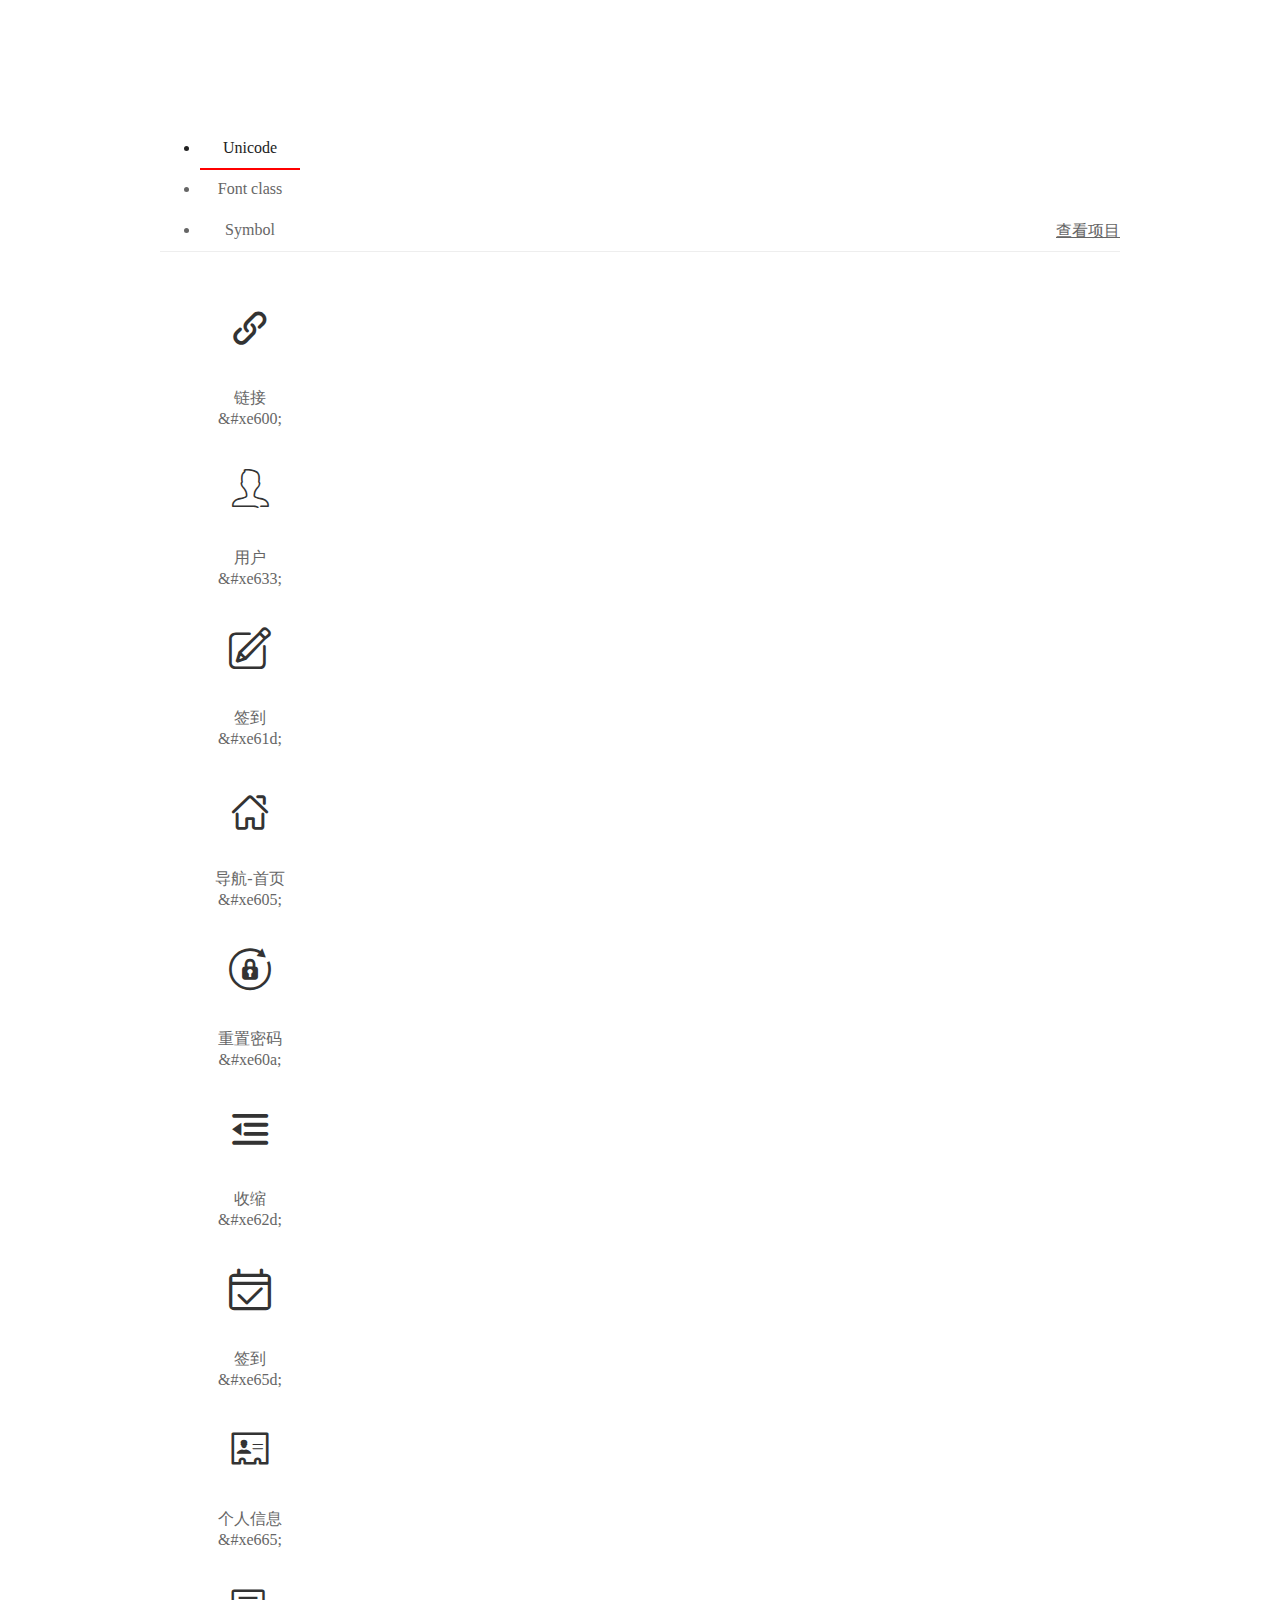
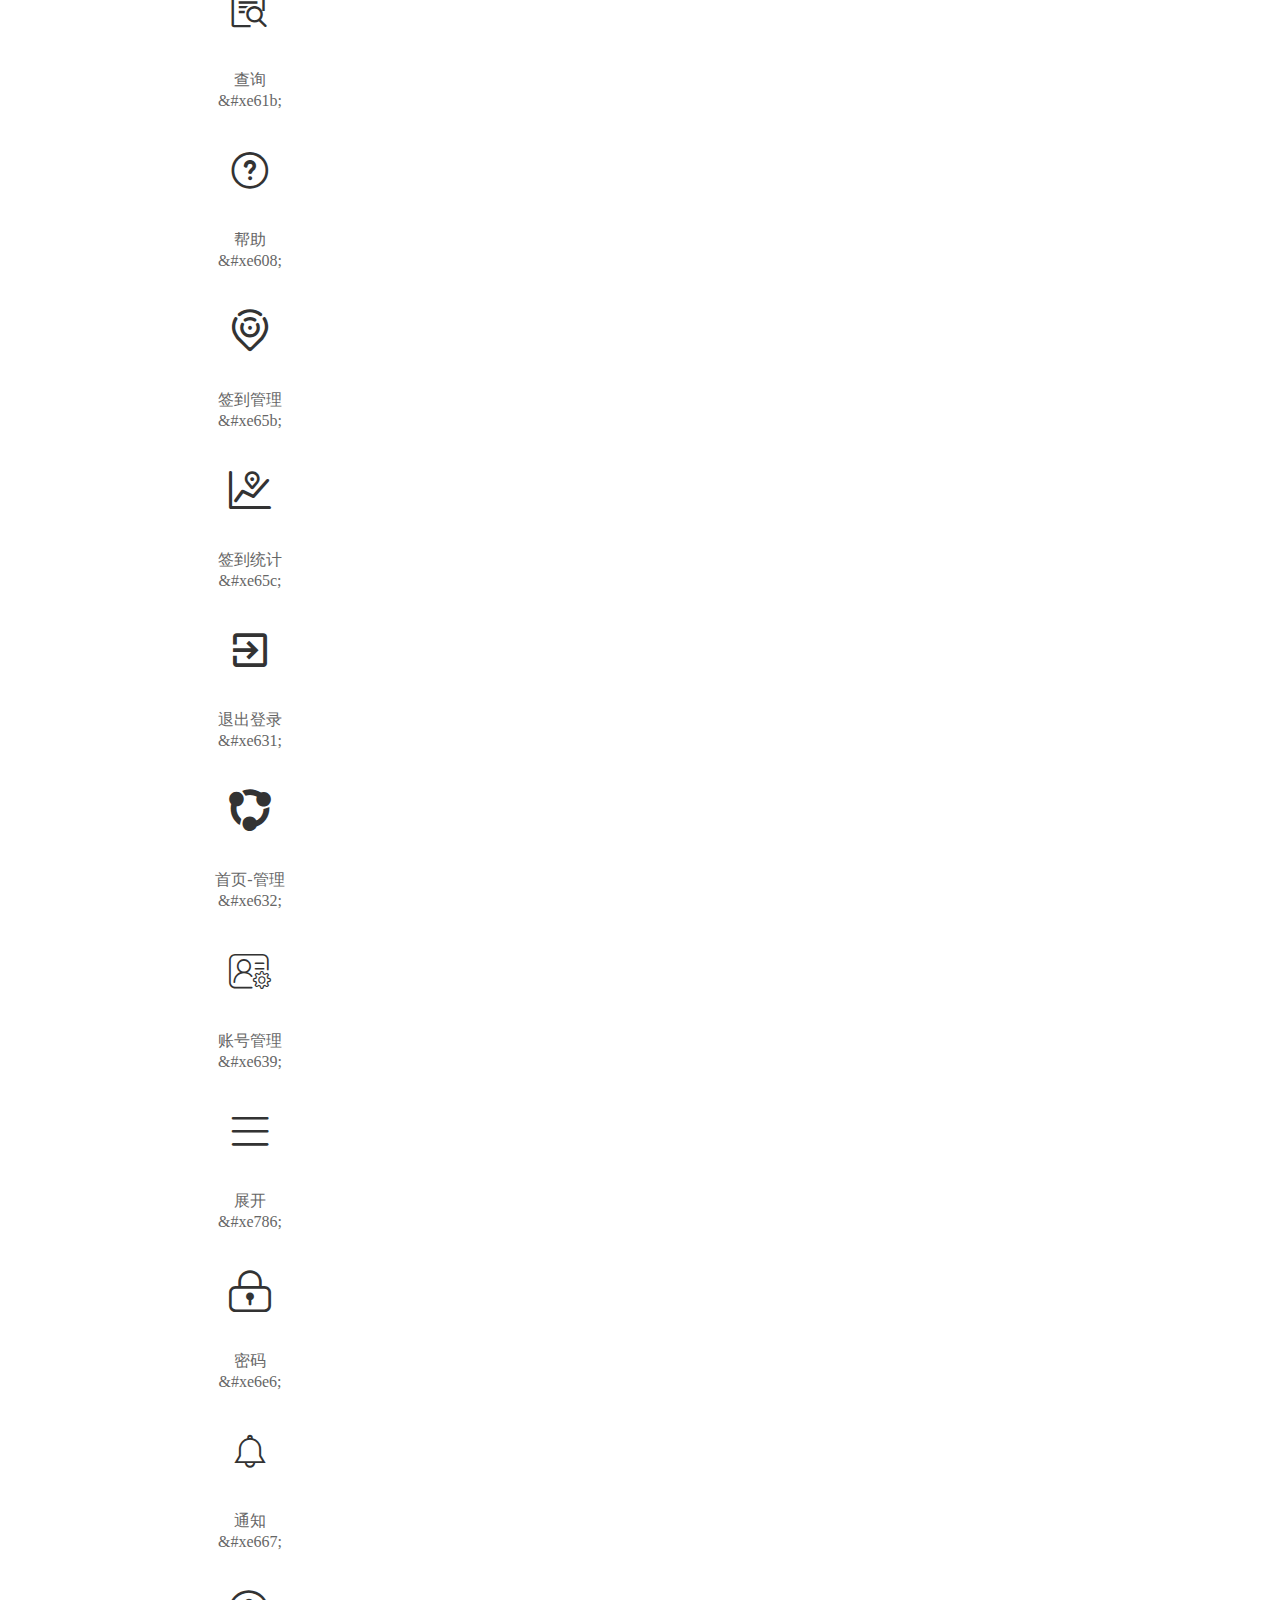
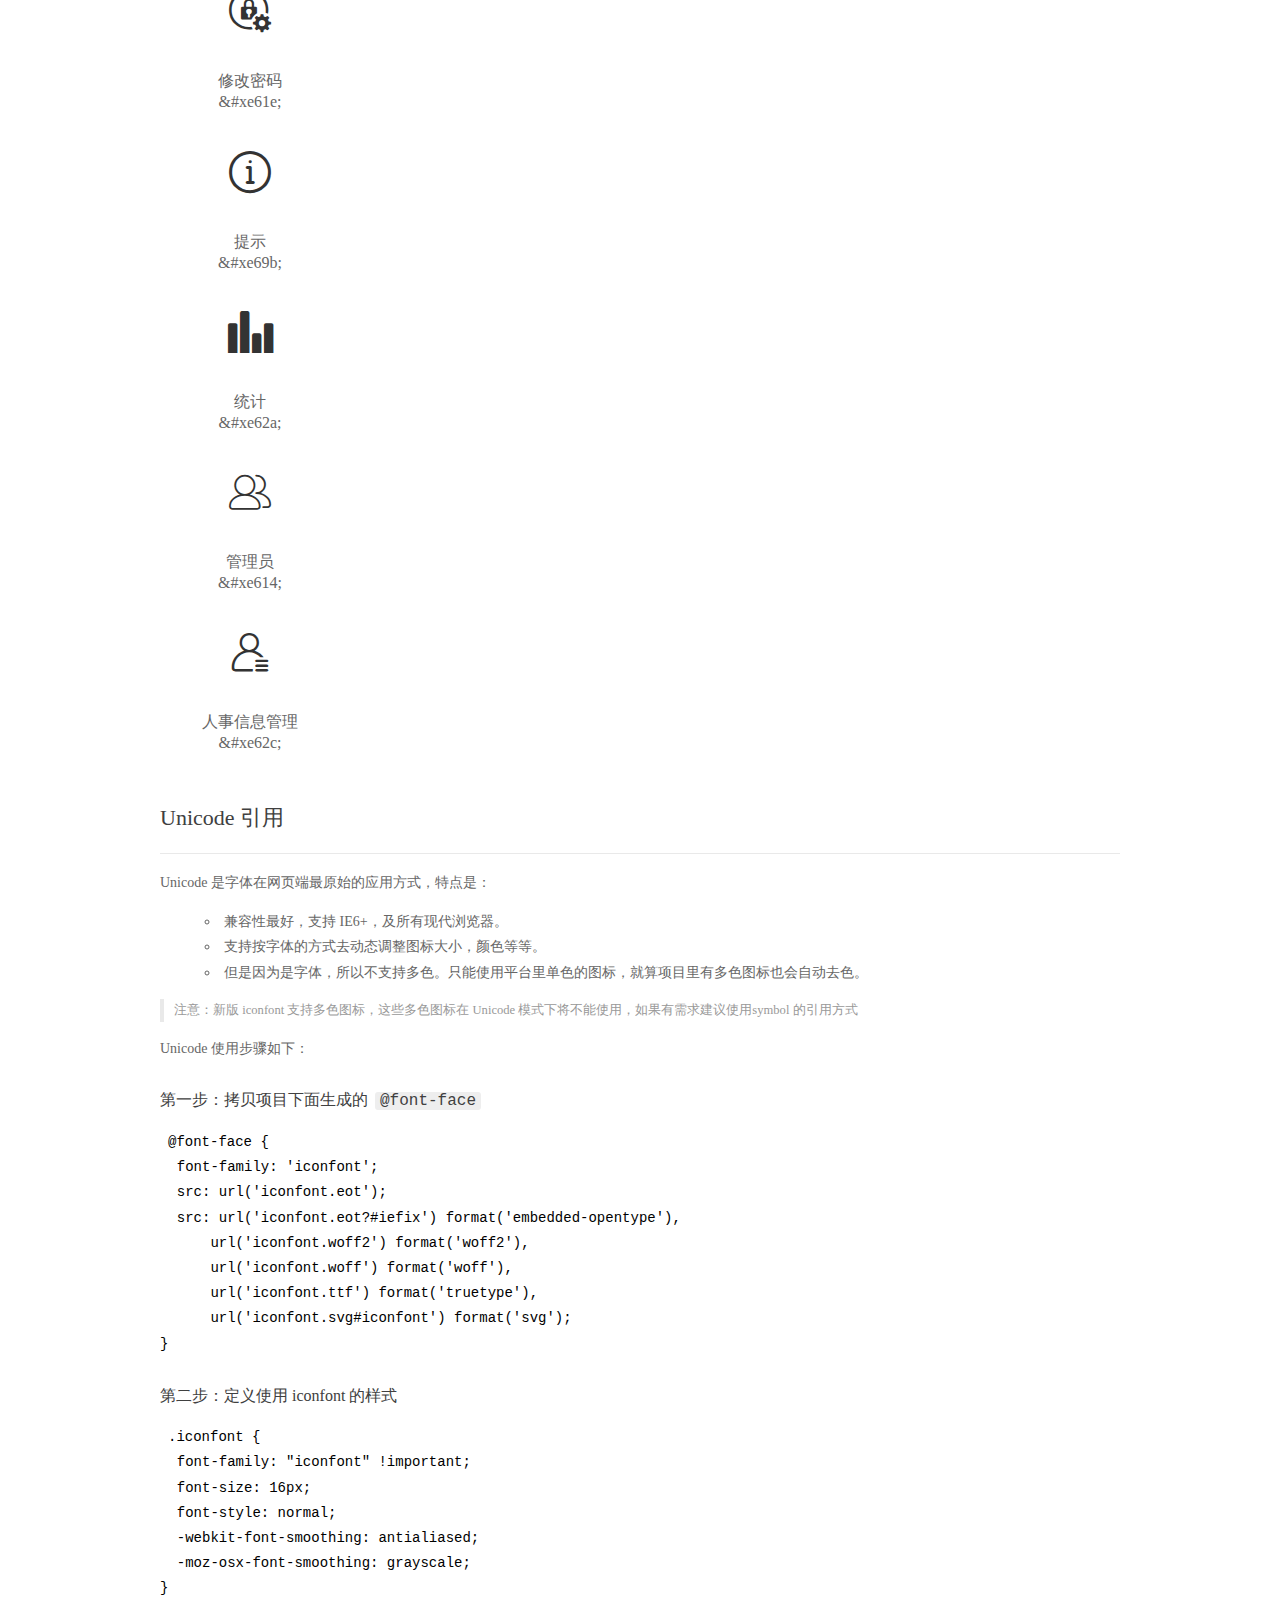
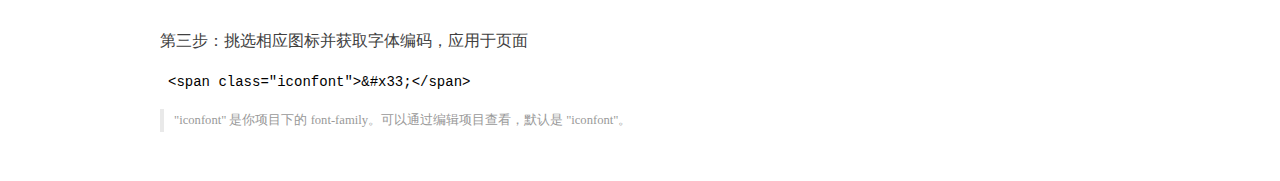
<file: src/main/webapp/lib/iconfont/demo_index.html>
<!DOCTYPE html>
<html>
<head>
  <meta charset="utf-8"/>
  <title>IconFont Demo</title>
  <link rel="shortcut icon" href="https://gtms04.alicdn.com/tps/i4/TB1_oz6GVXXXXaFXpXXJDFnIXXX-64-64.ico" type="image/x-icon"/>
  <link rel="stylesheet" href="https://g.alicdn.com/thx/cube/1.3.2/cube.min.css">
  <link rel="stylesheet" href="demo.css">
  <link rel="stylesheet" href="iconfont.css">
  <script src="iconfont.js"></script>
  <!-- jQuery -->
  <script src="https://a1.alicdn.com/oss/uploads/2018/12/26/7bfddb60-08e8-11e9-9b04-53e73bb6408b.js"></script>
  <!-- 代码高亮 -->
  <script src="https://a1.alicdn.com/oss/uploads/2018/12/26/a3f714d0-08e6-11e9-8a15-ebf944d7534c.js"></script>
</head>
<body>
  <div class="main">
    <h1 class="logo"><a href="https://www.iconfont.cn/" title="iconfont 首页" target="_blank">&#xe86b;</a></h1>
    <div class="nav-tabs">
      <ul id="tabs" class="dib-box">
        <li class="dib active"><span>Unicode</span></li>
        <li class="dib"><span>Font class</span></li>
        <li class="dib"><span>Symbol</span></li>
      </ul>
      
      <a href="https://www.iconfont.cn/manage/index?manage_type=myprojects&projectId=993135" target="_blank" class="nav-more">查看项目</a>
      
    </div>
    <div class="tab-container">
      <div class="content unicode" style="display: block;">
          <ul class="icon_lists dib-box">
          
            <li class="dib">
              <span class="icon iconfont">&#xe600;</span>
                <div class="name">链接</div>
                <div class="code-name">&amp;#xe600;</div>
              </li>
          
            <li class="dib">
              <span class="icon iconfont">&#xe633;</span>
                <div class="name">用户</div>
                <div class="code-name">&amp;#xe633;</div>
              </li>
          
            <li class="dib">
              <span class="icon iconfont">&#xe61d;</span>
                <div class="name">签到</div>
                <div class="code-name">&amp;#xe61d;</div>
              </li>
          
            <li class="dib">
              <span class="icon iconfont">&#xe605;</span>
                <div class="name">导航-首页</div>
                <div class="code-name">&amp;#xe605;</div>
              </li>
          
            <li class="dib">
              <span class="icon iconfont">&#xe60a;</span>
                <div class="name">重置密码</div>
                <div class="code-name">&amp;#xe60a;</div>
              </li>
          
            <li class="dib">
              <span class="icon iconfont">&#xe62d;</span>
                <div class="name">收缩</div>
                <div class="code-name">&amp;#xe62d;</div>
              </li>
          
            <li class="dib">
              <span class="icon iconfont">&#xe65d;</span>
                <div class="name">签到</div>
                <div class="code-name">&amp;#xe65d;</div>
              </li>
          
            <li class="dib">
              <span class="icon iconfont">&#xe665;</span>
                <div class="name">个人信息</div>
                <div class="code-name">&amp;#xe665;</div>
              </li>
          
            <li class="dib">
              <span class="icon iconfont">&#xe61b;</span>
                <div class="name">查询</div>
                <div class="code-name">&amp;#xe61b;</div>
              </li>
          
            <li class="dib">
              <span class="icon iconfont">&#xe608;</span>
                <div class="name">帮助</div>
                <div class="code-name">&amp;#xe608;</div>
              </li>
          
            <li class="dib">
              <span class="icon iconfont">&#xe65b;</span>
                <div class="name">签到管理</div>
                <div class="code-name">&amp;#xe65b;</div>
              </li>
          
            <li class="dib">
              <span class="icon iconfont">&#xe65c;</span>
                <div class="name">签到统计</div>
                <div class="code-name">&amp;#xe65c;</div>
              </li>
          
            <li class="dib">
              <span class="icon iconfont">&#xe631;</span>
                <div class="name">退出登录</div>
                <div class="code-name">&amp;#xe631;</div>
              </li>
          
            <li class="dib">
              <span class="icon iconfont">&#xe632;</span>
                <div class="name">首页-管理</div>
                <div class="code-name">&amp;#xe632;</div>
              </li>
          
            <li class="dib">
              <span class="icon iconfont">&#xe639;</span>
                <div class="name">账号管理</div>
                <div class="code-name">&amp;#xe639;</div>
              </li>
          
            <li class="dib">
              <span class="icon iconfont">&#xe786;</span>
                <div class="name">展开</div>
                <div class="code-name">&amp;#xe786;</div>
              </li>
          
            <li class="dib">
              <span class="icon iconfont">&#xe6e6;</span>
                <div class="name">密码</div>
                <div class="code-name">&amp;#xe6e6;</div>
              </li>
          
            <li class="dib">
              <span class="icon iconfont">&#xe667;</span>
                <div class="name">通知</div>
                <div class="code-name">&amp;#xe667;</div>
              </li>
          
            <li class="dib">
              <span class="icon iconfont">&#xe61e;</span>
                <div class="name">修改密码</div>
                <div class="code-name">&amp;#xe61e;</div>
              </li>
          
            <li class="dib">
              <span class="icon iconfont">&#xe69b;</span>
                <div class="name">提示</div>
                <div class="code-name">&amp;#xe69b;</div>
              </li>
          
            <li class="dib">
              <span class="icon iconfont">&#xe62a;</span>
                <div class="name">统计</div>
                <div class="code-name">&amp;#xe62a;</div>
              </li>
          
            <li class="dib">
              <span class="icon iconfont">&#xe614;</span>
                <div class="name">管理员</div>
                <div class="code-name">&amp;#xe614;</div>
              </li>
          
            <li class="dib">
              <span class="icon iconfont">&#xe62c;</span>
                <div class="name">人事信息管理</div>
                <div class="code-name">&amp;#xe62c;</div>
              </li>
          
          </ul>
          <div class="article markdown">
          <h2 id="unicode-">Unicode 引用</h2>
          <hr>

          <p>Unicode 是字体在网页端最原始的应用方式，特点是：</p>
          <ul>
            <li>兼容性最好，支持 IE6+，及所有现代浏览器。</li>
            <li>支持按字体的方式去动态调整图标大小，颜色等等。</li>
            <li>但是因为是字体，所以不支持多色。只能使用平台里单色的图标，就算项目里有多色图标也会自动去色。</li>
          </ul>
          <blockquote>
            <p>注意：新版 iconfont 支持多色图标，这些多色图标在 Unicode 模式下将不能使用，如果有需求建议使用symbol 的引用方式</p>
          </blockquote>
          <p>Unicode 使用步骤如下：</p>
          <h3 id="-font-face">第一步：拷贝项目下面生成的 <code>@font-face</code></h3>
<pre><code class="language-css"
>@font-face {
  font-family: 'iconfont';
  src: url('iconfont.eot');
  src: url('iconfont.eot?#iefix') format('embedded-opentype'),
      url('iconfont.woff2') format('woff2'),
      url('iconfont.woff') format('woff'),
      url('iconfont.ttf') format('truetype'),
      url('iconfont.svg#iconfont') format('svg');
}
</code></pre>
          <h3 id="-iconfont-">第二步：定义使用 iconfont 的样式</h3>
<pre><code class="language-css"
>.iconfont {
  font-family: "iconfont" !important;
  font-size: 16px;
  font-style: normal;
  -webkit-font-smoothing: antialiased;
  -moz-osx-font-smoothing: grayscale;
}
</code></pre>
          <h3 id="-">第三步：挑选相应图标并获取字体编码，应用于页面</h3>
<pre>
<code class="language-html"
>&lt;span class="iconfont"&gt;&amp;#x33;&lt;/span&gt;
</code></pre>
          <blockquote>
            <p>"iconfont" 是你项目下的 font-family。可以通过编辑项目查看，默认是 "iconfont"。</p>
          </blockquote>
          </div>
      </div>
      <div class="content font-class">
        <ul class="icon_lists dib-box">
          
          <li class="dib">
            <span class="icon iconfont icon-lianjie"></span>
            <div class="name">
              链接
            </div>
            <div class="code-name">.icon-lianjie
            </div>
          </li>
          
          <li class="dib">
            <span class="icon iconfont icon-yonghu"></span>
            <div class="name">
              用户
            </div>
            <div class="code-name">.icon-yonghu
            </div>
          </li>
          
          <li class="dib">
            <span class="icon iconfont icon-qdao"></span>
            <div class="name">
              签到
            </div>
            <div class="code-name">.icon-qdao
            </div>
          </li>
          
          <li class="dib">
            <span class="icon iconfont icon-daohangshouye"></span>
            <div class="name">
              导航-首页
            </div>
            <div class="code-name">.icon-daohangshouye
            </div>
          </li>
          
          <li class="dib">
            <span class="icon iconfont icon-zhongzhimima"></span>
            <div class="name">
              重置密码
            </div>
            <div class="code-name">.icon-zhongzhimima
            </div>
          </li>
          
          <li class="dib">
            <span class="icon iconfont icon-weibiaoti26"></span>
            <div class="name">
              收缩
            </div>
            <div class="code-name">.icon-weibiaoti26
            </div>
          </li>
          
          <li class="dib">
            <span class="icon iconfont icon-qiandao1"></span>
            <div class="name">
              签到
            </div>
            <div class="code-name">.icon-qiandao1
            </div>
          </li>
          
          <li class="dib">
            <span class="icon iconfont icon-gerenxinxi"></span>
            <div class="name">
              个人信息
            </div>
            <div class="code-name">.icon-gerenxinxi
            </div>
          </li>
          
          <li class="dib">
            <span class="icon iconfont icon-chaxun"></span>
            <div class="name">
              查询
            </div>
            <div class="code-name">.icon-chaxun
            </div>
          </li>
          
          <li class="dib">
            <span class="icon iconfont icon-bangzhu"></span>
            <div class="name">
              帮助
            </div>
            <div class="code-name">.icon-bangzhu
            </div>
          </li>
          
          <li class="dib">
            <span class="icon iconfont icon-qiandaoguanli"></span>
            <div class="name">
              签到管理
            </div>
            <div class="code-name">.icon-qiandaoguanli
            </div>
          </li>
          
          <li class="dib">
            <span class="icon iconfont icon-qiandaotongji"></span>
            <div class="name">
              签到统计
            </div>
            <div class="code-name">.icon-qiandaotongji
            </div>
          </li>
          
          <li class="dib">
            <span class="icon iconfont icon-tuichudenglu"></span>
            <div class="name">
              退出登录
            </div>
            <div class="code-name">.icon-tuichudenglu
            </div>
          </li>
          
          <li class="dib">
            <span class="icon iconfont icon-guanli"></span>
            <div class="name">
              首页-管理
            </div>
            <div class="code-name">.icon-guanli
            </div>
          </li>
          
          <li class="dib">
            <span class="icon iconfont icon-zhanghaoguanli"></span>
            <div class="name">
              账号管理
            </div>
            <div class="code-name">.icon-zhanghaoguanli
            </div>
          </li>
          
          <li class="dib">
            <span class="icon iconfont icon-zhankai"></span>
            <div class="name">
              展开
            </div>
            <div class="code-name">.icon-zhankai
            </div>
          </li>
          
          <li class="dib">
            <span class="icon iconfont icon-icon-"></span>
            <div class="name">
              密码
            </div>
            <div class="code-name">.icon-icon-
            </div>
          </li>
          
          <li class="dib">
            <span class="icon iconfont icon-tongzhi"></span>
            <div class="name">
              通知
            </div>
            <div class="code-name">.icon-tongzhi
            </div>
          </li>
          
          <li class="dib">
            <span class="icon iconfont icon-xiugaimima"></span>
            <div class="name">
              修改密码
            </div>
            <div class="code-name">.icon-xiugaimima
            </div>
          </li>
          
          <li class="dib">
            <span class="icon iconfont icon-tishi"></span>
            <div class="name">
              提示
            </div>
            <div class="code-name">.icon-tishi
            </div>
          </li>
          
          <li class="dib">
            <span class="icon iconfont icon-tongji"></span>
            <div class="name">
              统计
            </div>
            <div class="code-name">.icon-tongji
            </div>
          </li>
          
          <li class="dib">
            <span class="icon iconfont icon-guanliyuan"></span>
            <div class="name">
              管理员
            </div>
            <div class="code-name">.icon-guanliyuan
            </div>
          </li>
          
          <li class="dib">
            <span class="icon iconfont icon-HRrenshirenshiguanli"></span>
            <div class="name">
              人事信息管理
            </div>
            <div class="code-name">.icon-HRrenshirenshiguanli
            </div>
          </li>
          
        </ul>
        <div class="article markdown">
        <h2 id="font-class-">font-class 引用</h2>
        <hr>

        <p>font-class 是 Unicode 使用方式的一种变种，主要是解决 Unicode 书写不直观，语意不明确的问题。</p>
        <p>与 Unicode 使用方式相比，具有如下特点：</p>
        <ul>
          <li>兼容性良好，支持 IE8+，及所有现代浏览器。</li>
          <li>相比于 Unicode 语意明确，书写更直观。可以很容易分辨这个 icon 是什么。</li>
          <li>因为使用 class 来定义图标，所以当要替换图标时，只需要修改 class 里面的 Unicode 引用。</li>
          <li>不过因为本质上还是使用的字体，所以多色图标还是不支持的。</li>
        </ul>
        <p>使用步骤如下：</p>
        <h3 id="-fontclass-">第一步：引入项目下面生成的 fontclass 代码：</h3>
<pre><code class="language-html">&lt;link rel="stylesheet" href="./iconfont.css"&gt;
</code></pre>
        <h3 id="-">第二步：挑选相应图标并获取类名，应用于页面：</h3>
<pre><code class="language-html">&lt;span class="iconfont icon-xxx"&gt;&lt;/span&gt;
</code></pre>
        <blockquote>
          <p>"
            iconfont" 是你项目下的 font-family。可以通过编辑项目查看，默认是 "iconfont"。</p>
        </blockquote>
      </div>
      </div>
      <div class="content symbol">
          <ul class="icon_lists dib-box">
          
            <li class="dib">
                <svg class="icon svg-icon" aria-hidden="true">
                  <use xlink:href="#icon-lianjie"></use>
                </svg>
                <div class="name">链接</div>
                <div class="code-name">#icon-lianjie</div>
            </li>
          
            <li class="dib">
                <svg class="icon svg-icon" aria-hidden="true">
                  <use xlink:href="#icon-yonghu"></use>
                </svg>
                <div class="name">用户</div>
                <div class="code-name">#icon-yonghu</div>
            </li>
          
            <li class="dib">
                <svg class="icon svg-icon" aria-hidden="true">
                  <use xlink:href="#icon-qdao"></use>
                </svg>
                <div class="name">签到</div>
                <div class="code-name">#icon-qdao</div>
            </li>
          
            <li class="dib">
                <svg class="icon svg-icon" aria-hidden="true">
                  <use xlink:href="#icon-daohangshouye"></use>
                </svg>
                <div class="name">导航-首页</div>
                <div class="code-name">#icon-daohangshouye</div>
            </li>
          
            <li class="dib">
                <svg class="icon svg-icon" aria-hidden="true">
                  <use xlink:href="#icon-zhongzhimima"></use>
                </svg>
                <div class="name">重置密码</div>
                <div class="code-name">#icon-zhongzhimima</div>
            </li>
          
            <li class="dib">
                <svg class="icon svg-icon" aria-hidden="true">
                  <use xlink:href="#icon-weibiaoti26"></use>
                </svg>
                <div class="name">收缩</div>
                <div class="code-name">#icon-weibiaoti26</div>
            </li>
          
            <li class="dib">
                <svg class="icon svg-icon" aria-hidden="true">
                  <use xlink:href="#icon-qiandao1"></use>
                </svg>
                <div class="name">签到</div>
                <div class="code-name">#icon-qiandao1</div>
            </li>
          
            <li class="dib">
                <svg class="icon svg-icon" aria-hidden="true">
                  <use xlink:href="#icon-gerenxinxi"></use>
                </svg>
                <div class="name">个人信息</div>
                <div class="code-name">#icon-gerenxinxi</div>
            </li>
          
            <li class="dib">
                <svg class="icon svg-icon" aria-hidden="true">
                  <use xlink:href="#icon-chaxun"></use>
                </svg>
                <div class="name">查询</div>
                <div class="code-name">#icon-chaxun</div>
            </li>
          
            <li class="dib">
                <svg class="icon svg-icon" aria-hidden="true">
                  <use xlink:href="#icon-bangzhu"></use>
                </svg>
                <div class="name">帮助</div>
                <div class="code-name">#icon-bangzhu</div>
            </li>
          
            <li class="dib">
                <svg class="icon svg-icon" aria-hidden="true">
                  <use xlink:href="#icon-qiandaoguanli"></use>
                </svg>
                <div class="name">签到管理</div>
                <div class="code-name">#icon-qiandaoguanli</div>
            </li>
          
            <li class="dib">
                <svg class="icon svg-icon" aria-hidden="true">
                  <use xlink:href="#icon-qiandaotongji"></use>
                </svg>
                <div class="name">签到统计</div>
                <div class="code-name">#icon-qiandaotongji</div>
            </li>
          
            <li class="dib">
                <svg class="icon svg-icon" aria-hidden="true">
                  <use xlink:href="#icon-tuichudenglu"></use>
                </svg>
                <div class="name">退出登录</div>
                <div class="code-name">#icon-tuichudenglu</div>
            </li>
          
            <li class="dib">
                <svg class="icon svg-icon" aria-hidden="true">
                  <use xlink:href="#icon-guanli"></use>
                </svg>
                <div class="name">首页-管理</div>
                <div class="code-name">#icon-guanli</div>
            </li>
          
            <li class="dib">
                <svg class="icon svg-icon" aria-hidden="true">
                  <use xlink:href="#icon-zhanghaoguanli"></use>
                </svg>
                <div class="name">账号管理</div>
                <div class="code-name">#icon-zhanghaoguanli</div>
            </li>
          
            <li class="dib">
                <svg class="icon svg-icon" aria-hidden="true">
                  <use xlink:href="#icon-zhankai"></use>
                </svg>
                <div class="name">展开</div>
                <div class="code-name">#icon-zhankai</div>
            </li>
          
            <li class="dib">
                <svg class="icon svg-icon" aria-hidden="true">
                  <use xlink:href="#icon-icon-"></use>
                </svg>
                <div class="name">密码</div>
                <div class="code-name">#icon-icon-</div>
            </li>
          
            <li class="dib">
                <svg class="icon svg-icon" aria-hidden="true">
                  <use xlink:href="#icon-tongzhi"></use>
                </svg>
                <div class="name">通知</div>
                <div class="code-name">#icon-tongzhi</div>
            </li>
          
            <li class="dib">
                <svg class="icon svg-icon" aria-hidden="true">
                  <use xlink:href="#icon-xiugaimima"></use>
                </svg>
                <div class="name">修改密码</div>
                <div class="code-name">#icon-xiugaimima</div>
            </li>
          
            <li class="dib">
                <svg class="icon svg-icon" aria-hidden="true">
                  <use xlink:href="#icon-tishi"></use>
                </svg>
                <div class="name">提示</div>
                <div class="code-name">#icon-tishi</div>
            </li>
          
            <li class="dib">
                <svg class="icon svg-icon" aria-hidden="true">
                  <use xlink:href="#icon-tongji"></use>
                </svg>
                <div class="name">统计</div>
                <div class="code-name">#icon-tongji</div>
            </li>
          
            <li class="dib">
                <svg class="icon svg-icon" aria-hidden="true">
                  <use xlink:href="#icon-guanliyuan"></use>
                </svg>
                <div class="name">管理员</div>
                <div class="code-name">#icon-guanliyuan</div>
            </li>
          
            <li class="dib">
                <svg class="icon svg-icon" aria-hidden="true">
                  <use xlink:href="#icon-HRrenshirenshiguanli"></use>
                </svg>
                <div class="name">人事信息管理</div>
                <div class="code-name">#icon-HRrenshirenshiguanli</div>
            </li>
          
          </ul>
          <div class="article markdown">
          <h2 id="symbol-">Symbol 引用</h2>
          <hr>

          <p>这是一种全新的使用方式，应该说这才是未来的主流，也是平台目前推荐的用法。相关介绍可以参考这篇<a href="">文章</a>
            这种用法其实是做了一个 SVG 的集合，与另外两种相比具有如下特点：</p>
          <ul>
            <li>支持多色图标了，不再受单色限制。</li>
            <li>通过一些技巧，支持像字体那样，通过 <code>font-size</code>, <code>color</code> 来调整样式。</li>
            <li>兼容性较差，支持 IE9+，及现代浏览器。</li>
            <li>浏览器渲染 SVG 的性能一般，还不如 png。</li>
          </ul>
          <p>使用步骤如下：</p>
          <h3 id="-symbol-">第一步：引入项目下面生成的 symbol 代码：</h3>
<pre><code class="language-html">&lt;script src="./iconfont.js"&gt;&lt;/script&gt;
</code></pre>
          <h3 id="-css-">第二步：加入通用 CSS 代码（引入一次就行）：</h3>
<pre><code class="language-html">&lt;style&gt;
.icon {
  width: 1em;
  height: 1em;
  vertical-align: -0.15em;
  fill: currentColor;
  overflow: hidden;
}
&lt;/style&gt;
</code></pre>
          <h3 id="-">第三步：挑选相应图标并获取类名，应用于页面：</h3>
<pre><code class="language-html">&lt;svg class="icon" aria-hidden="true"&gt;
  &lt;use xlink:href="#icon-xxx"&gt;&lt;/use&gt;
&lt;/svg&gt;
</code></pre>
          </div>
      </div>

    </div>
  </div>
  <script>
  $(document).ready(function () {
      $('.tab-container .content:first').show()

      $('#tabs li').click(function (e) {
        var tabContent = $('.tab-container .content')
        var index = $(this).index()

        if ($(this).hasClass('active')) {
          return
        } else {
          $('#tabs li').removeClass('active')
          $(this).addClass('active')

          tabContent.hide().eq(index).fadeIn()
        }
      })
    })
  </script>
</body>
</html>
</file>
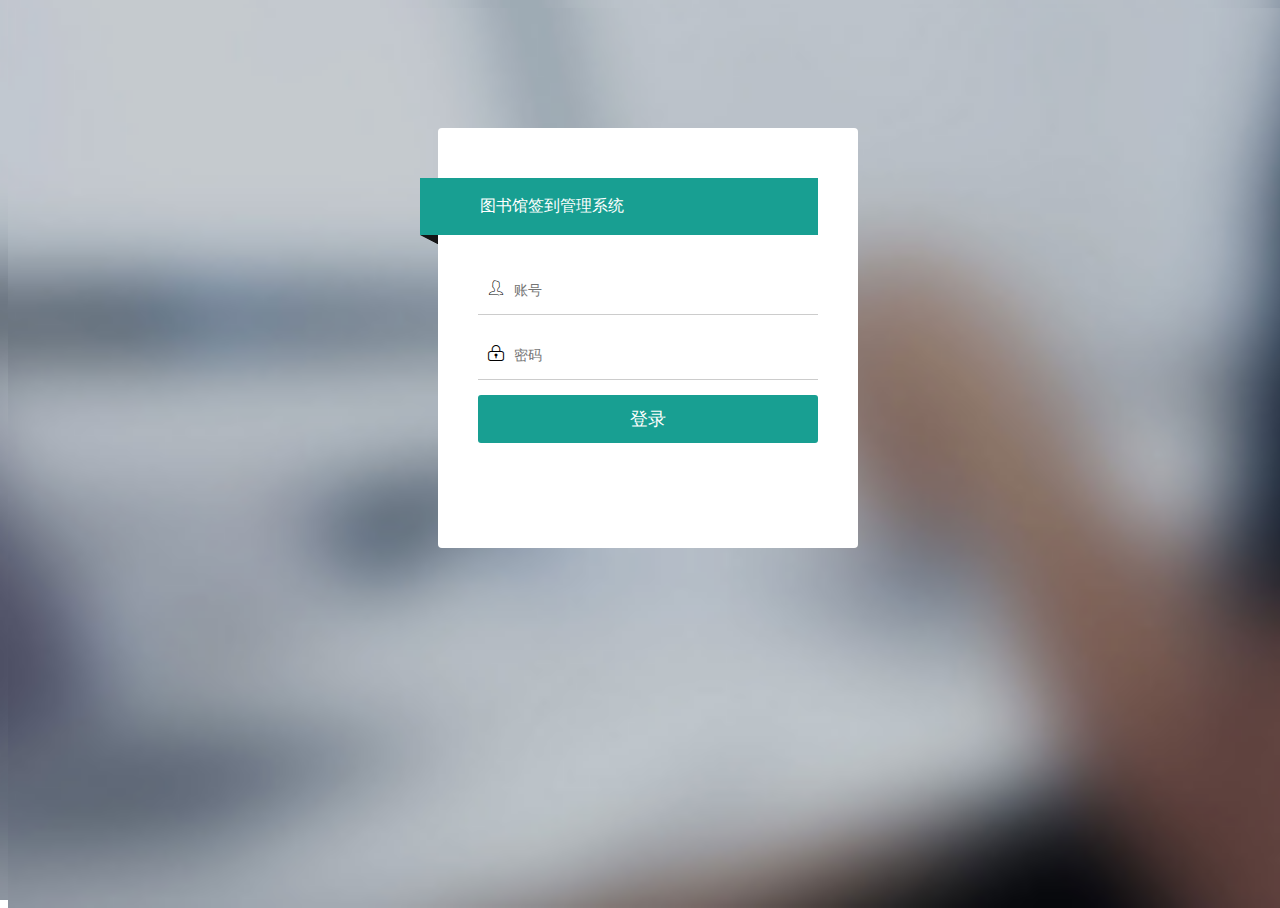
<file: src/main/webapp/pages/Login/login.html>
<!doctype html>
<html lang="en">
<head>
    <meta charset="UTF-8">
    <title>请登录</title>
    <meta name="renderer" content="webkit|ie-comp|ie-stand">
    <meta http-equiv="X-UA-Compatible" content="IE=edge,chrome=1">
    <meta name="viewport" content="width=device-width,user-scalable=yes, minimum-scale=0.4, initial-scale=0.8,target-densitydpi=low-dpi" />
    <meta http-equiv="Cache-Control" content="no-siteapp" />
    <link rel="stylesheet" href="index.css">
    <script src="../../lib/vue.js"></script>
    <script src="../../lib//jquery3.3.1.min.js"></script>
    <link rel="stylesheet" href="../../lib/element-ui/index.css">
    <script src="../../lib/element-ui/index.js"></script>
     <!-- 字体图标 -->
     <link rel="stylesheet" href="../../lib/iconfont/iconfont.css">
</head>
<body class="login-bg">
    <div class="login" id="login">
        <div class="message">图书馆签到管理系统</div>
        <div id="darkbannerwrap"></div>
        <form @submit.prevent="login">
            <div class="ipt_icon">
                <i class="iconfont icon-yonghu"></i>
                <input name="username icon-zhanghao" placeholder="账号" type="text" autocomplete="off" class="layui-input" v-model="job_number" @blur="job_number_req">
            </div>
            <hr class="hr15">
            <div class="ipt_icon">
                <i class="iconfont icon-icon-"></i>
                <input name="password" placeholder="密码" type="password" autocomplete="off" class="layui-input" v-model="password" @blur="password_req">
            </div>
            <hr class="hr15">
            <input v-model="login_text" lay-submit lay-filter="login" style="width:100%;" type="submit">
            <hr class="hr20">
        </form>
    </div>
<script src="../../js/common.js"></script>
<script src="./login.js"></script>
<script src="../../js/mousemove.js"></script>
<link rel="stylesheet" href="../../css/mousemove.css">
</body>

</html>
</file>
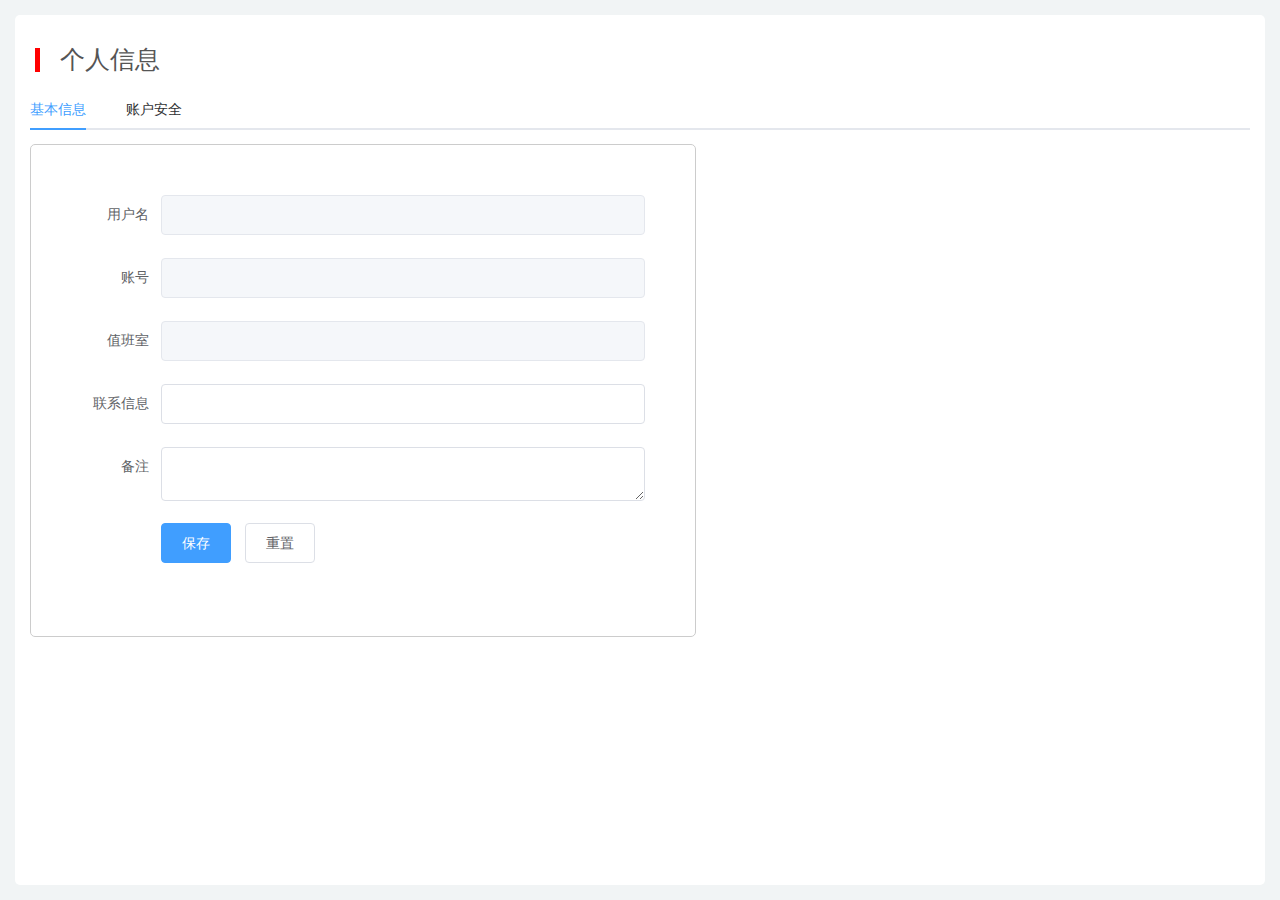
<file: src/main/webapp/pages/Personal_info/personal_info.html>
<!DOCTYPE html>
<html lang="en">

<head>
    <meta charset="UTF-8">
    <meta name="viewport" content="width=device-width, initial-scale=1.0">
    <meta http-equiv="X-UA-Compatible" content="ie=edge">
    <link rel="stylesheet" href="../../css/reset.css">
    <link rel="stylesheet" href="../../css/common.css">
    <link rel="stylesheet" href="../../lib/element-ui/index.css">
    <link rel="stylesheet" href="./personal_info.css">
    <script src="../../lib/vue.js"></script>
    <script src="../../lib/element-ui/index.js"></script>
    <title>个人信息</title>
</head>

<body>
    <div class="vice-body">
        <div class="main personal_info_main">
            <p class="title page_title">
                <i></i>
                个人信息
            </p>
            <div class="content" id="personal_info">
                <el-tabs v-model="activeName">
                    <el-tab-pane label="基本信息" name="first">
                        <div class="base_info">
                            <el-form ref="form" :model="form" label-width="80px">
                                <el-form-item label="用户名">
                                    <el-input v-model="form.name" disabled></el-input>
                                </el-form-item>
                                <el-form-item label="账号">
                                    <el-input v-model="form.job_number" disabled></el-input>
                                </el-form-item>

                                <el-form-item label="值班室">
                                    <el-input v-model="form.place" disabled></el-input>
                                </el-form-item>
                                <el-form-item label="联系信息">
                                    <el-input v-model="form.phone"></el-input>
                                </el-form-item>
                                <el-form-item label="备注">
                                    <el-input type="textarea" v-model="form.remark"></el-input>
                                </el-form-item>
                                <el-form-item>
                                    <el-button type="primary" @click="submit_baseinfo">保存</el-button>
                                    <el-button @click="reset_baseinfo">重置</el-button>
                                </el-form-item>
                            </el-form>
                        </div>

                    </el-tab-pane>
                    <el-tab-pane label="账户安全" name="second">
                        <div class="salf_info">
                            <el-form ref="form" :model="form1" status-icon label-width="80px">
                                <el-form-item label="账号">
                                    <el-input v-model="form1.job_number" disabled></el-input>
                                </el-form-item>
                                <el-form-item label="原密码">
                                    <el-input type="password" v-model="form1.password_old"></el-input>
                                </el-form-item>
                                <el-form-item label="新密码">
                                    <el-input type="password" v-model="form1.password_new"></el-input>
                                </el-form-item>
                                <el-form-item label="确认密码">
                                    <el-input type="password" v-model="form1.password_new_sure"></el-input>
                                </el-form-item>
                                <el-form-item>
                                    <el-button type="primary" @click="submit_salfinfo">保存</el-button>
                                    <el-button @click="reset_salfinfo">重置</el-button>
                                </el-form-item>
                            </el-form>
                        </div>
                    </el-tab-pane>
                </el-tabs>
            </div>
        </div>
    </div>
</body>
<script src="../../lib/jquery3.3.1.min.js"></script>
<script src="../../js/common.js"></script>
<script src="./personal_info.js"></script>

</html>
</file>
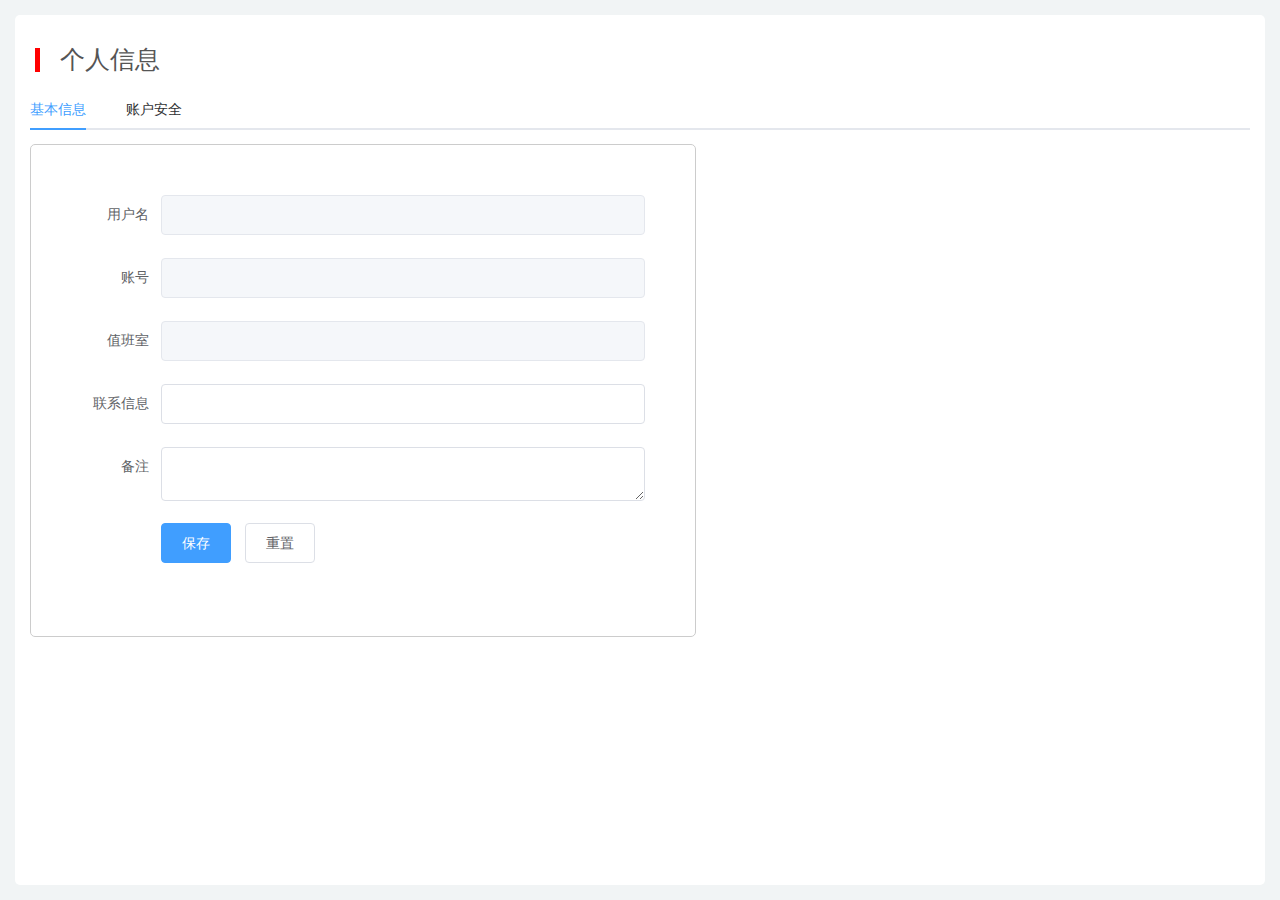
<file: src/main/webapp/pages/Personal_info/personal_info2.html>
<!DOCTYPE html>
<html lang="en">

<head>
    <meta charset="UTF-8">
    <meta name="viewport" content="width=device-width, initial-scale=1.0">
    <meta http-equiv="X-UA-Compatible" content="ie=edge">
    <link rel="stylesheet" href="../../css/reset.css">
    <link rel="stylesheet" href="../../css/common.css">
    <link rel="stylesheet" href="../../lib/element-ui/index.css">
    <link rel="stylesheet" href="./personal_info_main.css">
    <script src="../../lib/vue.js"></script>
    <script src="../../lib/element-ui/index.js"></script>
    <title>个人信息</title>
</head>

<body>
    <div class="vice-body">
        <div class="main personal_info_main">
            <p class="title page_title">
                <i></i>
                个人信息
            </p>
            <div class="content" id="personal_info">
                <el-tabs v-model="activeName">
                    <el-tab-pane label="基本信息" name="first">
                        <div class="base_info">
                            <el-form ref="form" :model="form" label-width="80px">
                                <el-form-item label="用户名">
                                    <el-input v-model="form.name" disabled></el-input>
                                </el-form-item>
                                <el-form-item label="账号">
                                    <el-input v-model="form.job_number" disabled></el-input>
                                </el-form-item>

                                <el-form-item label="值班室">
                                    <el-input v-model="form.place" disabled></el-input>
                                </el-form-item>
                                <el-form-item label="联系信息">
                                    <el-input v-model="form.phone"></el-input>
                                </el-form-item>
                                <el-form-item label="备注">
                                    <el-input type="textarea" v-model="form.remark"></el-input>
                                </el-form-item>
                                <el-form-item>
                                    <el-button type="primary" @click="submit_baseinfo">保存</el-button>
                                    <el-button @click="reset_baseinfo">重置</el-button>
                                </el-form-item>
                            </el-form>
                        </div>

                    </el-tab-pane>
                    <el-tab-pane label="账户安全" name="second">
                        <div class="salf_info">
                            <el-form ref="form" :model="form1" status-icon label-width="80px">
                                <el-form-item label="账号">
                                    <el-input v-model="form1.job_number" disabled></el-input>
                                </el-form-item>
                                <el-form-item label="原密码">
                                    <el-input type="password" v-model="form1.password_old"></el-input>
                                </el-form-item>
                                <el-form-item label="新密码">
                                    <el-input type="password" v-model="form1.password_new"></el-input>
                                </el-form-item>
                                <el-form-item label="确认密码">
                                    <el-input type="password" v-model="form1.password_new_sure"></el-input>
                                </el-form-item>
                                <el-form-item>
                                    <el-button type="primary" @click="submit_salfinfo">保存</el-button>
                                    <el-button @click="reset_salfinfo">重置</el-button>
                                </el-form-item>
                            </el-form>
                        </div>
                    </el-tab-pane>
                </el-tabs>
            </div>
        </div>
    </div>
</body>
<script src="../../lib/jquery3.3.1.min.js"></script>
<script>
    new Vue({
        el: '#personal_info',
        data: {
            activeName: 'first',
            form: {
                name: '', //用户名
                job_number: '', //账号
                identity: '', //身份
                place: '', //值班室
                phone: '', //联系方式
                remark: '', //备注
            },
            form1: {
                job_number: '', //用户名
                password_old: '', //旧密码
                password_new: '', //新密码
                password_new_sure: '' //确认新密码
            }
        },
        mounted() {
            //读取用户信息
            //获取用户信息
            let user_info = JSON.parse(sessionStorage.getItem('user_info'));
            this.form.name = user_info.name;
            this.form.job_number = user_info.job_number;
            this.form1.job_number = user_info.job_number;
            this.form.identity = user_info.identity;
            this.form.place = user_info.place;
            this.form.phone = user_info.phone;
            this.form.remark = user_info.remark;
        },
        methods: {
            // 修改账户信息
            submit_baseinfo() {
                let request_data = {
                    job_number: this.form.job_number,
                    phone: this.form.phone,
                    remark: this.form.remark
                }
                request_data = JSON.stringify(request_data);
                console.log(request_data);
                $.ajax({
                    type: "POST",
                    url: "/ssm-demo/updateUser",
                    data: request_data,
                    contentType: "application/json",
                    dataType: "json",
                    success: res => {
                      
                        console.log(res);
                        if (res.state == 1) {
                            this.$message.error('修改信息成功');
                        } else {
                            this.$message.error(res.errMsg);
                        }
                    },
                    error: err => {
                        this.$message.error(err);
                    },
                });
            },
            //清空基本信息
            reset_baseinfo() {
                this.form.phone = '',
                    this.form.remark = ''
            },
            // 修改密码
            submit_salfinfo() {
                const password_old = this.form1.password_old.trim();
                const password_new = this.form1.password_new.trim();
                const password_new_sure = this.form1.password_new_sure.trim();
                if (password_old === '') {
                    this.$message.error('请输入原密码');
                } else if (password_new === '') {
                    this.$message.error('请输入新密码');
                } else if (password_new_sure === '') {
                    this.$message.error('请再次输入密码');
                } else if (password_new !== password_new_sure) {
                    this.$message.error('密码不一致 , 请检查');
                } else {
                    // 验证并修改密码
                    let request_data = {
                        job_number: this.form1.job_number,
                        password: this.form1.password_new,
                    }
                    request_data = JSON.stringify(request_data);
                    console.log(request_data);
                    $.ajax({
                        type: "POST",
                        url: "/ssm-demo/updatePassword",
                        data: request_data,
                        contentType: "application/json",
                        dataType: "json",
                        success: res => {
                            console.log(res);
                            if (res.state == 1) {
                                this.$message.error('密码修改成功,身份已过期,请重新登录');
                                // 清除登录者信息
                                sessionStorage.removeItem('user_info');
                                // 退出登录
                                window.parent.location.href = '/ssm-demo/pages/Login/login.html'
                            } else {
                                this.$message.error(res.errMsg);                               
                            }
                        },
                        error: err => {
                            this.$message.error(err);
                        },
                    });
                }
            },
            // 清空密码
            reset_salfinfo() {
                this.form1.password_old = '';
                this.form1.password_new = '';
                this.form1.password_new_sure = '';
            }
        }
    })
</script>

</html>
</file>
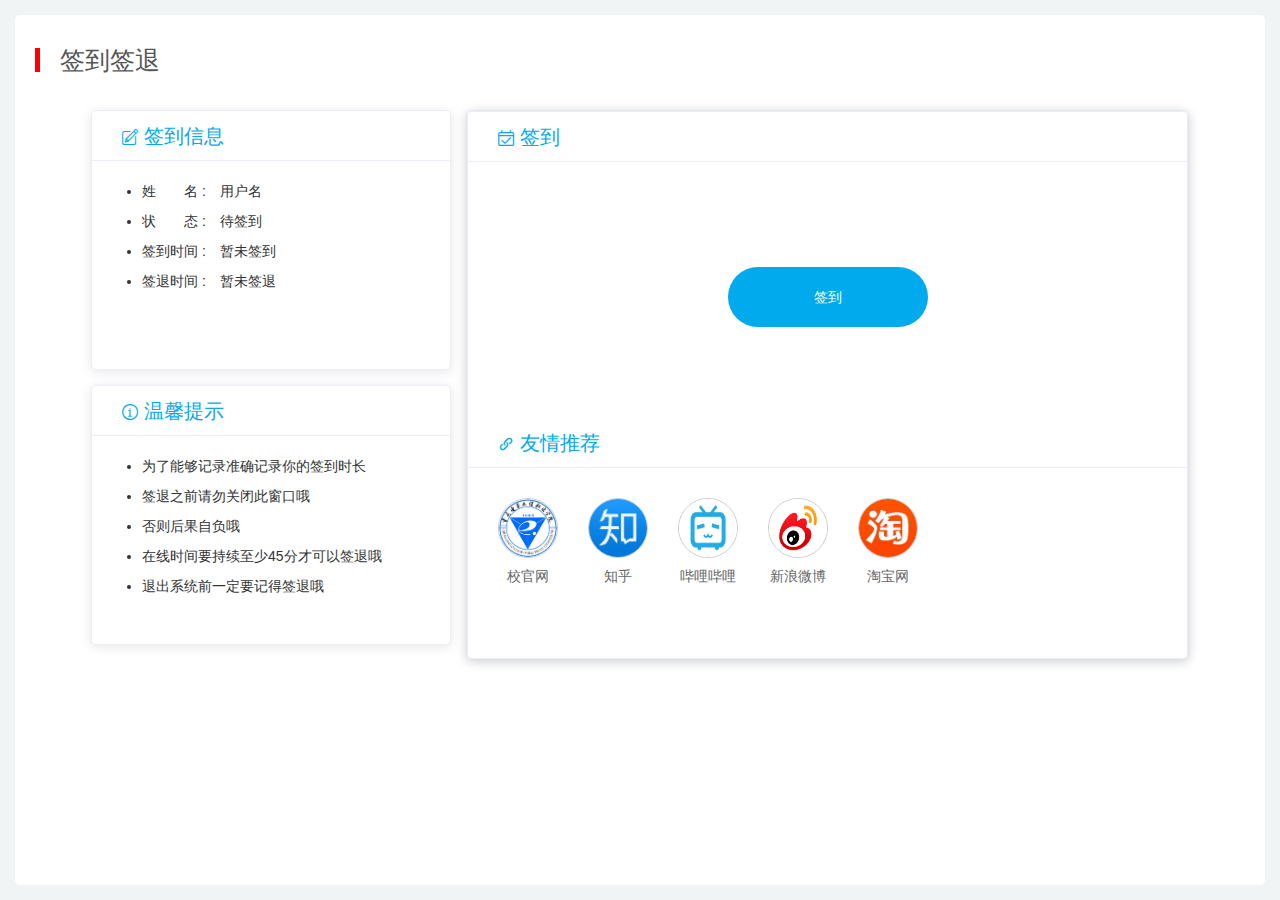
<file: src/main/webapp/pages/Register/register.html>
<!DOCTYPE html>
<html lang="en">

<head>
    <meta charset="UTF-8">
    <meta name="viewport" content="width=device-width, initial-scale=1.0">
    <meta http-equiv="X-UA-Compatible" content="ie=edge">
    <link rel="stylesheet" href="../../css/reset.css">
    <link rel="stylesheet" href="../../css/common.css">
    <link rel="stylesheet" href="../../lib/layui/css/layui.css">
    <link rel="stylesheet" href="./register.css">
    <link rel="stylesheet" href="../../lib/iconfont/iconfont.css">
    <script src="../../lib/layui/layui.js"></script>
    <title>签到/签退</title>
</head>

<body>
    <div class="vice-body">
        <div class="main register-main">
            <p class="title page_title">
                <i></i>
                签到签退
            </p>
            <div class="content">
                <div class="left">
                    <!-- 签到信息 -->
                    <div class="register_info info_box">
                        <div class="info_title">
                            <i class="iconfont icon-qdao"></i>
                            <span>签到信息</span>
                        </div>
                        <ul class="info">
                            <li>姓　　名 :　<span id="name">用户名</span></li>
                            <li>状　　态 :　<span id="register_state">待签到</span></li>
                            <li>签到时间 :　<span id="register_time">暂未签到</span></li>
                            <li>签退时间 :　<span id="signback_time">暂未签退</span></li>
                        </ul>
                    </div>
                    <!-- 提示信息 -->
                    <div class="tip_info  info_box">
                        <div class="info_title">
                            <i class="iconfont icon-tishi"></i>
                            <span>温馨提示</span>
                        </div>
                        <ul class="info">
                            <li>为了能够记录准确记录你的签到时长</li>
                            <li>签退之前请勿关闭此窗口哦</li>
                            <li>否则后果自负哦</li>
                            <li>在线时间要持续至少45分才可以签退哦</li>
                            <li>退出系统前一定要记得签退哦</li>
                        </ul>
                    </div>
                </div>

                <div class="right">
                    <!-- 签到容器 -->
                    <div class="register_box  info_box">
                        <div class="info_title">
                            <i class="iconfont icon-qiandao1"></i>
                            <span>签到</span>
                        </div>
                        <div class="info">
                            <div class="register_top">
                                <div class="qiandao register_btn button" id="register_btn" onclick=" register()">
                                    签到
                                </div>
                                <div class="qiantui register_btn disable" id="signback_btn" onclick="signback()">
                                    签退
                                </div>
                                <div class="tip" id="signback_tip">
                                    签退成功!请收好自己的财物,避免遗失,值班室无人请关好门窗,谢谢配合!
                                </div>
                            </div>
                            <div class="register_bottom">
                                <div class="info_title">
                                    <i class="iconfont icon-lianjie"></i>
                                    <span>友情推荐</span>
                                </div>
                                <div class="tuijian">
                                    <div class="link">
                                        <div class="go" data-link="http://www.cqcet.edu.cn/">
                                            <img src="./images/dianzixiao.jpg" alt="">
                                        </div>
                                        <div class="label">校官网</div>
                                    </div>
                                    <div class="link">
                                        <div class="go" data-link="https://www.zhihu.com">
                                            <img src="./images/zhihu.jpg" alt="">
                                        </div>
                                        <div class="label">知乎</div>
                                    </div>
                                    <div class="link">
                                        <div class="go" data-link="https://www.bilibili.com/">
                                            <img src="./images/bilibili.jpg" alt="">
                                        </div>
                                        <div class="label">哔哩哔哩</div>
                                    </div>
                                    <div class="link">
                                        <div class="go" data-link="https://weibo.com/login.php">
                                            <img src="./images/xinlang.jpg" alt="">
                                        </div>
                                        <div class="label">新浪微博</div>
                                    </div>
                                    <div class="link">
                                        <div class="go" data-link="https://www.taobao.com/">
                                            <img src="./images/taobao.jpg" alt="">
                                        </div>
                                        <div class="label">淘宝网</div>
                                    </div>

                                </div>
                            </div>
                            </ul>
                        </div>
                    </div>
                </div>
            </div>
        </div>
</body>
<script src="../../lib/jquery3.3.1.min.js"></script>
<script src="../../lib/moment.min.js"></script>
<script src="../../js/common.js"></script>
<script src="./js/anime.min.js"></script>
<script src="./js/particles.js"></script>
<script src="./js/register.js"></script>

</html>
</file>
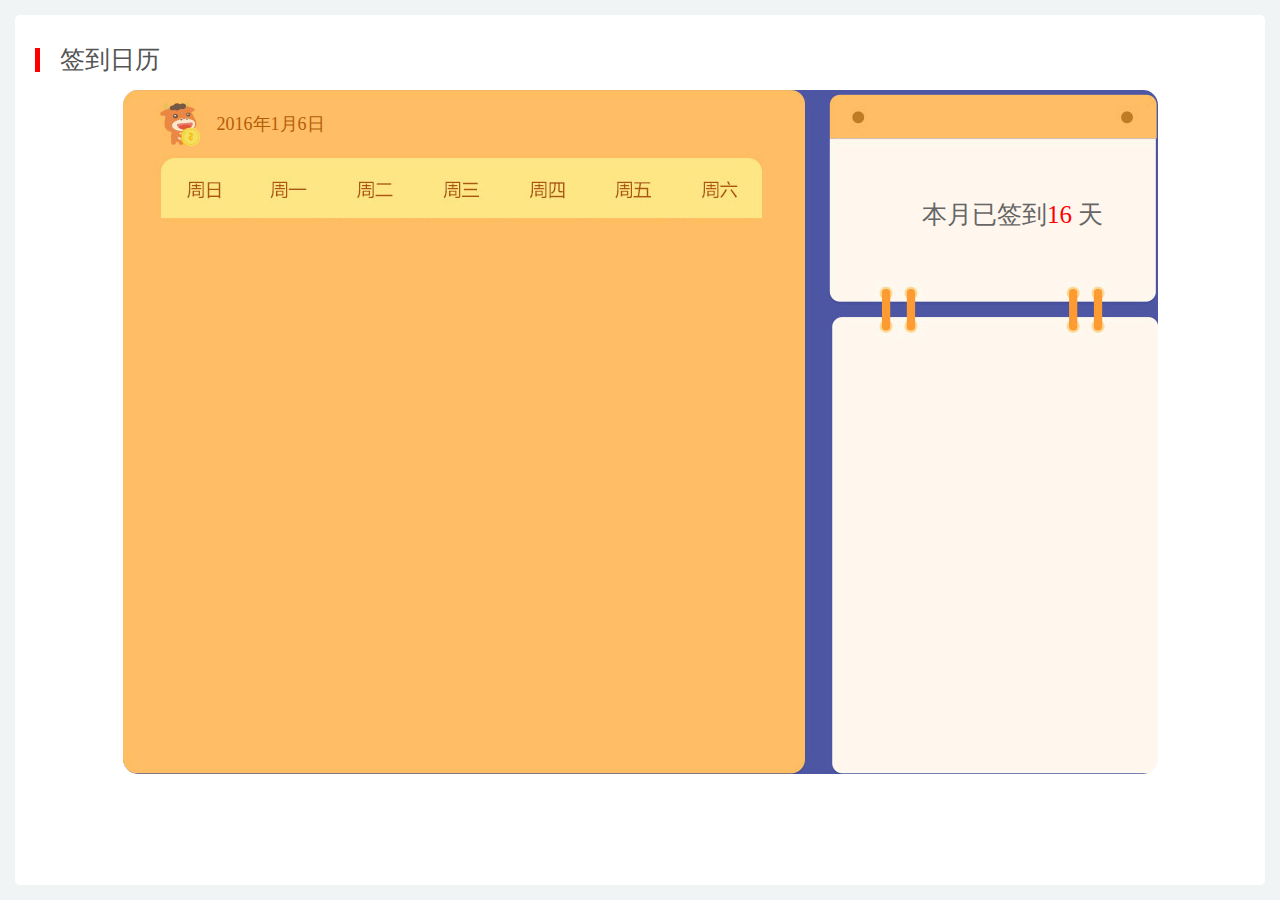
<file: src/main/webapp/pages/Register_calendar/register_calendar.html>
<!DOCTYPE html>
<html lang="en">

<head>
    <meta charset="UTF-8">
    <meta name="viewport" content="width=device-width, initial-scale=1.0">
    <meta http-equiv="X-UA-Compatible" content="ie=edge">
    <link rel="stylesheet" href="../../css/reset.css">
    <link rel="stylesheet" href="../../css/common.css">
    <link rel="stylesheet" href="../../lib/element-ui/index.css">
    <link rel="stylesheet" href="./register_calendar.css">
    <script src="../../lib/vue.js"></script>
    <script src="../../lib/element-ui/index.js"></script>
    <title>签到日历</title>
</head>

<body>
    <div class="vice-body">
        <div class="main personal_info_main">
            <p class="title page_title">
                <i></i>
                签到日历
            </p>
            <!-- 签到面板 -->
            <div class="personal_panel">
                <div class="qiandao-con clearfix">
                    <div class="qiandao-left">
                        <div class="qiandao-left-top clear">
                            <div class="current-date">2016年1月6日</div>
                            <!-- <div class="qiandao-history qiandao-tran qiandao-radius" id="js-qiandao-history">我的签到</div> -->
                        </div>
                        <div class="qiandao-main" id="js-qiandao-main">
                            <ul class="qiandao-list" id="js-qiandao-list">
                            </ul>
                        </div>
                    </div>
                    <div class="qiandao-right">
                       <div class="r_top">
                           本月已签到<span>16 </span>天
                       </div>
                       <div class="r_bottom">

                       </div>
                    </div>
                </div>
            </div>
        </div>
    </div>
</body>
<script src="../../lib/jquery3.3.1.min.js"></script>
<script src="../../lib/moment.min.js"></script>
<script src="../../js/common.js"></script>
<script src="./register_calendar.js"></script>

</html>
</file>
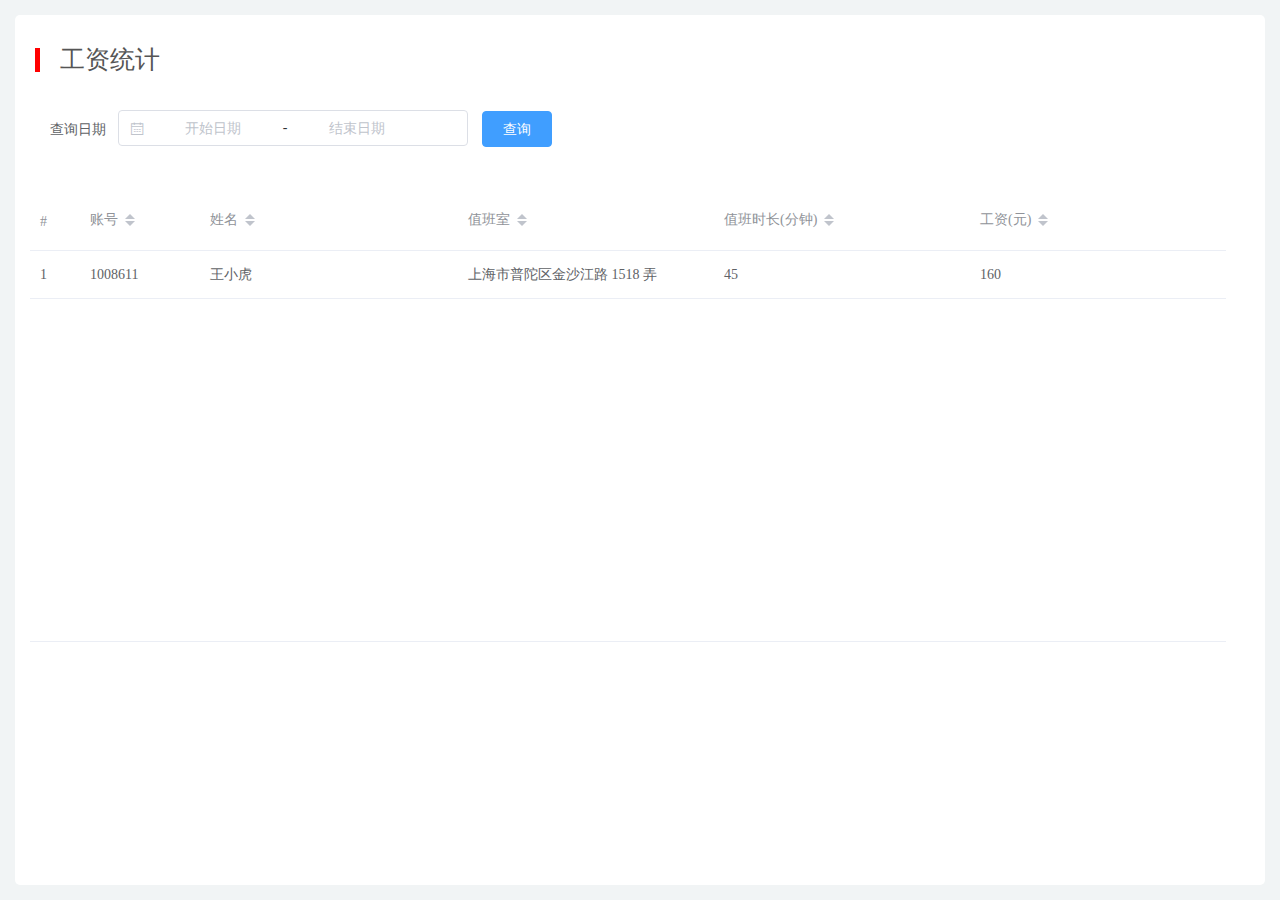
<file: src/main/webapp/pages/Wage_statistics/wage_statistics.html>
<!DOCTYPE html>
<html lang="en">

<head>
    <meta charset="UTF-8">
    <meta name="viewport" content="width=device-width, initial-scale=1.0">
    <meta http-equiv="X-UA-Compatible" content="ie=edge">
    <link rel="stylesheet" href="../../css/reset.css">
    <link rel="stylesheet" href="../../css/common.css">
    <link rel="stylesheet" href="../../lib/element-ui/index.css">
    <link rel="stylesheet" href="./wage_statistics.css">
    <script src="../../lib/vue.js"></script>
    <script src="../../lib/element-ui/index.js"></script>
    <title>工资统计</title>
</head>

<body>
    <div class="vice-body">
        <div class="main wage_statistics" id="wage_statistics">
            <p class="title page_title">
                <i></i>
                工资统计
            </p>
            <div class="tongji_box">
                <div class="search">
                    <el-form :inline="true" :model="formInline" class="demo-form-inline">
                        <el-form-item label="查询日期">
                            <!-- <el-input v-model="formInline.user" placeholder="审批人"></el-input> -->
                            <el-date-picker v-model="formInline.date_select" type="daterange" format="yyyy 年 MM 月 dd 日"
                                range-separator=" - " start-placeholder="开始日期" end-placeholder="结束日期"  size="medium">
                            </el-date-picker>

                        </el-form-item>
                        <el-form-item>
                            <el-button type="primary" @click="searchBtn"  size="medium">查询</el-button>
                        </el-form-item>
                    </el-form>
                </div>
                <div class="tongji_table">
                    <el-table :data="wages_list" stripe style="width: 98%" height='450'>
                        <el-table-column type="index" width="50" fixed>
                        </el-table-column>
                        <el-table-column prop="job_number" label="账号" width="120" sortable>
                        </el-table-column>
                        <el-table-column prop="name" label="姓名"  sortable>
                        </el-table-column>
                        <el-table-column prop="place" label="值班室" sortable>
                        </el-table-column>
                        <el-table-column prop="register_time_all" label="值班时长(分钟)" sortable>
                        </el-table-column>
                        <el-table-column prop="wages" label="工资(元)" sortable>
                        </el-table-column>
                    </el-table>
                </div>
            </div>
        </div>
    </div>
</body>
<script src="../../lib/jquery3.3.1.min.js"></script>
<script src="../../js/common.js"></script>
<script src="../../lib/moment.min.js"></script>
<script src="./wage_statistics.js"></script>

</html>
</file>
<file: src/main/webapp/lib/iconfont/demo.css>
/* Logo 字体 */
@font-face {
  font-family: "iconfont logo";
  src: url('https://at.alicdn.com/t/font_985780_km7mi63cihi.eot?t=1545807318834');
  src: url('https://at.alicdn.com/t/font_985780_km7mi63cihi.eot?t=1545807318834#iefix') format('embedded-opentype'),
    url('https://at.alicdn.com/t/font_985780_km7mi63cihi.woff?t=1545807318834') format('woff'),
    url('https://at.alicdn.com/t/font_985780_km7mi63cihi.ttf?t=1545807318834') format('truetype'),
    url('https://at.alicdn.com/t/font_985780_km7mi63cihi.svg?t=1545807318834#iconfont') format('svg');
}

.logo {
  font-family: "iconfont logo";
  font-size: 160px;
  font-style: normal;
  -webkit-font-smoothing: antialiased;
  -moz-osx-font-smoothing: grayscale;
}

/* tabs */
.nav-tabs {
  position: relative;
}

.nav-tabs .nav-more {
  position: absolute;
  right: 0;
  bottom: 0;
  height: 42px;
  line-height: 42px;
  color: #666;
}

#tabs {
  border-bottom: 1px solid #eee;
}

#tabs li {
  cursor: pointer;
  width: 100px;
  height: 40px;
  line-height: 40px;
  text-align: center;
  font-size: 16px;
  border-bottom: 2px solid transparent;
  position: relative;
  z-index: 1;
  margin-bottom: -1px;
  color: #666;
}


#tabs .active {
  border-bottom-color: #f00;
  color: #222;
}

.tab-container .content {
  display: none;
}

/* 页面布局 */
.main {
  padding: 30px 100px;
  width: 960px;
  margin: 0 auto;
}

.main .logo {
  color: #333;
  text-align: left;
  margin-bottom: 30px;
  line-height: 1;
  height: 110px;
  margin-top: -50px;
  overflow: hidden;
  *zoom: 1;
}

.main .logo a {
  font-size: 160px;
  color: #333;
}

.helps {
  margin-top: 40px;
}

.helps pre {
  padding: 20px;
  margin: 10px 0;
  border: solid 1px #e7e1cd;
  background-color: #fffdef;
  overflow: auto;
}

.icon_lists {
  width: 100% !important;
  overflow: hidden;
  *zoom: 1;
}

.icon_lists li {
  width: 100px;
  margin-bottom: 10px;
  margin-right: 20px;
  text-align: center;
  list-style: none !important;
  cursor: default;
}

.icon_lists li .code-name {
  line-height: 1.2;
}

.icon_lists .icon {
  display: block;
  height: 100px;
  line-height: 100px;
  font-size: 42px;
  margin: 10px auto;
  color: #333;
  -webkit-transition: font-size 0.25s linear, width 0.25s linear;
  -moz-transition: font-size 0.25s linear, width 0.25s linear;
  transition: font-size 0.25s linear, width 0.25s linear;
}

.icon_lists .icon:hover {
  font-size: 100px;
}

.icon_lists .svg-icon {
  /* 通过设置 font-size 来改变图标大小 */
  width: 1em;
  /* 图标和文字相邻时，垂直对齐 */
  vertical-align: -0.15em;
  /* 通过设置 color 来改变 SVG 的颜色/fill */
  fill: currentColor;
  /* path 和 stroke 溢出 viewBox 部分在 IE 下会显示
      normalize.css 中也包含这行 */
  overflow: hidden;
}

.icon_lists li .name,
.icon_lists li .code-name {
  color: #666;
}

/* markdown 样式 */
.markdown {
  color: #666;
  font-size: 14px;
  line-height: 1.8;
}

.highlight {
  line-height: 1.5;
}

.markdown img {
  vertical-align: middle;
  max-width: 100%;
}

.markdown h1 {
  color: #404040;
  font-weight: 500;
  line-height: 40px;
  margin-bottom: 24px;
}

.markdown h2,
.markdown h3,
.markdown h4,
.markdown h5,
.markdown h6 {
  color: #404040;
  margin: 1.6em 0 0.6em 0;
  font-weight: 500;
  clear: both;
}

.markdown h1 {
  font-size: 28px;
}

.markdown h2 {
  font-size: 22px;
}

.markdown h3 {
  font-size: 16px;
}

.markdown h4 {
  font-size: 14px;
}

.markdown h5 {
  font-size: 12px;
}

.markdown h6 {
  font-size: 12px;
}

.markdown hr {
  height: 1px;
  border: 0;
  background: #e9e9e9;
  margin: 16px 0;
  clear: both;
}

.markdown p {
  margin: 1em 0;
}

.markdown>p,
.markdown>blockquote,
.markdown>.highlight,
.markdown>ol,
.markdown>ul {
  width: 80%;
}

.markdown ul>li {
  list-style: circle;
}

.markdown>ul li,
.markdown blockquote ul>li {
  margin-left: 20px;
  padding-left: 4px;
}

.markdown>ul li p,
.markdown>ol li p {
  margin: 0.6em 0;
}

.markdown ol>li {
  list-style: decimal;
}

.markdown>ol li,
.markdown blockquote ol>li {
  margin-left: 20px;
  padding-left: 4px;
}

.markdown code {
  margin: 0 3px;
  padding: 0 5px;
  background: #eee;
  border-radius: 3px;
}

.markdown strong,
.markdown b {
  font-weight: 600;
}

.markdown>table {
  border-collapse: collapse;
  border-spacing: 0px;
  empty-cells: show;
  border: 1px solid #e9e9e9;
  width: 95%;
  margin-bottom: 24px;
}

.markdown>table th {
  white-space: nowrap;
  color: #333;
  font-weight: 600;
}

.markdown>table th,
.markdown>table td {
  border: 1px solid #e9e9e9;
  padding: 8px 16px;
  text-align: left;
}

.markdown>table th {
  background: #F7F7F7;
}

.markdown blockquote {
  font-size: 90%;
  color: #999;
  border-left: 4px solid #e9e9e9;
  padding-left: 0.8em;
  margin: 1em 0;
}

.markdown blockquote p {
  margin: 0;
}

.markdown .anchor {
  opacity: 0;
  transition: opacity 0.3s ease;
  margin-left: 8px;
}

.markdown .waiting {
  color: #ccc;
}

.markdown h1:hover .anchor,
.markdown h2:hover .anchor,
.markdown h3:hover .anchor,
.markdown h4:hover .anchor,
.markdown h5:hover .anchor,
.markdown h6:hover .anchor {
  opacity: 1;
  display: inline-block;
}

.markdown>br,
.markdown>p>br {
  clear: both;
}


.hljs {
  display: block;
  background: white;
  padding: 0.5em;
  color: #333333;
  overflow-x: auto;
}

.hljs-comment,
.hljs-meta {
  color: #969896;
}

.hljs-string,
.hljs-variable,
.hljs-template-variable,
.hljs-strong,
.hljs-emphasis,
.hljs-quote {
  color: #df5000;
}

.hljs-keyword,
.hljs-selector-tag,
.hljs-type {
  color: #a71d5d;
}

.hljs-literal,
.hljs-symbol,
.hljs-bullet,
.hljs-attribute {
  color: #0086b3;
}

.hljs-section,
.hljs-name {
  color: #63a35c;
}

.hljs-tag {
  color: #333333;
}

.hljs-title,
.hljs-attr,
.hljs-selector-id,
.hljs-selector-class,
.hljs-selector-attr,
.hljs-selector-pseudo {
  color: #795da3;
}

.hljs-addition {
  color: #55a532;
  background-color: #eaffea;
}

.hljs-deletion {
  color: #bd2c00;
  background-color: #ffecec;
}

.hljs-link {
  text-decoration: underline;
}

/* 代码高亮 */
/* PrismJS 1.15.0
https://prismjs.com/download.html#themes=prism&languages=markup+css+clike+javascript */
/**
 * prism.js default theme for JavaScript, CSS and HTML
 * Based on dabblet (http://dabblet.com)
 * @author Lea Verou
 */
code[class*="language-"],
pre[class*="language-"] {
  color: black;
  background: none;
  text-shadow: 0 1px white;
  font-family: Consolas, Monaco, 'Andale Mono', 'Ubuntu Mono', monospace;
  text-align: left;
  white-space: pre;
  word-spacing: normal;
  word-break: normal;
  word-wrap: normal;
  line-height: 1.5;

  -moz-tab-size: 4;
  -o-tab-size: 4;
  tab-size: 4;

  -webkit-hyphens: none;
  -moz-hyphens: none;
  -ms-hyphens: none;
  hyphens: none;
}

pre[class*="language-"]::-moz-selection,
pre[class*="language-"] ::-moz-selection,
code[class*="language-"]::-moz-selection,
code[class*="language-"] ::-moz-selection {
  text-shadow: none;
  background: #b3d4fc;
}

pre[class*="language-"]::selection,
pre[class*="language-"] ::selection,
code[class*="language-"]::selection,
code[class*="language-"] ::selection {
  text-shadow: none;
  background: #b3d4fc;
}

@media print {

  code[class*="language-"],
  pre[class*="language-"] {
    text-shadow: none;
  }
}

/* Code blocks */
pre[class*="language-"] {
  padding: 1em;
  margin: .5em 0;
  overflow: auto;
}

:not(pre)>code[class*="language-"],
pre[class*="language-"] {
  background: #f5f2f0;
}

/* Inline code */
:not(pre)>code[class*="language-"] {
  padding: .1em;
  border-radius: .3em;
  white-space: normal;
}

.token.comment,
.token.prolog,
.token.doctype,
.token.cdata {
  color: slategray;
}

.token.punctuation {
  color: #999;
}

.namespace {
  opacity: .7;
}

.token.property,
.token.tag,
.token.boolean,
.token.number,
.token.constant,
.token.symbol,
.token.deleted {
  color: #905;
}

.token.selector,
.token.attr-name,
.token.string,
.token.char,
.token.builtin,
.token.inserted {
  color: #690;
}

.token.operator,
.token.entity,
.token.url,
.language-css .token.string,
.style .token.string {
  color: #9a6e3a;
  background: hsla(0, 0%, 100%, .5);
}

.token.atrule,
.token.attr-value,
.token.keyword {
  color: #07a;
}

.token.function,
.token.class-name {
  color: #DD4A68;
}

.token.regex,
.token.important,
.token.variable {
  color: #e90;
}

.token.important,
.token.bold {
  font-weight: bold;
}

.token.italic {
  font-style: italic;
}

.token.entity {
  cursor: help;
}
</file>
<file: src/main/webapp/lib/iconfont/iconfont.css>
@font-face {font-family: "iconfont";
  src: url('iconfont.eot?t=1552492920213'); /* IE9 */
  src: url('iconfont.eot?t=1552492920213#iefix') format('embedded-opentype'), /* IE6-IE8 */
  url('[data-uri]') format('woff2'),
  url('iconfont.woff?t=1552492920213') format('woff'),
  url('iconfont.ttf?t=1552492920213') format('truetype'), /* chrome, firefox, opera, Safari, Android, iOS 4.2+ */
  url('iconfont.svg?t=1552492920213#iconfont') format('svg'); /* iOS 4.1- */
}

.iconfont {
  font-family: "iconfont" !important;
  font-size: 16px;
  font-style: normal;
  -webkit-font-smoothing: antialiased;
  -moz-osx-font-smoothing: grayscale;
}

.icon-lianjie:before {
  content: "\e600";
}

.icon-yonghu:before {
  content: "\e633";
}

.icon-qdao:before {
  content: "\e61d";
}

.icon-daohangshouye:before {
  content: "\e605";
}

.icon-zhongzhimima:before {
  content: "\e60a";
}

.icon-weibiaoti26:before {
  content: "\e62d";
}

.icon-qiandao1:before {
  content: "\e65d";
}

.icon-gerenxinxi:before {
  content: "\e665";
}

.icon-chaxun:before {
  content: "\e61b";
}

.icon-bangzhu:before {
  content: "\e608";
}

.icon-qiandaoguanli:before {
  content: "\e65b";
}

.icon-qiandaotongji:before {
  content: "\e65c";
}

.icon-tuichudenglu:before {
  content: "\e631";
}

.icon-guanli:before {
  content: "\e632";
}

.icon-zhanghaoguanli:before {
  content: "\e639";
}

.icon-zhankai:before {
  content: "\e786";
}

.icon-icon-:before {
  content: "\e6e6";
}

.icon-tongzhi:before {
  content: "\e667";
}

.icon-xiugaimima:before {
  content: "\e61e";
}

.icon-tishi:before {
  content: "\e69b";
}

.icon-tongji:before {
  content: "\e62a";
}

.icon-guanliyuan:before {
  content: "\e614";
}

.icon-HRrenshirenshiguanli:before {
  content: "\e62c";
}
</file>
<file: src/main/webapp/pages/Login/index.css>
html,body,.login-bg{
    width: 100%;
    height: 100%;

	/*background: #eeeeee url() 0 0 no-repeat;*/
	 background:url(./images/bg.png) no-repeat center;
    background-size: cover;
    overflow: hidden;
}
.login{
    /* margin: 120px auto 0 auto; */
    transform: translateY(120px);
    min-height: 420px;
    max-width: 420px;
    padding: 40px;
    background-color: #ffffff;
    margin-left: auto;
    margin-right: auto;
    border-radius: 4px;
    /* overflow-x: hidden; */
    box-sizing: border-box;
}
.login .ipt_icon{
    position: relative;
}
.login .ipt_icon i{
    position: absolute;
    font-size: 16px;
    left: 10px;
    top: 15px;
}
.login .message {
    margin: 10px 0 0 -58px;
    padding: 18px 10px 18px 60px;
    background: #189F92;
    position: relative;
    color: #fff;
    font-size: 16px;
}
.login #darkbannerwrap {
    background: url(./images/aiwrap.png);
    width: 18px;
    height: 10px;
    margin: 0 0 20px -58px;
    position: relative;
}

.login input[type=text],
.login input[type=password] {
    border: none;
    border-bottom: 1px solid #ccc;
    vertical-align: middle;
    /* border-radius: 3px; */
    height: 50px;
    padding: 0px 16px 0 36px;
    font-size: 14px;
    color: #555555;
    outline:none;
    width:100%;
    box-sizing: border-box;
}
.login input[type=text]:focus,
.login input[type=password]:focus {
    border-color: #27A9E3;
}
.login input[type=submit]{
    display: inline-block;
    vertical-align: middle;
    padding: 12px 24px;
    margin: 0px;
    font-size: 18px;
    line-height: 24px;
    text-align: center;
    white-space: nowrap;
    vertical-align: middle;
    cursor: url('../../menghuan.ico'), auto;
    color: #ffffff;
    background-color: #189F92;
    border-radius: 3px;
    border: none;
    -webkit-appearance: none;
    outline:none;
    width:100%;
}
.login hr {
	background: #fff url() 0 0 no-repeat;
}
.login hr.hr15 {
    height: 15px;
    border: none;
    margin: 0px;
    padding: 0px;
    width: 100%;
}
.login hr.hr20 {
    height: 20px;
    border: none;
    margin: 0px;
    padding: 0px;
    width: 100%;
}
</file>
<file: src/main/webapp/lib/element-ui/index.css>
@charset "UTF-8";.el-pagination--small .arrow.disabled,.el-table .hidden-columns,.el-table td.is-hidden>*,.el-table th.is-hidden>*,.el-table--hidden{visibility:hidden}.el-input__suffix,.el-tree.is-dragging .el-tree-node__content *{pointer-events:none}.el-dropdown .el-dropdown-selfdefine:focus:active,.el-dropdown .el-dropdown-selfdefine:focus:not(.focusing),.el-message__closeBtn:focus,.el-message__content:focus,.el-popover:focus,.el-popover:focus:active,.el-popover__reference:focus:hover,.el-popover__reference:focus:not(.focusing),.el-rate:active,.el-rate:focus,.el-tooltip:focus:hover,.el-tooltip:focus:not(.focusing),.el-upload-list__item.is-success:active,.el-upload-list__item.is-success:not(.focusing):focus{outline-width:0}@font-face{font-family:element-icons;src:url(fonts/element-icons.woff) format("woff"),url(fonts/element-icons.ttf) format("truetype");font-weight:400;font-style:normal}[class*=" el-icon-"],[class^=el-icon-]{font-family:element-icons!important;speak:none;font-style:normal;font-weight:400;font-variant:normal;text-transform:none;line-height:1;vertical-align:baseline;display:inline-block;-webkit-font-smoothing:antialiased;-moz-osx-font-smoothing:grayscale}.el-icon-info:before{content:"\e61a"}.el-icon-error:before{content:"\e62c"}.el-icon-success:before{content:"\e62d"}.el-icon-warning:before{content:"\e62e"}.el-icon-question:before{content:"\e634"}.el-icon-back:before{content:"\e606"}.el-icon-arrow-left:before{content:"\e600"}.el-icon-arrow-down:before{content:"\e603"}.el-icon-arrow-right:before{content:"\e604"}.el-icon-arrow-up:before{content:"\e605"}.el-icon-caret-left:before{content:"\e60a"}.el-icon-caret-bottom:before{content:"\e60b"}.el-icon-caret-top:before{content:"\e60c"}.el-icon-caret-right:before{content:"\e60e"}.el-icon-d-arrow-left:before{content:"\e610"}.el-icon-d-arrow-right:before{content:"\e613"}.el-icon-minus:before{content:"\e621"}.el-icon-plus:before{content:"\e62b"}.el-icon-remove:before{content:"\e635"}.el-icon-circle-plus:before{content:"\e601"}.el-icon-remove-outline:before{content:"\e63c"}.el-icon-circle-plus-outline:before{content:"\e602"}.el-icon-close:before{content:"\e60f"}.el-icon-check:before{content:"\e611"}.el-icon-circle-close:before{content:"\e607"}.el-icon-circle-check:before{content:"\e639"}.el-icon-circle-close-outline:before{content:"\e609"}.el-icon-circle-check-outline:before{content:"\e63e"}.el-icon-zoom-out:before{content:"\e645"}.el-icon-zoom-in:before{content:"\e641"}.el-icon-d-caret:before{content:"\e615"}.el-icon-sort:before{content:"\e640"}.el-icon-sort-down:before{content:"\e630"}.el-icon-sort-up:before{content:"\e631"}.el-icon-tickets:before{content:"\e63f"}.el-icon-document:before{content:"\e614"}.el-icon-goods:before{content:"\e618"}.el-icon-sold-out:before{content:"\e63b"}.el-icon-news:before{content:"\e625"}.el-icon-message:before{content:"\e61b"}.el-icon-date:before{content:"\e608"}.el-icon-printer:before{content:"\e62f"}.el-icon-time:before{content:"\e642"}.el-icon-bell:before{content:"\e622"}.el-icon-mobile-phone:before{content:"\e624"}.el-icon-service:before{content:"\e63a"}.el-icon-view:before{content:"\e643"}.el-icon-menu:before{content:"\e620"}.el-icon-more:before{content:"\e646"}.el-icon-more-outline:before{content:"\e626"}.el-icon-star-on:before{content:"\e637"}.el-icon-star-off:before{content:"\e63d"}.el-icon-location:before{content:"\e61d"}.el-icon-location-outline:before{content:"\e61f"}.el-icon-phone:before{content:"\e627"}.el-icon-phone-outline:before{content:"\e628"}.el-icon-picture:before{content:"\e629"}.el-icon-picture-outline:before{content:"\e62a"}.el-icon-delete:before{content:"\e612"}.el-icon-search:before{content:"\e619"}.el-icon-edit:before{content:"\e61c"}.el-icon-edit-outline:before{content:"\e616"}.el-icon-rank:before{content:"\e632"}.el-icon-refresh:before{content:"\e633"}.el-icon-share:before{content:"\e636"}.el-icon-setting:before{content:"\e638"}.el-icon-upload:before{content:"\e60d"}.el-icon-upload2:before{content:"\e644"}.el-icon-download:before{content:"\e617"}.el-icon-loading:before{content:"\e61e"}.el-icon-loading{-webkit-animation:rotating 2s linear infinite;animation:rotating 2s linear infinite}.el-icon--right{margin-left:5px}.el-icon--left{margin-right:5px}@-webkit-keyframes rotating{0%{-webkit-transform:rotateZ(0);transform:rotateZ(0)}100%{-webkit-transform:rotateZ(360deg);transform:rotateZ(360deg)}}@keyframes rotating{0%{-webkit-transform:rotateZ(0);transform:rotateZ(0)}100%{-webkit-transform:rotateZ(360deg);transform:rotateZ(360deg)}}.el-pagination{white-space:nowrap;padding:2px 5px;color:#303133;font-weight:700}.el-pagination::after,.el-pagination::before{display:table;content:""}.el-pagination::after{clear:both}.el-pagination button,.el-pagination span:not([class*=suffix]){display:inline-block;font-size:13px;min-width:35.5px;height:28px;line-height:28px;vertical-align:top;-webkit-box-sizing:border-box;box-sizing:border-box}.el-pagination .el-input__inner{text-align:center;-moz-appearance:textfield;line-height:normal}.el-pagination .el-input__suffix{right:0;-webkit-transform:scale(.8);transform:scale(.8)}.el-pagination .el-select .el-input{width:100px;margin:0 5px}.el-pagination .el-select .el-input .el-input__inner{padding-right:25px;border-radius:3px}.el-pagination button{border:none;padding:0 6px;background:0 0}.el-pagination button:focus{outline:0}.el-pagination button:hover{color:#409EFF}.el-pagination button:disabled{color:#C0C4CC;background-color:#FFF;cursor:not-allowed}.el-pagination .btn-next,.el-pagination .btn-prev{background:center center no-repeat #FFF;background-size:16px;cursor:pointer;margin:0;color:#303133}.el-pagination .btn-next .el-icon,.el-pagination .btn-prev .el-icon{display:block;font-size:12px;font-weight:700}.el-pagination .btn-prev{padding-right:12px}.el-pagination .btn-next{padding-left:12px}.el-pagination .el-pager li.disabled{color:#C0C4CC;cursor:not-allowed}.el-pager li,.el-pager li.btn-quicknext:hover,.el-pager li.btn-quickprev:hover{cursor:pointer}.el-pagination--small .btn-next,.el-pagination--small .btn-prev,.el-pagination--small .el-pager li,.el-pagination--small .el-pager li.btn-quicknext,.el-pagination--small .el-pager li.btn-quickprev,.el-pagination--small .el-pager li:last-child{border-color:transparent;font-size:12px;line-height:22px;height:22px;min-width:22px}.el-pagination--small .more::before,.el-pagination--small li.more::before{line-height:24px}.el-pagination--small button,.el-pagination--small span:not([class*=suffix]){height:22px;line-height:22px}.el-pagination--small .el-pagination__editor,.el-pagination--small .el-pagination__editor.el-input .el-input__inner{height:22px}.el-pagination__sizes{margin:0 10px 0 0;font-weight:400;color:#606266}.el-pagination__sizes .el-input .el-input__inner{font-size:13px;padding-left:8px}.el-pagination__sizes .el-input .el-input__inner:hover{border-color:#409EFF}.el-pagination__total{margin-right:10px;font-weight:400;color:#606266}.el-pagination__jump{margin-left:24px;font-weight:400;color:#606266}.el-pagination__jump .el-input__inner{padding:0 3px}.el-pagination__rightwrapper{float:right}.el-pagination__editor{line-height:18px;padding:0 2px;height:28px;text-align:center;margin:0 2px;-webkit-box-sizing:border-box;box-sizing:border-box;border-radius:3px}.el-pager,.el-pagination.is-background .btn-next,.el-pagination.is-background .btn-prev{padding:0}.el-pagination__editor.el-input{width:50px}.el-pagination__editor.el-input .el-input__inner{height:28px}.el-pagination__editor .el-input__inner::-webkit-inner-spin-button,.el-pagination__editor .el-input__inner::-webkit-outer-spin-button{-webkit-appearance:none;margin:0}.el-pagination.is-background .btn-next,.el-pagination.is-background .btn-prev,.el-pagination.is-background .el-pager li{margin:0 5px;background-color:#f4f4f5;color:#606266;min-width:30px;border-radius:2px}.el-pagination.is-background .btn-next.disabled,.el-pagination.is-background .btn-next:disabled,.el-pagination.is-background .btn-prev.disabled,.el-pagination.is-background .btn-prev:disabled,.el-pagination.is-background .el-pager li.disabled{color:#C0C4CC}.el-pagination.is-background .el-pager li:not(.disabled):hover{color:#409EFF}.el-pagination.is-background .el-pager li:not(.disabled).active{background-color:#409EFF;color:#FFF}.el-dialog,.el-pager li{background:#FFF;-webkit-box-sizing:border-box}.el-pagination.is-background.el-pagination--small .btn-next,.el-pagination.is-background.el-pagination--small .btn-prev,.el-pagination.is-background.el-pagination--small .el-pager li{margin:0 3px;min-width:22px}.el-pager,.el-pager li{vertical-align:top;margin:0;display:inline-block}.el-pager{-webkit-user-select:none;-moz-user-select:none;-ms-user-select:none;user-select:none;list-style:none;font-size:0}.el-radio,.el-table th{-webkit-user-select:none}.el-date-table,.el-radio,.el-table th{-moz-user-select:none;-ms-user-select:none}.el-pager .more::before{line-height:30px}.el-pager li{padding:0 4px;font-size:13px;min-width:35.5px;height:28px;line-height:28px;box-sizing:border-box;text-align:center}.el-menu--collapse .el-menu .el-submenu,.el-menu--popup{min-width:200px}.el-pager li.btn-quicknext,.el-pager li.btn-quickprev{line-height:28px;color:#303133}.el-pager li.btn-quicknext.disabled,.el-pager li.btn-quickprev.disabled{color:#C0C4CC}.el-pager li.active+li{border-left:0}.el-pager li:hover{color:#409EFF}.el-pager li.active{color:#409EFF;cursor:default}@-webkit-keyframes v-modal-in{0%{opacity:0}}@-webkit-keyframes v-modal-out{100%{opacity:0}}.el-dialog{position:relative;margin:0 auto 50px;border-radius:2px;-webkit-box-shadow:0 1px 3px rgba(0,0,0,.3);box-shadow:0 1px 3px rgba(0,0,0,.3);box-sizing:border-box;width:50%}.el-dialog.is-fullscreen{width:100%;margin-top:0;margin-bottom:0;height:100%;overflow:auto}.el-dialog__wrapper{position:fixed;top:0;right:0;bottom:0;left:0;overflow:auto;margin:0}.el-dialog__header{padding:20px 20px 10px}.el-dialog__headerbtn{position:absolute;top:20px;right:20px;padding:0;background:0 0;border:none;outline:0;cursor:pointer;font-size:16px}.el-dialog__headerbtn .el-dialog__close{color:#909399}.el-dialog__headerbtn:focus .el-dialog__close,.el-dialog__headerbtn:hover .el-dialog__close{color:#409EFF}.el-dialog__title{line-height:24px;font-size:18px;color:#303133}.el-dialog__body{padding:30px 20px;color:#606266;font-size:14px}.el-dialog__footer{padding:10px 20px 20px;text-align:right;-webkit-box-sizing:border-box;box-sizing:border-box}.el-dialog--center{text-align:center}.el-dialog--center .el-dialog__body{text-align:initial;padding:25px 25px 30px}.el-dialog--center .el-dialog__footer{text-align:inherit}.dialog-fade-enter-active{-webkit-animation:dialog-fade-in .3s;animation:dialog-fade-in .3s}.dialog-fade-leave-active{-webkit-animation:dialog-fade-out .3s;animation:dialog-fade-out .3s}@-webkit-keyframes dialog-fade-in{0%{-webkit-transform:translate3d(0,-20px,0);transform:translate3d(0,-20px,0);opacity:0}100%{-webkit-transform:translate3d(0,0,0);transform:translate3d(0,0,0);opacity:1}}@keyframes dialog-fade-in{0%{-webkit-transform:translate3d(0,-20px,0);transform:translate3d(0,-20px,0);opacity:0}100%{-webkit-transform:translate3d(0,0,0);transform:translate3d(0,0,0);opacity:1}}@-webkit-keyframes dialog-fade-out{0%{-webkit-transform:translate3d(0,0,0);transform:translate3d(0,0,0);opacity:1}100%{-webkit-transform:translate3d(0,-20px,0);transform:translate3d(0,-20px,0);opacity:0}}@keyframes dialog-fade-out{0%{-webkit-transform:translate3d(0,0,0);transform:translate3d(0,0,0);opacity:1}100%{-webkit-transform:translate3d(0,-20px,0);transform:translate3d(0,-20px,0);opacity:0}}.el-autocomplete{position:relative;display:inline-block}.el-autocomplete-suggestion{margin:5px 0;-webkit-box-shadow:0 2px 12px 0 rgba(0,0,0,.1);box-shadow:0 2px 12px 0 rgba(0,0,0,.1);border-radius:4px;border:1px solid #E4E7ED;-webkit-box-sizing:border-box;box-sizing:border-box;background-color:#FFF}.el-dropdown-menu,.el-menu--collapse .el-submenu .el-menu{z-index:10;-webkit-box-shadow:0 2px 12px 0 rgba(0,0,0,.1)}.el-autocomplete-suggestion__wrap{max-height:280px;padding:10px 0;-webkit-box-sizing:border-box;box-sizing:border-box}.el-autocomplete-suggestion__list{margin:0;padding:0}.el-autocomplete-suggestion li{padding:0 20px;margin:0;line-height:34px;cursor:pointer;color:#606266;font-size:14px;list-style:none;white-space:nowrap;overflow:hidden;text-overflow:ellipsis}.el-autocomplete-suggestion li.highlighted,.el-autocomplete-suggestion li:hover{background-color:#f5f7fa}.el-autocomplete-suggestion li.divider{margin-top:6px;border-top:1px solid #000}.el-autocomplete-suggestion li.divider:last-child{margin-bottom:-6px}.el-autocomplete-suggestion.is-loading li{text-align:center;height:100px;line-height:100px;font-size:20px;color:#999}.el-autocomplete-suggestion.is-loading li::after{display:inline-block;content:"";height:100%;vertical-align:middle}.el-autocomplete-suggestion.is-loading li:hover{background-color:#FFF}.el-autocomplete-suggestion.is-loading .el-icon-loading{vertical-align:middle}.el-dropdown{display:inline-block;position:relative;color:#606266;font-size:14px}.el-dropdown .el-button-group{display:block}.el-dropdown .el-button-group .el-button{float:none}.el-dropdown .el-dropdown__caret-button{padding-left:5px;padding-right:5px;position:relative;border-left:none}.el-dropdown .el-dropdown__caret-button::before{content:'';position:absolute;display:block;width:1px;top:5px;bottom:5px;left:0;background:rgba(255,255,255,.5)}.el-dropdown .el-dropdown__caret-button:hover::before{top:0;bottom:0}.el-dropdown .el-dropdown__caret-button .el-dropdown__icon{padding-left:0}.el-dropdown__icon{font-size:12px;margin:0 3px}.el-dropdown-menu{position:absolute;top:0;left:0;padding:10px 0;margin:5px 0;background-color:#FFF;border:1px solid #EBEEF5;border-radius:4px;box-shadow:0 2px 12px 0 rgba(0,0,0,.1);max-height:400px;overflow:auto}.el-dropdown-menu__item{list-style:none;line-height:36px;padding:0 20px;margin:0;font-size:14px;color:#606266;cursor:pointer;outline:0}.el-dropdown-menu__item:focus,.el-dropdown-menu__item:not(.is-disabled):hover{background-color:#ecf5ff;color:#66b1ff}.el-dropdown-menu__item i{margin-right:5px}.el-dropdown-menu__item--divided{position:relative;margin-top:6px;border-top:1px solid #EBEEF5}.el-dropdown-menu__item--divided:before{content:'';height:6px;display:block;margin:0 -20px;background-color:#FFF}.el-menu::after,.el-menu::before,.el-radio__inner::after,.el-switch__core:after{content:""}.el-dropdown-menu__item.is-disabled{cursor:default;color:#bbb;pointer-events:none}.el-dropdown-menu--medium{padding:6px 0}.el-dropdown-menu--medium .el-dropdown-menu__item{line-height:30px;padding:0 17px;font-size:14px}.el-dropdown-menu--medium .el-dropdown-menu__item.el-dropdown-menu__item--divided{margin-top:6px}.el-dropdown-menu--medium .el-dropdown-menu__item.el-dropdown-menu__item--divided:before{height:6px;margin:0 -17px}.el-dropdown-menu--small{padding:6px 0}.el-dropdown-menu--small .el-dropdown-menu__item{line-height:27px;padding:0 15px;font-size:13px}.el-dropdown-menu--small .el-dropdown-menu__item.el-dropdown-menu__item--divided{margin-top:4px}.el-dropdown-menu--small .el-dropdown-menu__item.el-dropdown-menu__item--divided:before{height:4px;margin:0 -15px}.el-dropdown-menu--mini{padding:3px 0}.el-dropdown-menu--mini .el-dropdown-menu__item{line-height:24px;padding:0 10px;font-size:12px}.el-dropdown-menu--mini .el-dropdown-menu__item.el-dropdown-menu__item--divided{margin-top:3px}.el-dropdown-menu--mini .el-dropdown-menu__item.el-dropdown-menu__item--divided:before{height:3px;margin:0 -10px}.el-menu{border-right:solid 1px #e6e6e6;list-style:none;position:relative;margin:0;padding-left:0;background-color:#FFF}.el-menu--horizontal>.el-menu-item:not(.is-disabled):focus,.el-menu--horizontal>.el-menu-item:not(.is-disabled):hover,.el-menu--horizontal>.el-submenu .el-submenu__title:hover{background-color:#fff}.el-menu::after,.el-menu::before{display:table}.el-menu::after{clear:both}.el-menu.el-menu--horizontal{border-bottom:solid 1px #e6e6e6}.el-menu--horizontal{border-right:none}.el-menu--horizontal>.el-menu-item{float:left;height:60px;line-height:60px;margin:0;border-bottom:2px solid transparent;color:#909399}.el-menu--horizontal>.el-menu-item a,.el-menu--horizontal>.el-menu-item a:hover{color:inherit}.el-menu--horizontal>.el-submenu{float:left}.el-menu--horizontal>.el-submenu:focus,.el-menu--horizontal>.el-submenu:hover{outline:0}.el-menu--horizontal>.el-submenu:focus .el-submenu__title,.el-menu--horizontal>.el-submenu:hover .el-submenu__title{color:#303133}.el-menu--horizontal>.el-submenu.is-active .el-submenu__title{border-bottom:2px solid #409EFF;color:#303133}.el-menu--horizontal>.el-submenu .el-submenu__title{height:60px;line-height:60px;border-bottom:2px solid transparent;color:#909399}.el-menu--horizontal>.el-submenu .el-submenu__icon-arrow{position:static;vertical-align:middle;margin-left:8px;margin-top:-3px}.el-menu--horizontal .el-menu .el-menu-item,.el-menu--horizontal .el-menu .el-submenu__title{background-color:#FFF;float:none;height:36px;line-height:36px;padding:0 10px;color:#909399}.el-menu--horizontal .el-menu .el-menu-item.is-active,.el-menu--horizontal .el-menu .el-submenu.is-active>.el-submenu__title{color:#303133}.el-menu--horizontal .el-menu-item:not(.is-disabled):focus,.el-menu--horizontal .el-menu-item:not(.is-disabled):hover{outline:0;color:#303133}.el-menu--horizontal>.el-menu-item.is-active{border-bottom:2px solid #409EFF;color:#303133}.el-menu--collapse{width:64px}.el-menu--collapse>.el-menu-item [class^=el-icon-],.el-menu--collapse>.el-submenu>.el-submenu__title [class^=el-icon-]{margin:0;vertical-align:middle;width:24px;text-align:center}.el-menu--collapse>.el-menu-item .el-submenu__icon-arrow,.el-menu--collapse>.el-submenu>.el-submenu__title .el-submenu__icon-arrow{display:none}.el-menu--collapse>.el-menu-item span,.el-menu--collapse>.el-submenu>.el-submenu__title span{height:0;width:0;overflow:hidden;visibility:hidden;display:inline-block}.el-menu--collapse>.el-menu-item.is-active i{color:inherit}.el-menu--collapse .el-submenu{position:relative}.el-menu--collapse .el-submenu .el-menu{position:absolute;margin-left:5px;top:0;left:100%;border:1px solid #E4E7ED;border-radius:2px;box-shadow:0 2px 12px 0 rgba(0,0,0,.1)}.el-menu-item,.el-submenu__title{height:56px;line-height:56px;position:relative;-webkit-box-sizing:border-box;white-space:nowrap;list-style:none}.el-menu--collapse .el-submenu.is-opened>.el-submenu__title .el-submenu__icon-arrow{-webkit-transform:none;transform:none}.el-menu--popup{z-index:100;border:none;padding:5px 0;border-radius:2px;-webkit-box-shadow:0 2px 12px 0 rgba(0,0,0,.1);box-shadow:0 2px 12px 0 rgba(0,0,0,.1)}.el-menu--popup-bottom-start{margin-top:5px}.el-menu--popup-right-start{margin-left:5px;margin-right:5px}.el-menu-item{font-size:14px;color:#303133;padding:0 20px;cursor:pointer;-webkit-transition:border-color .3s,background-color .3s,color .3s;transition:border-color .3s,background-color .3s,color .3s;box-sizing:border-box}.el-menu-item *{vertical-align:middle}.el-menu-item i{color:#909399}.el-menu-item:focus,.el-menu-item:hover{outline:0;background-color:#ecf5ff}.el-menu-item.is-disabled{opacity:.25;cursor:not-allowed;background:0 0!important}.el-menu-item [class^=el-icon-]{margin-right:5px;width:24px;text-align:center;font-size:18px;vertical-align:middle}.el-menu-item.is-active{color:#409EFF}.el-menu-item.is-active i{color:inherit}.el-submenu{list-style:none;margin:0;padding-left:0}.el-submenu__title{font-size:14px;color:#303133;padding:0 20px;cursor:pointer;-webkit-transition:border-color .3s,background-color .3s,color .3s;transition:border-color .3s,background-color .3s,color .3s;box-sizing:border-box}.el-submenu__title *{vertical-align:middle}.el-submenu__title i{color:#909399}.el-submenu__title:focus,.el-submenu__title:hover{outline:0;background-color:#ecf5ff}.el-submenu__title.is-disabled{opacity:.25;cursor:not-allowed;background:0 0!important}.el-submenu__title:hover{background-color:#ecf5ff}.el-submenu .el-menu{border:none}.el-submenu .el-menu-item{height:50px;line-height:50px;padding:0 45px;min-width:200px}.el-submenu__icon-arrow{position:absolute;top:50%;right:20px;margin-top:-7px;-webkit-transition:-webkit-transform .3s;transition:-webkit-transform .3s;transition:transform .3s;transition:transform .3s,-webkit-transform .3s;font-size:12px}.el-radio,.el-radio__inner,.el-radio__input{position:relative;display:inline-block}.el-submenu.is-active .el-submenu__title{border-bottom-color:#409EFF}.el-submenu.is-opened>.el-submenu__title .el-submenu__icon-arrow{-webkit-transform:rotateZ(180deg);transform:rotateZ(180deg)}.el-submenu.is-disabled .el-menu-item,.el-submenu.is-disabled .el-submenu__title{opacity:.25;cursor:not-allowed;background:0 0!important}.el-submenu [class^=el-icon-]{vertical-align:middle;margin-right:5px;width:24px;text-align:center;font-size:18px}.el-menu-item-group>ul{padding:0}.el-menu-item-group__title{padding:7px 0 7px 20px;line-height:normal;font-size:12px;color:#909399}.el-radio,.el-radio--medium.is-bordered .el-radio__label{font-size:14px}.horizontal-collapse-transition .el-submenu__title .el-submenu__icon-arrow{-webkit-transition:.2s;transition:.2s;opacity:0}.el-radio{color:#606266;font-weight:500;line-height:1;cursor:pointer;white-space:nowrap;outline:0;margin-right:30px}.el-radio.is-bordered{padding:12px 20px 0 10px;border-radius:4px;border:1px solid #DCDFE6;-webkit-box-sizing:border-box;box-sizing:border-box;height:40px}.el-radio.is-bordered.is-checked{border-color:#409EFF}.el-radio.is-bordered.is-disabled{cursor:not-allowed;border-color:#EBEEF5}.el-radio__input.is-disabled .el-radio__inner,.el-radio__input.is-disabled.is-checked .el-radio__inner{background-color:#f5f7fa;border-color:#E4E7ED}.el-radio.is-bordered+.el-radio.is-bordered{margin-left:10px}.el-radio--medium.is-bordered{padding:10px 20px 0 10px;border-radius:4px;height:36px}.el-radio--mini.is-bordered .el-radio__label,.el-radio--small.is-bordered .el-radio__label{font-size:12px}.el-radio--medium.is-bordered .el-radio__inner{height:14px;width:14px}.el-radio--small.is-bordered{padding:8px 15px 0 10px;border-radius:3px;height:32px}.el-radio--small.is-bordered .el-radio__inner{height:12px;width:12px}.el-radio--mini.is-bordered{padding:6px 15px 0 10px;border-radius:3px;height:28px}.el-radio--mini.is-bordered .el-radio__inner{height:12px;width:12px}.el-radio:last-child{margin-right:0}.el-radio__input{white-space:nowrap;cursor:pointer;outline:0;line-height:1;vertical-align:middle}.el-radio__input.is-disabled .el-radio__inner{cursor:not-allowed}.el-radio__input.is-disabled .el-radio__inner::after{cursor:not-allowed;background-color:#f5f7fa}.el-radio__input.is-disabled .el-radio__inner+.el-radio__label{cursor:not-allowed}.el-radio__input.is-disabled.is-checked .el-radio__inner::after{background-color:#C0C4CC}.el-radio__input.is-disabled+span.el-radio__label{color:#C0C4CC;cursor:not-allowed}.el-radio__input.is-checked .el-radio__inner{border-color:#409EFF;background:#409EFF}.el-radio__input.is-checked .el-radio__inner::after{-webkit-transform:translate(-50%,-50%) scale(1);transform:translate(-50%,-50%) scale(1)}.el-radio__input.is-checked+.el-radio__label{color:#409EFF}.el-radio__input.is-focus .el-radio__inner{border-color:#409EFF}.el-radio__inner{border:1px solid #DCDFE6;border-radius:100%;width:14px;height:14px;background-color:#FFF;cursor:pointer;-webkit-box-sizing:border-box;box-sizing:border-box}.el-radio-button__inner,.el-switch__core{-webkit-box-sizing:border-box;vertical-align:middle}.el-radio__inner:hover{border-color:#409EFF}.el-radio__inner::after{width:4px;height:4px;border-radius:100%;background-color:#FFF;position:absolute;left:50%;top:50%;-webkit-transform:translate(-50%,-50%) scale(0);transform:translate(-50%,-50%) scale(0);-webkit-transition:-webkit-transform .15s ease-in;transition:-webkit-transform .15s ease-in;transition:transform .15s ease-in;transition:transform .15s ease-in,-webkit-transform .15s ease-in}.el-radio__original{opacity:0;outline:0;position:absolute;z-index:-1;top:0;left:0;right:0;bottom:0;margin:0}.el-radio-button,.el-radio-button__inner{display:inline-block;position:relative;outline:0}.el-radio:focus:not(.is-focus):not(:active):not(.is-disabled) .el-radio__inner{-webkit-box-shadow:0 0 2px 2px #409EFF;box-shadow:0 0 2px 2px #409EFF}.el-radio__label{font-size:14px;padding-left:10px}.el-radio-group{display:inline-block;line-height:1;vertical-align:middle;font-size:0}.el-radio-button__inner{line-height:1;white-space:nowrap;background:#FFF;border:1px solid #DCDFE6;font-weight:500;border-left:0;color:#606266;-webkit-appearance:none;text-align:center;box-sizing:border-box;margin:0;cursor:pointer;-webkit-transition:all .3s cubic-bezier(.645,.045,.355,1);transition:all .3s cubic-bezier(.645,.045,.355,1);padding:12px 20px;font-size:14px;border-radius:0}.el-radio-button__inner.is-round{padding:12px 20px}.el-radio-button__inner:hover{color:#409EFF}.el-radio-button__inner [class*=el-icon-]{line-height:.9}.el-radio-button__inner [class*=el-icon-]+span{margin-left:5px}.el-radio-button:first-child .el-radio-button__inner{border-left:1px solid #DCDFE6;border-radius:4px 0 0 4px;-webkit-box-shadow:none!important;box-shadow:none!important}.el-radio-button__orig-radio{opacity:0;outline:0;position:absolute;z-index:-1}.el-radio-button__orig-radio:checked+.el-radio-button__inner{color:#FFF;background-color:#409EFF;border-color:#409EFF;-webkit-box-shadow:-1px 0 0 0 #409EFF;box-shadow:-1px 0 0 0 #409EFF}.el-radio-button__orig-radio:disabled+.el-radio-button__inner{color:#C0C4CC;cursor:not-allowed;background-image:none;background-color:#FFF;border-color:#EBEEF5;-webkit-box-shadow:none;box-shadow:none}.el-radio-button__orig-radio:disabled:checked+.el-radio-button__inner{background-color:#F2F6FC}.el-radio-button:last-child .el-radio-button__inner{border-radius:0 4px 4px 0}.el-popover,.el-radio-button:first-child:last-child .el-radio-button__inner{border-radius:4px}.el-radio-button--medium .el-radio-button__inner{padding:10px 20px;font-size:14px;border-radius:0}.el-radio-button--medium .el-radio-button__inner.is-round{padding:10px 20px}.el-radio-button--small .el-radio-button__inner{padding:9px 15px;font-size:12px;border-radius:0}.el-radio-button--small .el-radio-button__inner.is-round{padding:9px 15px}.el-radio-button--mini .el-radio-button__inner{padding:7px 15px;font-size:12px;border-radius:0}.el-radio-button--mini .el-radio-button__inner.is-round{padding:7px 15px}.el-radio-button:focus:not(.is-focus):not(:active):not(.is-disabled){-webkit-box-shadow:0 0 2px 2px #409EFF;box-shadow:0 0 2px 2px #409EFF}.el-switch{display:-webkit-inline-box;display:-ms-inline-flexbox;display:inline-flex;-webkit-box-align:center;-ms-flex-align:center;align-items:center;position:relative;font-size:14px;line-height:20px;height:20px;vertical-align:middle}.el-switch__core,.el-switch__label{display:inline-block;cursor:pointer}.el-switch.is-disabled .el-switch__core,.el-switch.is-disabled .el-switch__label{cursor:not-allowed}.el-switch__label{-webkit-transition:.2s;transition:.2s;height:20px;font-size:14px;font-weight:500;vertical-align:middle;color:#303133}.el-switch__label.is-active{color:#409EFF}.el-switch__label--left{margin-right:10px}.el-switch__label--right{margin-left:10px}.el-switch__label *{line-height:1;font-size:14px;display:inline-block}.el-switch__input{position:absolute;width:0;height:0;opacity:0;margin:0}.el-switch__core{margin:0;position:relative;width:40px;height:20px;border:1px solid #DCDFE6;outline:0;border-radius:10px;box-sizing:border-box;background:#DCDFE6;-webkit-transition:border-color .3s,background-color .3s;transition:border-color .3s,background-color .3s}.el-switch__core:after{position:absolute;top:1px;left:1px;border-radius:100%;-webkit-transition:all .3s;transition:all .3s;width:16px;height:16px;background-color:#FFF}.el-switch.is-checked .el-switch__core{border-color:#409EFF;background-color:#409EFF}.el-switch.is-checked .el-switch__core::after{left:100%;margin-left:-17px}.el-switch.is-disabled{opacity:.6}.el-switch--wide .el-switch__label.el-switch__label--left span{left:10px}.el-switch--wide .el-switch__label.el-switch__label--right span{right:10px}.el-switch .label-fade-enter,.el-switch .label-fade-leave-active{opacity:0}.el-select-dropdown{position:absolute;z-index:1001;border:1px solid #E4E7ED;border-radius:4px;background-color:#FFF;-webkit-box-shadow:0 2px 12px 0 rgba(0,0,0,.1);box-shadow:0 2px 12px 0 rgba(0,0,0,.1);-webkit-box-sizing:border-box;box-sizing:border-box;margin:5px 0}.el-select-dropdown.is-multiple .el-select-dropdown__item.selected{color:#409EFF;background-color:#FFF}.el-select-dropdown.is-multiple .el-select-dropdown__item.selected.hover{background-color:#f5f7fa}.el-select-dropdown.is-multiple .el-select-dropdown__item.selected::after{position:absolute;right:20px;font-family:element-icons;content:"\E611";font-size:12px;font-weight:700;-webkit-font-smoothing:antialiased;-moz-osx-font-smoothing:grayscale}.el-select-dropdown .el-scrollbar.is-empty .el-select-dropdown__list{padding:0}.el-select-dropdown__empty{padding:10px 0;margin:0;text-align:center;color:#999;font-size:14px}.el-select-dropdown__wrap{max-height:274px}.el-select-dropdown__list{list-style:none;padding:6px 0;margin:0;-webkit-box-sizing:border-box;box-sizing:border-box}.el-select-dropdown__item{font-size:14px;padding:0 20px;position:relative;white-space:nowrap;overflow:hidden;text-overflow:ellipsis;color:#606266;height:34px;line-height:34px;-webkit-box-sizing:border-box;box-sizing:border-box;cursor:pointer}.el-select-dropdown__item.is-disabled{color:#C0C4CC;cursor:not-allowed}.el-select-dropdown__item.is-disabled:hover{background-color:#FFF}.el-select-dropdown__item.hover,.el-select-dropdown__item:hover{background-color:#f5f7fa}.el-select-dropdown__item.selected{color:#409EFF;font-weight:700}.el-select-group{margin:0;padding:0}.el-select-group__wrap{position:relative;list-style:none;margin:0;padding:0}.el-select-group__wrap:not(:last-of-type){padding-bottom:24px}.el-select-group__wrap:not(:last-of-type)::after{content:'';position:absolute;display:block;left:20px;right:20px;bottom:12px;height:1px;background:#E4E7ED}.el-select-group__title{padding-left:20px;font-size:12px;color:#909399;line-height:30px}.el-select-group .el-select-dropdown__item{padding-left:20px}.el-select{display:inline-block;position:relative}.el-select .el-select__tags>span{display:contents}.el-select:hover .el-input__inner{border-color:#C0C4CC}.el-select .el-input__inner{cursor:pointer;padding-right:35px}.el-select .el-input__inner:focus{border-color:#409EFF}.el-select .el-input .el-select__caret{color:#C0C4CC;font-size:14px;-webkit-transition:-webkit-transform .3s;transition:-webkit-transform .3s;transition:transform .3s;transition:transform .3s,-webkit-transform .3s;-webkit-transform:rotateZ(180deg);transform:rotateZ(180deg);cursor:pointer}.el-select .el-input .el-select__caret.is-reverse{-webkit-transform:rotateZ(0);transform:rotateZ(0)}.el-select .el-input .el-select__caret.is-show-close{font-size:14px;text-align:center;-webkit-transform:rotateZ(180deg);transform:rotateZ(180deg);border-radius:100%;color:#C0C4CC;-webkit-transition:color .2s cubic-bezier(.645,.045,.355,1);transition:color .2s cubic-bezier(.645,.045,.355,1)}.el-select .el-input .el-select__caret.is-show-close:hover{color:#909399}.el-select .el-input.is-disabled .el-input__inner{cursor:not-allowed}.el-select .el-input.is-disabled .el-input__inner:hover{border-color:#E4E7ED}.el-select .el-input.is-focus .el-input__inner{border-color:#409EFF}.el-select>.el-input{display:block}.el-select__input{border:none;outline:0;padding:0;margin-left:15px;color:#666;font-size:14px;-webkit-appearance:none;-moz-appearance:none;appearance:none;height:28px;background-color:transparent}.el-select__input.is-mini{height:14px}.el-select__close{cursor:pointer;position:absolute;top:8px;z-index:1000;right:25px;color:#C0C4CC;line-height:18px;font-size:14px}.el-select__close:hover{color:#909399}.el-select__tags{position:absolute;line-height:normal;white-space:normal;z-index:1;top:50%;-webkit-transform:translateY(-50%);transform:translateY(-50%);display:-webkit-box;display:-ms-flexbox;display:flex;-webkit-box-align:center;-ms-flex-align:center;align-items:center;-ms-flex-wrap:wrap;flex-wrap:wrap}.el-select .el-tag__close{margin-top:-2px}.el-select .el-tag{-webkit-box-sizing:border-box;box-sizing:border-box;border-color:transparent;margin:2px 0 2px 6px;background-color:#f0f2f5}.el-select .el-tag__close.el-icon-close{background-color:#C0C4CC;right:-7px;top:0;color:#FFF}.el-select .el-tag__close.el-icon-close:hover{background-color:#909399}.el-table,.el-table__expanded-cell{background-color:#FFF}.el-select .el-tag__close.el-icon-close::before{display:block;-webkit-transform:translate(0,.5px);transform:translate(0,.5px)}.el-table{position:relative;overflow:hidden;-webkit-box-sizing:border-box;box-sizing:border-box;-webkit-box-flex:1;-ms-flex:1;flex:1;width:100%;max-width:100%;font-size:14px;color:#606266}.el-table--mini,.el-table--small,.el-table__expand-icon{font-size:12px}.el-table__empty-block{min-height:60px;text-align:center;width:100%;height:100%;display:-webkit-box;display:-ms-flexbox;display:flex;-webkit-box-pack:center;-ms-flex-pack:center;justify-content:center;-webkit-box-align:center;-ms-flex-align:center;align-items:center}.el-table__empty-text{line-height:60px;width:50%;color:#909399}.el-table__expand-column .cell{padding:0;text-align:center}.el-table__expand-icon{position:relative;cursor:pointer;color:#666;-webkit-transition:-webkit-transform .2s ease-in-out;transition:-webkit-transform .2s ease-in-out;transition:transform .2s ease-in-out;transition:transform .2s ease-in-out,-webkit-transform .2s ease-in-out;height:20px}.el-table__expand-icon--expanded{-webkit-transform:rotate(90deg);transform:rotate(90deg)}.el-table__expand-icon>.el-icon{position:absolute;left:50%;top:50%;margin-left:-5px;margin-top:-5px}.el-table__expanded-cell[class*=cell]{padding:20px 50px}.el-table__expanded-cell:hover{background-color:transparent!important}.el-table--fit{border-right:0;border-bottom:0}.el-table--fit td.gutter,.el-table--fit th.gutter{border-right-width:1px}.el-table--scrollable-x .el-table__body-wrapper{overflow-x:auto}.el-table--scrollable-y .el-table__body-wrapper{overflow-y:auto}.el-table thead{color:#909399;font-weight:500}.el-table thead.is-group th{background:#f5f7fa}.el-table th,.el-table tr{background-color:#FFF}.el-table td,.el-table th{padding:12px 0;min-width:0;-webkit-box-sizing:border-box;box-sizing:border-box;text-overflow:ellipsis;vertical-align:middle;position:relative;text-align:left}.el-table th div,.el-table th>.cell{-webkit-box-sizing:border-box;display:inline-block}.el-table td.is-center,.el-table th.is-center{text-align:center}.el-table td.is-right,.el-table th.is-right{text-align:right}.el-table td.gutter,.el-table th.gutter{width:15px;border-right-width:0;border-bottom-width:0;padding:0}.el-table--medium td,.el-table--medium th{padding:10px 0}.el-table--small td,.el-table--small th{padding:8px 0}.el-table--mini td,.el-table--mini th{padding:6px 0}.el-table .cell,.el-table th div{padding-right:10px;overflow:hidden;text-overflow:ellipsis}.el-table .cell,.el-table th div,.el-table--border td:first-child .cell,.el-table--border th:first-child .cell{padding-left:10px}.el-table tr input[type=checkbox]{margin:0}.el-table td,.el-table th.is-leaf{border-bottom:1px solid #EBEEF5}.el-table th.is-sortable{cursor:pointer}.el-table th{white-space:nowrap;overflow:hidden;user-select:none}.el-table th div{line-height:40px;box-sizing:border-box;white-space:nowrap}.el-table th>.cell{position:relative;word-wrap:normal;text-overflow:ellipsis;vertical-align:middle;width:100%;box-sizing:border-box}.el-table th>.cell.highlight{color:#409EFF}.el-table th.required>div::before{display:inline-block;content:"";width:8px;height:8px;border-radius:50%;background:#ff4d51;margin-right:5px;vertical-align:middle}.el-table td div{-webkit-box-sizing:border-box;box-sizing:border-box}.el-table td.gutter{width:0}.el-table .cell{-webkit-box-sizing:border-box;box-sizing:border-box;white-space:normal;word-break:break-all;line-height:23px}.el-table .cell.el-tooltip{white-space:nowrap;min-width:50px}.el-table--border,.el-table--group{border:1px solid #EBEEF5}.el-table--border::after,.el-table--group::after,.el-table::before{content:'';position:absolute;background-color:#EBEEF5;z-index:1}.el-table--border::after,.el-table--group::after{top:0;right:0;width:1px;height:100%}.el-table::before{left:0;bottom:0;width:100%;height:1px}.el-table--border{border-right:none;border-bottom:none}.el-table--border.el-loading-parent--relative{border-color:transparent}.el-table--border td,.el-table--border th,.el-table__body-wrapper .el-table--border.is-scrolling-left~.el-table__fixed{border-right:1px solid #EBEEF5}.el-table--border th.gutter:last-of-type{border-bottom:1px solid #EBEEF5;border-bottom-width:1px}.el-table--border th,.el-table__fixed-right-patch{border-bottom:1px solid #EBEEF5}.el-table__fixed,.el-table__fixed-right{position:absolute;top:0;left:0;overflow-x:hidden;overflow-y:hidden;-webkit-box-shadow:0 0 10px rgba(0,0,0,.12);box-shadow:0 0 10px rgba(0,0,0,.12)}.el-table__fixed-right::before,.el-table__fixed::before{content:'';position:absolute;left:0;bottom:0;width:100%;height:1px;background-color:#EBEEF5;z-index:4}.el-table__fixed-right-patch{position:absolute;top:-1px;right:0;background-color:#FFF}.el-table__fixed-right{top:0;left:auto;right:0}.el-table__fixed-right .el-table__fixed-body-wrapper,.el-table__fixed-right .el-table__fixed-footer-wrapper,.el-table__fixed-right .el-table__fixed-header-wrapper{left:auto;right:0}.el-table__fixed-header-wrapper{position:absolute;left:0;top:0;z-index:3}.el-table__fixed-footer-wrapper{position:absolute;left:0;bottom:0;z-index:3}.el-table__fixed-footer-wrapper tbody td{border-top:1px solid #EBEEF5;background-color:#f5f7fa;color:#606266}.el-table__fixed-body-wrapper{position:absolute;left:0;top:37px;overflow:hidden;z-index:3}.el-table__body-wrapper,.el-table__footer-wrapper,.el-table__header-wrapper{width:100%}.el-table__footer-wrapper{margin-top:-1px}.el-table__footer-wrapper td{border-top:1px solid #EBEEF5}.el-table__body,.el-table__footer,.el-table__header{table-layout:fixed;border-collapse:separate}.el-table__footer-wrapper,.el-table__header-wrapper{overflow:hidden}.el-table__footer-wrapper tbody td,.el-table__header-wrapper tbody td{background-color:#f5f7fa;color:#606266}.el-table__body-wrapper{overflow:hidden;position:relative}.el-table__body-wrapper.is-scrolling-left~.el-table__fixed,.el-table__body-wrapper.is-scrolling-none~.el-table__fixed,.el-table__body-wrapper.is-scrolling-none~.el-table__fixed-right,.el-table__body-wrapper.is-scrolling-right~.el-table__fixed-right{-webkit-box-shadow:none;box-shadow:none}.el-picker-panel,.el-table-filter{-webkit-box-shadow:0 2px 12px 0 rgba(0,0,0,.1)}.el-table__body-wrapper .el-table--border.is-scrolling-right~.el-table__fixed-right{border-left:1px solid #EBEEF5}.el-table .caret-wrapper{display:-webkit-inline-box;display:-ms-inline-flexbox;display:inline-flex;-webkit-box-orient:vertical;-webkit-box-direction:normal;-ms-flex-direction:column;flex-direction:column;-webkit-box-align:center;-ms-flex-align:center;align-items:center;height:34px;width:24px;vertical-align:middle;cursor:pointer;overflow:initial;position:relative}.el-table .sort-caret{width:0;height:0;border:5px solid transparent;position:absolute;left:7px}.el-table .sort-caret.ascending{border-bottom-color:#C0C4CC;top:5px}.el-table .sort-caret.descending{border-top-color:#C0C4CC;bottom:7px}.el-table .ascending .sort-caret.ascending{border-bottom-color:#409EFF}.el-table .descending .sort-caret.descending{border-top-color:#409EFF}.el-table .hidden-columns{position:absolute;z-index:-1}.el-table--striped .el-table__body tr.el-table__row--striped td{background:#FAFAFA}.el-table--striped .el-table__body tr.el-table__row--striped.current-row td,.el-table__body tr.current-row>td,.el-table__body tr.hover-row.current-row>td,.el-table__body tr.hover-row.el-table__row--striped.current-row>td,.el-table__body tr.hover-row.el-table__row--striped>td,.el-table__body tr.hover-row>td{background-color:#ecf5ff}.el-table__column-resize-proxy{position:absolute;left:200px;top:0;bottom:0;width:0;border-left:1px solid #EBEEF5;z-index:10}.el-table__column-filter-trigger{display:inline-block;line-height:34px;cursor:pointer}.el-table__column-filter-trigger i{color:#909399;font-size:12px;-webkit-transform:scale(.75);transform:scale(.75)}.el-table--enable-row-transition .el-table__body td{-webkit-transition:background-color .25s ease;transition:background-color .25s ease}.el-table--enable-row-hover .el-table__body tr:hover>td{background-color:#f5f7fa}.el-table--fluid-height .el-table__fixed,.el-table--fluid-height .el-table__fixed-right{bottom:0;overflow:hidden}.el-table-column--selection .cell{padding-left:14px;padding-right:14px}.el-table-filter{border:1px solid #EBEEF5;border-radius:2px;background-color:#FFF;box-shadow:0 2px 12px 0 rgba(0,0,0,.1);-webkit-box-sizing:border-box;box-sizing:border-box;margin:2px 0}.el-table-filter__list{padding:5px 0;margin:0;list-style:none;min-width:100px}.el-table-filter__list-item{line-height:36px;padding:0 10px;cursor:pointer;font-size:14px}.el-table-filter__list-item:hover{background-color:#ecf5ff;color:#66b1ff}.el-table-filter__list-item.is-active{background-color:#409EFF;color:#FFF}.el-table-filter__content{min-width:100px}.el-table-filter__bottom{border-top:1px solid #EBEEF5;padding:8px}.el-table-filter__bottom button{background:0 0;border:none;color:#606266;cursor:pointer;font-size:13px;padding:0 3px}.el-date-table td.in-range div,.el-date-table td.in-range div:hover,.el-date-table.is-week-mode .el-date-table__row.current div,.el-date-table.is-week-mode .el-date-table__row:hover div{background-color:#F2F6FC}.el-table-filter__bottom button:hover{color:#409EFF}.el-table-filter__bottom button:focus{outline:0}.el-table-filter__bottom button.is-disabled{color:#C0C4CC;cursor:not-allowed}.el-table-filter__wrap{max-height:280px}.el-table-filter__checkbox-group{padding:10px}.el-table-filter__checkbox-group label.el-checkbox{display:block;margin-right:5px;margin-bottom:8px;margin-left:5px}.el-table-filter__checkbox-group .el-checkbox:last-child{margin-bottom:0}.el-date-table{font-size:12px;-webkit-user-select:none;user-select:none}.el-slider__button-wrapper,.el-time-panel{-moz-user-select:none;-ms-user-select:none}.el-date-table.is-week-mode .el-date-table__row:hover td.available:hover{color:#606266}.el-date-table.is-week-mode .el-date-table__row:hover td:first-child div{margin-left:5px;border-top-left-radius:15px;border-bottom-left-radius:15px}.el-date-table.is-week-mode .el-date-table__row:hover td:last-child div{margin-right:5px;border-top-right-radius:15px;border-bottom-right-radius:15px}.el-date-table td{width:32px;height:30px;padding:4px 0;-webkit-box-sizing:border-box;box-sizing:border-box;text-align:center;cursor:pointer;position:relative}.el-date-table td div{height:30px;padding:3px 0;-webkit-box-sizing:border-box;box-sizing:border-box}.el-date-table td span{width:24px;height:24px;display:block;margin:0 auto;line-height:24px;position:absolute;left:50%;-webkit-transform:translateX(-50%);transform:translateX(-50%);border-radius:50%}.el-month-table td .cell,.el-year-table td .cell{width:48px;height:32px;display:block;line-height:32px}.el-date-table td.next-month,.el-date-table td.prev-month{color:#C0C4CC}.el-date-table td.today{position:relative}.el-date-table td.today span{color:#409EFF;font-weight:700}.el-date-table td.today.end-date span,.el-date-table td.today.start-date span{color:#FFF}.el-date-table td.available:hover{color:#409EFF}.el-date-table td.current:not(.disabled) span{color:#FFF;background-color:#409EFF}.el-date-table td.end-date div,.el-date-table td.start-date div{color:#FFF}.el-date-table td.end-date span,.el-date-table td.start-date span{background-color:#409EFF}.el-date-table td.start-date div{margin-left:5px;border-top-left-radius:15px;border-bottom-left-radius:15px}.el-date-table td.end-date div{margin-right:5px;border-top-right-radius:15px;border-bottom-right-radius:15px}.el-date-table td.disabled div{background-color:#f5f7fa;opacity:1;cursor:not-allowed;color:#C0C4CC}.el-date-table td.selected div{margin-left:5px;margin-right:5px;background-color:#F2F6FC;border-radius:15px}.el-date-table td.selected div:hover{background-color:#F2F6FC}.el-date-table td.selected span{background-color:#409EFF;color:#FFF;border-radius:15px}.el-date-table td.week{font-size:80%;color:#606266}.el-month-table,.el-year-table{font-size:12px;border-collapse:collapse}.el-date-table th{padding:5px;color:#606266;font-weight:400;border-bottom:solid 1px #EBEEF5}.el-month-table{margin:-1px}.el-month-table td{text-align:center;padding:20px 3px;cursor:pointer}.el-month-table td.today .cell{color:#409EFF;font-weight:700}.el-month-table td.disabled .cell{background-color:#f5f7fa;cursor:not-allowed;color:#C0C4CC}.el-month-table td.disabled .cell:hover{color:#C0C4CC}.el-month-table td .cell{color:#606266;margin:0 auto}.el-month-table td .cell:hover,.el-month-table td.current:not(.disabled) .cell{color:#409EFF}.el-year-table{margin:-1px}.el-year-table .el-icon{color:#303133}.el-year-table td{text-align:center;padding:20px 3px;cursor:pointer}.el-year-table td.today .cell{color:#409EFF;font-weight:700}.el-year-table td.disabled .cell{background-color:#f5f7fa;cursor:not-allowed;color:#C0C4CC}.el-year-table td.disabled .cell:hover{color:#C0C4CC}.el-year-table td .cell{color:#606266;margin:0 auto}.el-year-table td .cell:hover,.el-year-table td.current:not(.disabled) .cell{color:#409EFF}.el-date-range-picker{width:646px}.el-date-range-picker.has-sidebar{width:756px}.el-date-range-picker table{table-layout:fixed;width:100%}.el-date-range-picker .el-picker-panel__body{min-width:513px}.el-date-range-picker .el-picker-panel__content{margin:0}.el-date-range-picker__header{position:relative;text-align:center;height:28px}.el-date-range-picker__header [class*=arrow-left]{float:left}.el-date-range-picker__header [class*=arrow-right]{float:right}.el-date-range-picker__header div{font-size:16px;font-weight:500;margin-right:50px}.el-date-range-picker__content{float:left;width:50%;-webkit-box-sizing:border-box;box-sizing:border-box;margin:0;padding:16px}.el-date-range-picker__content.is-left{border-right:1px solid #e4e4e4}.el-date-range-picker__content.is-right .el-date-range-picker__header div{margin-left:50px;margin-right:50px}.el-date-range-picker__editors-wrap{-webkit-box-sizing:border-box;box-sizing:border-box;display:table-cell}.el-date-range-picker__editors-wrap.is-right{text-align:right}.el-date-range-picker__time-header{position:relative;border-bottom:1px solid #e4e4e4;font-size:12px;padding:8px 5px 5px;display:table;width:100%;-webkit-box-sizing:border-box;box-sizing:border-box}.el-date-range-picker__time-header>.el-icon-arrow-right{font-size:20px;vertical-align:middle;display:table-cell;color:#303133}.el-date-range-picker__time-picker-wrap{position:relative;display:table-cell;padding:0 5px}.el-date-range-picker__time-picker-wrap .el-picker-panel{position:absolute;top:13px;right:0;z-index:1;background:#FFF}.el-date-picker{width:322px}.el-date-picker.has-sidebar.has-time{width:434px}.el-date-picker.has-sidebar{width:438px}.el-date-picker.has-time .el-picker-panel__body-wrapper{position:relative}.el-date-picker .el-picker-panel__content{width:292px}.el-date-picker table{table-layout:fixed;width:100%}.el-date-picker__editor-wrap{position:relative;display:table-cell;padding:0 5px}.el-date-picker__time-header{position:relative;border-bottom:1px solid #e4e4e4;font-size:12px;padding:8px 5px 5px;display:table;width:100%;-webkit-box-sizing:border-box;box-sizing:border-box}.el-date-picker__header{margin:12px;text-align:center}.el-date-picker__header--bordered{margin-bottom:0;padding-bottom:12px;border-bottom:solid 1px #EBEEF5}.el-date-picker__header--bordered+.el-picker-panel__content{margin-top:0}.el-date-picker__header-label{font-size:16px;font-weight:500;padding:0 5px;line-height:22px;text-align:center;cursor:pointer;color:#606266}.el-date-picker__header-label.active,.el-date-picker__header-label:hover{color:#409EFF}.el-date-picker__prev-btn{float:left}.el-date-picker__next-btn{float:right}.el-date-picker__time-wrap{padding:10px;text-align:center}.el-date-picker__time-label{float:left;cursor:pointer;line-height:30px;margin-left:10px}.time-select{margin:5px 0;min-width:0}.time-select .el-picker-panel__content{max-height:200px;margin:0}.time-select-item{padding:8px 10px;font-size:14px;line-height:20px}.time-select-item.selected:not(.disabled){color:#409EFF;font-weight:700}.time-select-item.disabled{color:#E4E7ED;cursor:not-allowed}.time-select-item:hover{background-color:#f5f7fa;font-weight:700;cursor:pointer}.el-date-editor{position:relative;display:inline-block;text-align:left}.el-date-editor.el-input,.el-date-editor.el-input__inner{width:220px}.el-date-editor--daterange.el-input,.el-date-editor--daterange.el-input__inner,.el-date-editor--timerange.el-input,.el-date-editor--timerange.el-input__inner{width:350px}.el-date-editor--datetimerange.el-input,.el-date-editor--datetimerange.el-input__inner{width:400px}.el-date-editor--dates .el-input__inner{text-overflow:ellipsis;white-space:nowrap}.el-date-editor .el-icon-circle-close{cursor:pointer}.el-date-editor .el-range__icon{font-size:14px;margin-left:-5px;color:#C0C4CC;float:left;line-height:32px}.el-date-editor .el-range-input,.el-date-editor .el-range-separator{height:100%;margin:0;text-align:center;display:inline-block;font-size:14px}.el-date-editor .el-range-input{-webkit-appearance:none;-moz-appearance:none;appearance:none;border:none;outline:0;padding:0;width:39%;color:#606266}.el-date-editor .el-range-input::-webkit-input-placeholder{color:#C0C4CC}.el-date-editor .el-range-input::-ms-input-placeholder{color:#C0C4CC}.el-date-editor .el-range-input::placeholder{color:#C0C4CC}.el-date-editor .el-range-separator{padding:0 5px;line-height:32px;width:5%;color:#303133}.el-date-editor .el-range__close-icon{font-size:14px;color:#C0C4CC;width:25px;display:inline-block;float:right;line-height:32px}.el-range-editor.el-input__inner{display:-webkit-inline-box;display:-ms-inline-flexbox;display:inline-flex;-webkit-box-align:center;-ms-flex-align:center;align-items:center;padding:3px 10px}.el-range-editor .el-range-input{line-height:1}.el-range-editor.is-active,.el-range-editor.is-active:hover{border-color:#409EFF}.el-range-editor--medium.el-input__inner{height:36px}.el-range-editor--medium .el-range-separator{line-height:28px;font-size:14px}.el-range-editor--medium .el-range-input{font-size:14px}.el-range-editor--medium .el-range__close-icon,.el-range-editor--medium .el-range__icon{line-height:28px}.el-range-editor--small.el-input__inner{height:32px}.el-range-editor--small .el-range-separator{line-height:24px;font-size:13px}.el-range-editor--small .el-range-input{font-size:13px}.el-range-editor--small .el-range__close-icon,.el-range-editor--small .el-range__icon{line-height:24px}.el-range-editor--mini.el-input__inner{height:28px}.el-range-editor--mini .el-range-separator{line-height:20px;font-size:12px}.el-range-editor--mini .el-range-input{font-size:12px}.el-range-editor--mini .el-range__close-icon,.el-range-editor--mini .el-range__icon{line-height:20px}.el-range-editor.is-disabled{background-color:#f5f7fa;border-color:#E4E7ED;color:#C0C4CC;cursor:not-allowed}.el-range-editor.is-disabled:focus,.el-range-editor.is-disabled:hover{border-color:#E4E7ED}.el-range-editor.is-disabled input{background-color:#f5f7fa;color:#C0C4CC;cursor:not-allowed}.el-range-editor.is-disabled input::-webkit-input-placeholder{color:#C0C4CC}.el-range-editor.is-disabled input::-ms-input-placeholder{color:#C0C4CC}.el-range-editor.is-disabled input::placeholder{color:#C0C4CC}.el-range-editor.is-disabled .el-range-separator{color:#C0C4CC}.el-picker-panel{color:#606266;border:1px solid #E4E7ED;box-shadow:0 2px 12px 0 rgba(0,0,0,.1);background:#FFF;border-radius:4px;line-height:30px;margin:5px 0}.el-popover,.el-time-panel{-webkit-box-shadow:0 2px 12px 0 rgba(0,0,0,.1)}.el-picker-panel__body-wrapper::after,.el-picker-panel__body::after{content:"";display:table;clear:both}.el-picker-panel__content{position:relative;margin:15px}.el-picker-panel__footer{border-top:1px solid #e4e4e4;padding:4px;text-align:right;background-color:#FFF;position:relative;font-size:0}.el-picker-panel__shortcut{display:block;width:100%;border:0;background-color:transparent;line-height:28px;font-size:14px;color:#606266;padding-left:12px;text-align:left;outline:0;cursor:pointer}.el-picker-panel__shortcut:hover{color:#409EFF}.el-picker-panel__shortcut.active{background-color:#e6f1fe;color:#409EFF}.el-picker-panel__btn{border:1px solid #dcdcdc;color:#333;line-height:24px;border-radius:2px;padding:0 20px;cursor:pointer;background-color:transparent;outline:0;font-size:12px}.el-picker-panel__btn[disabled]{color:#ccc;cursor:not-allowed}.el-picker-panel__icon-btn{font-size:12px;color:#303133;border:0;background:0 0;cursor:pointer;outline:0;margin-top:8px}.el-picker-panel__icon-btn:hover{color:#409EFF}.el-picker-panel__icon-btn.is-disabled{color:#bbb}.el-picker-panel__icon-btn.is-disabled:hover{cursor:not-allowed}.el-picker-panel__link-btn{vertical-align:middle}.el-picker-panel [slot=sidebar],.el-picker-panel__sidebar{position:absolute;top:0;bottom:0;width:110px;border-right:1px solid #e4e4e4;-webkit-box-sizing:border-box;box-sizing:border-box;padding-top:6px;background-color:#FFF;overflow:auto}.el-picker-panel [slot=sidebar]+.el-picker-panel__body,.el-picker-panel__sidebar+.el-picker-panel__body{margin-left:110px}.el-time-spinner.has-seconds .el-time-spinner__wrapper{width:33.3%}.el-time-spinner__wrapper{max-height:190px;overflow:auto;display:inline-block;width:50%;vertical-align:top;position:relative}.el-time-spinner__wrapper .el-scrollbar__wrap:not(.el-scrollbar__wrap--hidden-default){padding-bottom:15px}.el-time-spinner__input.el-input .el-input__inner,.el-time-spinner__list{padding:0;text-align:center}.el-time-spinner__wrapper.is-arrow{-webkit-box-sizing:border-box;box-sizing:border-box;text-align:center;overflow:hidden}.el-time-spinner__wrapper.is-arrow .el-time-spinner__list{-webkit-transform:translateY(-32px);transform:translateY(-32px)}.el-time-spinner__wrapper.is-arrow .el-time-spinner__item:hover:not(.disabled):not(.active){background:#FFF;cursor:default}.el-time-spinner__arrow{font-size:12px;color:#909399;position:absolute;left:0;width:100%;z-index:1;text-align:center;height:30px;line-height:30px;cursor:pointer}.el-time-spinner__arrow:hover{color:#409EFF}.el-time-spinner__arrow.el-icon-arrow-up{top:10px}.el-time-spinner__arrow.el-icon-arrow-down{bottom:10px}.el-time-spinner__input.el-input{width:70%}.el-time-spinner__list{margin:0;list-style:none}.el-time-spinner__list::after,.el-time-spinner__list::before{content:'';display:block;width:100%;height:80px}.el-time-spinner__item{height:32px;line-height:32px;font-size:12px;color:#606266}.el-time-spinner__item:hover:not(.disabled):not(.active){background:#f5f7fa;cursor:pointer}.el-time-spinner__item.active:not(.disabled){color:#303133;font-weight:700}.el-time-spinner__item.disabled{color:#C0C4CC;cursor:not-allowed}.el-time-panel{margin:5px 0;border:1px solid #E4E7ED;background-color:#FFF;box-shadow:0 2px 12px 0 rgba(0,0,0,.1);border-radius:2px;position:absolute;width:180px;left:0;z-index:1000;-webkit-user-select:none;user-select:none;-webkit-box-sizing:content-box;box-sizing:content-box}.el-time-panel__content{font-size:0;position:relative;overflow:hidden}.el-time-panel__content::after,.el-time-panel__content::before{content:"";top:50%;position:absolute;margin-top:-15px;height:32px;z-index:-1;left:0;right:0;-webkit-box-sizing:border-box;box-sizing:border-box;padding-top:6px;text-align:left;border-top:1px solid #E4E7ED;border-bottom:1px solid #E4E7ED}.el-time-panel__content::after{left:50%;margin-left:12%;margin-right:12%}.el-time-panel__content::before{padding-left:50%;margin-right:12%;margin-left:12%}.el-time-panel__content.has-seconds::after{left:calc(100% / 3 * 2)}.el-time-panel__content.has-seconds::before{padding-left:calc(100% / 3)}.el-time-panel__footer{border-top:1px solid #e4e4e4;padding:4px;height:36px;line-height:25px;text-align:right;-webkit-box-sizing:border-box;box-sizing:border-box}.el-time-panel__btn{border:none;line-height:28px;padding:0 5px;margin:0 5px;cursor:pointer;background-color:transparent;outline:0;font-size:12px;color:#303133}.el-time-panel__btn.confirm{font-weight:800;color:#409EFF}.el-time-range-picker{width:354px;overflow:visible}.el-time-range-picker__content{position:relative;text-align:center;padding:10px}.el-time-range-picker__cell{-webkit-box-sizing:border-box;box-sizing:border-box;margin:0;padding:4px 7px 7px;width:50%;display:inline-block}.el-time-range-picker__header{margin-bottom:5px;text-align:center;font-size:14px}.el-time-range-picker__body{border-radius:2px;border:1px solid #E4E7ED}.el-popover{position:absolute;background:#FFF;min-width:150px;border:1px solid #EBEEF5;padding:12px;z-index:2000;color:#606266;line-height:1.4;text-align:justify;font-size:14px;box-shadow:0 2px 12px 0 rgba(0,0,0,.1);word-break:break-all}.el-popover--plain{padding:18px 20px}.el-popover__title{color:#303133;font-size:16px;line-height:1;margin-bottom:12px}.v-modal-enter{-webkit-animation:v-modal-in .2s ease;animation:v-modal-in .2s ease}.v-modal-leave{-webkit-animation:v-modal-out .2s ease forwards;animation:v-modal-out .2s ease forwards}@keyframes v-modal-in{0%{opacity:0}}@keyframes v-modal-out{100%{opacity:0}}.v-modal{position:fixed;left:0;top:0;width:100%;height:100%;opacity:.5;background:#000}.el-popup-parent--hidden{overflow:hidden}.el-message-box{display:inline-block;width:420px;padding-bottom:10px;vertical-align:middle;background-color:#FFF;border-radius:4px;border:1px solid #EBEEF5;font-size:18px;-webkit-box-shadow:0 2px 12px 0 rgba(0,0,0,.1);box-shadow:0 2px 12px 0 rgba(0,0,0,.1);text-align:left;overflow:hidden;-webkit-backface-visibility:hidden;backface-visibility:hidden}.el-message-box__wrapper{position:fixed;top:0;bottom:0;left:0;right:0;text-align:center}.el-message-box__wrapper::after{content:"";display:inline-block;height:100%;width:0;vertical-align:middle}.el-message-box__header{position:relative;padding:15px 15px 10px}.el-message-box__title{padding-left:0;margin-bottom:0;font-size:18px;line-height:1;color:#303133}.el-message-box__headerbtn{position:absolute;top:15px;right:15px;padding:0;border:none;outline:0;background:0 0;font-size:16px;cursor:pointer}.el-form-item.is-error .el-input__inner,.el-form-item.is-error .el-input__inner:focus,.el-form-item.is-error .el-textarea__inner,.el-form-item.is-error .el-textarea__inner:focus,.el-message-box__input input.invalid,.el-message-box__input input.invalid:focus{border-color:#F56C6C}.el-message-box__headerbtn .el-message-box__close{color:#909399}.el-message-box__headerbtn:focus .el-message-box__close,.el-message-box__headerbtn:hover .el-message-box__close{color:#409EFF}.el-message-box__content{position:relative;padding:10px 15px;color:#606266;font-size:14px}.el-message-box__input{padding-top:15px}.el-message-box__status{position:absolute;top:50%;-webkit-transform:translateY(-50%);transform:translateY(-50%);font-size:24px!important}.el-message-box__status::before{padding-left:1px}.el-message-box__status+.el-message-box__message{padding-left:36px;padding-right:12px}.el-message-box__status.el-icon-success{color:#67C23A}.el-message-box__status.el-icon-info{color:#909399}.el-message-box__status.el-icon-warning{color:#E6A23C}.el-message-box__status.el-icon-error{color:#F56C6C}.el-message-box__message{margin:0}.el-message-box__message p{margin:0;line-height:24px}.el-message-box__errormsg{color:#F56C6C;font-size:12px;min-height:18px;margin-top:2px}.el-message-box__btns{padding:5px 15px 0;text-align:right}.el-message-box__btns button:nth-child(2){margin-left:10px}.el-message-box__btns-reverse{-webkit-box-orient:horizontal;-webkit-box-direction:reverse;-ms-flex-direction:row-reverse;flex-direction:row-reverse}.el-message-box--center{padding-bottom:30px}.el-message-box--center .el-message-box__header{padding-top:30px}.el-message-box--center .el-message-box__title{position:relative;display:-webkit-box;display:-ms-flexbox;display:flex;-webkit-box-align:center;-ms-flex-align:center;align-items:center;-webkit-box-pack:center;-ms-flex-pack:center;justify-content:center}.el-message-box--center .el-message-box__status{position:relative;top:auto;padding-right:5px;text-align:center;-webkit-transform:translateY(-1px);transform:translateY(-1px)}.el-message-box--center .el-message-box__message{margin-left:0}.el-message-box--center .el-message-box__btns,.el-message-box--center .el-message-box__content{text-align:center}.el-message-box--center .el-message-box__content{padding-left:27px;padding-right:27px}.msgbox-fade-enter-active{-webkit-animation:msgbox-fade-in .3s;animation:msgbox-fade-in .3s}.msgbox-fade-leave-active{-webkit-animation:msgbox-fade-out .3s;animation:msgbox-fade-out .3s}@-webkit-keyframes msgbox-fade-in{0%{-webkit-transform:translate3d(0,-20px,0);transform:translate3d(0,-20px,0);opacity:0}100%{-webkit-transform:translate3d(0,0,0);transform:translate3d(0,0,0);opacity:1}}@keyframes msgbox-fade-in{0%{-webkit-transform:translate3d(0,-20px,0);transform:translate3d(0,-20px,0);opacity:0}100%{-webkit-transform:translate3d(0,0,0);transform:translate3d(0,0,0);opacity:1}}@-webkit-keyframes msgbox-fade-out{0%{-webkit-transform:translate3d(0,0,0);transform:translate3d(0,0,0);opacity:1}100%{-webkit-transform:translate3d(0,-20px,0);transform:translate3d(0,-20px,0);opacity:0}}@keyframes msgbox-fade-out{0%{-webkit-transform:translate3d(0,0,0);transform:translate3d(0,0,0);opacity:1}100%{-webkit-transform:translate3d(0,-20px,0);transform:translate3d(0,-20px,0);opacity:0}}.el-breadcrumb{font-size:14px;line-height:1}.el-breadcrumb::after,.el-breadcrumb::before{display:table;content:""}.el-breadcrumb::after{clear:both}.el-breadcrumb__separator{margin:0 9px;font-weight:700;color:#C0C4CC}.el-breadcrumb__separator[class*=icon]{margin:0 6px;font-weight:400}.el-breadcrumb__item{float:left}.el-breadcrumb__inner{color:#606266}.el-breadcrumb__inner a,.el-breadcrumb__inner.is-link{font-weight:700;text-decoration:none;-webkit-transition:color .2s cubic-bezier(.645,.045,.355,1);transition:color .2s cubic-bezier(.645,.045,.355,1);color:#303133}.el-breadcrumb__inner a:hover,.el-breadcrumb__inner.is-link:hover{color:#409EFF;cursor:pointer}.el-breadcrumb__item:last-child .el-breadcrumb__inner,.el-breadcrumb__item:last-child .el-breadcrumb__inner a,.el-breadcrumb__item:last-child .el-breadcrumb__inner a:hover,.el-breadcrumb__item:last-child .el-breadcrumb__inner:hover{font-weight:400;color:#606266;cursor:text}.el-breadcrumb__item:last-child .el-breadcrumb__separator{display:none}.el-form--label-left .el-form-item__label{text-align:left}.el-form--label-top .el-form-item__label{float:none;display:inline-block;text-align:left;padding:0 0 10px}.el-form--inline .el-form-item{display:inline-block;margin-right:10px;vertical-align:top}.el-form--inline .el-form-item__label{float:none;display:inline-block}.el-form--inline .el-form-item__content{display:inline-block;vertical-align:top}.el-form-item__content .el-input-group,.el-form-item__label,.el-tag .el-icon-close{vertical-align:middle}.el-form--inline.el-form--label-top .el-form-item__content{display:block}.el-form-item{margin-bottom:22px}.el-form-item::after,.el-form-item::before{display:table;content:""}.el-form-item::after{clear:both}.el-form-item .el-form-item{margin-bottom:0}.el-form-item--mini.el-form-item,.el-form-item--small.el-form-item{margin-bottom:18px}.el-form-item .el-input__validateIcon{display:none}.el-form-item--medium .el-form-item__content,.el-form-item--medium .el-form-item__label{line-height:36px}.el-form-item--small .el-form-item__content,.el-form-item--small .el-form-item__label{line-height:32px}.el-form-item--small .el-form-item__error{padding-top:2px}.el-form-item--mini .el-form-item__content,.el-form-item--mini .el-form-item__label{line-height:28px}.el-form-item--mini .el-form-item__error{padding-top:1px}.el-form-item__label{text-align:right;float:left;font-size:14px;color:#606266;line-height:40px;padding:0 12px 0 0;-webkit-box-sizing:border-box;box-sizing:border-box}.el-form-item__content{line-height:40px;position:relative;font-size:14px}.el-form-item__content::after,.el-form-item__content::before{display:table;content:""}.el-form-item__content::after{clear:both}.el-form-item__error{color:#F56C6C;font-size:12px;line-height:1;padding-top:4px;position:absolute;top:100%;left:0}.el-form-item__error--inline{position:relative;top:auto;left:auto;display:inline-block;margin-left:10px}.el-form-item.is-required:not(.is-no-asterisk)>.el-form-item__label:before{content:'*';color:#F56C6C;margin-right:4px}.el-form-item.is-error .el-input-group__append .el-input__inner,.el-form-item.is-error .el-input-group__prepend .el-input__inner{border-color:transparent}.el-form-item.is-error .el-input__validateIcon{color:#F56C6C}.el-form-item.is-success .el-input__inner,.el-form-item.is-success .el-input__inner:focus,.el-form-item.is-success .el-textarea__inner,.el-form-item.is-success .el-textarea__inner:focus{border-color:#67C23A}.el-form-item.is-success .el-input-group__append .el-input__inner,.el-form-item.is-success .el-input-group__prepend .el-input__inner{border-color:transparent}.el-form-item.is-success .el-input__validateIcon{color:#67C23A}.el-form-item--feedback .el-input__validateIcon{display:inline-block}.el-tabs__header{padding:0;position:relative;margin:0 0 15px}.el-tabs__active-bar{position:absolute;bottom:0;left:0;height:2px;background-color:#409EFF;z-index:1;-webkit-transition:-webkit-transform .3s cubic-bezier(.645,.045,.355,1);transition:-webkit-transform .3s cubic-bezier(.645,.045,.355,1);transition:transform .3s cubic-bezier(.645,.045,.355,1);transition:transform .3s cubic-bezier(.645,.045,.355,1),-webkit-transform .3s cubic-bezier(.645,.045,.355,1);list-style:none}.el-tabs__new-tab{float:right;border:1px solid #d3dce6;height:18px;width:18px;line-height:18px;margin:12px 0 9px 10px;border-radius:3px;text-align:center;font-size:12px;color:#d3dce6;cursor:pointer;-webkit-transition:all .15s;transition:all .15s}.el-tabs__new-tab .el-icon-plus{-webkit-transform:scale(.8,.8);transform:scale(.8,.8)}.el-tabs__new-tab:hover{color:#409EFF}.el-tabs__nav-wrap{overflow:hidden;margin-bottom:-1px;position:relative}.el-tabs__nav-wrap::after{content:"";position:absolute;left:0;bottom:0;width:100%;height:2px;background-color:#E4E7ED;z-index:1}.el-tabs--border-card>.el-tabs__header .el-tabs__nav-wrap::after,.el-tabs--card>.el-tabs__header .el-tabs__nav-wrap::after{content:none}.el-tabs__nav-wrap.is-scrollable{padding:0 20px;-webkit-box-sizing:border-box;box-sizing:border-box}.el-tabs__nav-scroll{overflow:hidden}.el-tabs__nav-next,.el-tabs__nav-prev{position:absolute;cursor:pointer;line-height:44px;font-size:12px;color:#909399}.el-tabs__nav-next{right:0}.el-tabs__nav-prev{left:0}.el-tabs__nav{white-space:nowrap;position:relative;-webkit-transition:-webkit-transform .3s;transition:-webkit-transform .3s;transition:transform .3s;transition:transform .3s,-webkit-transform .3s;float:left;z-index:2}.el-tabs__nav.is-stretch{min-width:100%;display:-webkit-box;display:-ms-flexbox;display:flex}.el-tabs__nav.is-stretch>*{-webkit-box-flex:1;-ms-flex:1;flex:1;text-align:center}.el-tabs__item{padding:0 20px;height:40px;-webkit-box-sizing:border-box;box-sizing:border-box;line-height:40px;display:inline-block;list-style:none;font-size:14px;font-weight:500;color:#303133;position:relative}.el-tabs__item:focus,.el-tabs__item:focus:active{outline:0}.el-tabs__item:focus.is-active.is-focus:not(:active){-webkit-box-shadow:0 0 2px 2px #409eff inset;box-shadow:0 0 2px 2px #409eff inset;border-radius:3px}.el-tabs__item .el-icon-close{border-radius:50%;text-align:center;-webkit-transition:all .3s cubic-bezier(.645,.045,.355,1);transition:all .3s cubic-bezier(.645,.045,.355,1);margin-left:5px}.el-tabs__item .el-icon-close:before{-webkit-transform:scale(.9);transform:scale(.9);display:inline-block}.el-tabs__item .el-icon-close:hover{background-color:#C0C4CC;color:#FFF}.el-tabs__item.is-active{color:#409EFF}.el-tabs__item:hover{color:#409EFF;cursor:pointer}.el-tabs__item.is-disabled{color:#C0C4CC;cursor:default}.el-tabs__content{overflow:hidden;position:relative}.el-tabs--card>.el-tabs__header{border-bottom:1px solid #E4E7ED}.el-tabs--card>.el-tabs__header .el-tabs__nav{border:1px solid #E4E7ED;border-bottom:none;border-radius:4px 4px 0 0;-webkit-box-sizing:border-box;box-sizing:border-box}.el-alert,.el-tag{-webkit-box-sizing:border-box}.el-tabs--card>.el-tabs__header .el-tabs__active-bar{display:none}.el-tabs--card>.el-tabs__header .el-tabs__item .el-icon-close{position:relative;font-size:12px;width:0;height:14px;vertical-align:middle;line-height:15px;overflow:hidden;top:-1px;right:-2px;-webkit-transform-origin:100% 50%;transform-origin:100% 50%}.el-tabs--card>.el-tabs__header .el-tabs__item.is-active.is-closable .el-icon-close,.el-tabs--card>.el-tabs__header .el-tabs__item.is-closable:hover .el-icon-close{width:14px}.el-tabs--card>.el-tabs__header .el-tabs__item{border-bottom:1px solid transparent;border-left:1px solid #E4E7ED;-webkit-transition:color .3s cubic-bezier(.645,.045,.355,1),padding .3s cubic-bezier(.645,.045,.355,1);transition:color .3s cubic-bezier(.645,.045,.355,1),padding .3s cubic-bezier(.645,.045,.355,1)}.el-tabs--card>.el-tabs__header .el-tabs__item:first-child{border-left:none}.el-tabs--card>.el-tabs__header .el-tabs__item.is-closable:hover{padding-left:13px;padding-right:13px}.el-tabs--card>.el-tabs__header .el-tabs__item.is-active{border-bottom-color:#FFF}.el-tabs--card>.el-tabs__header .el-tabs__item.is-active.is-closable{padding-left:20px;padding-right:20px}.el-tabs--border-card{background:#FFF;border:1px solid #DCDFE6;-webkit-box-shadow:0 2px 4px 0 rgba(0,0,0,.12),0 0 6px 0 rgba(0,0,0,.04);box-shadow:0 2px 4px 0 rgba(0,0,0,.12),0 0 6px 0 rgba(0,0,0,.04)}.el-tabs--border-card>.el-tabs__content{padding:15px}.el-tabs--border-card>.el-tabs__header{background-color:#f5f7fa;border-bottom:1px solid #E4E7ED;margin:0}.el-tabs--border-card>.el-tabs__header .el-tabs__item{-webkit-transition:all .3s cubic-bezier(.645,.045,.355,1);transition:all .3s cubic-bezier(.645,.045,.355,1);border:1px solid transparent;margin-top:-1px;color:#909399}.el-tabs--border-card>.el-tabs__header .el-tabs__item+.el-tabs__item,.el-tabs--border-card>.el-tabs__header .el-tabs__item:first-child{margin-left:-1px}.el-tabs--border-card>.el-tabs__header .el-tabs__item.is-active{color:#409EFF;background-color:#FFF;border-right-color:#DCDFE6;border-left-color:#DCDFE6}.el-tabs--border-card>.el-tabs__header .el-tabs__item:not(.is-disabled):hover{color:#409EFF}.el-tabs--border-card>.el-tabs__header .el-tabs__item.is-disabled{color:#C0C4CC}.el-tabs--border-card>.el-tabs__header .is-scrollable .el-tabs__item:first-child{margin-left:0}.el-tabs--bottom .el-tabs__item.is-bottom:nth-child(2),.el-tabs--bottom .el-tabs__item.is-top:nth-child(2),.el-tabs--top .el-tabs__item.is-bottom:nth-child(2),.el-tabs--top .el-tabs__item.is-top:nth-child(2){padding-left:0}.el-tabs--bottom .el-tabs__item.is-bottom:last-child,.el-tabs--bottom .el-tabs__item.is-top:last-child,.el-tabs--top .el-tabs__item.is-bottom:last-child,.el-tabs--top .el-tabs__item.is-top:last-child{padding-right:0}.el-tabs--bottom .el-tabs--left .el-tabs__item:nth-child(2),.el-tabs--bottom .el-tabs--right .el-tabs__item:nth-child(2),.el-tabs--bottom.el-tabs--border-card .el-tabs__item:nth-child(2),.el-tabs--bottom.el-tabs--card .el-tabs__item:nth-child(2),.el-tabs--top .el-tabs--left .el-tabs__item:nth-child(2),.el-tabs--top .el-tabs--right .el-tabs__item:nth-child(2),.el-tabs--top.el-tabs--border-card .el-tabs__item:nth-child(2),.el-tabs--top.el-tabs--card .el-tabs__item:nth-child(2){padding-left:20px}.el-tabs--bottom .el-tabs--left .el-tabs__item:last-child,.el-tabs--bottom .el-tabs--right .el-tabs__item:last-child,.el-tabs--bottom.el-tabs--border-card .el-tabs__item:last-child,.el-tabs--bottom.el-tabs--card .el-tabs__item:last-child,.el-tabs--top .el-tabs--left .el-tabs__item:last-child,.el-tabs--top .el-tabs--right .el-tabs__item:last-child,.el-tabs--top.el-tabs--border-card .el-tabs__item:last-child,.el-tabs--top.el-tabs--card .el-tabs__item:last-child{padding-right:20px}.el-tabs--bottom .el-tabs__header.is-bottom{margin-bottom:0;margin-top:10px}.el-tabs--bottom.el-tabs--border-card .el-tabs__header.is-bottom{border-bottom:0;border-top:1px solid #DCDFE6}.el-tabs--bottom.el-tabs--border-card .el-tabs__nav-wrap.is-bottom{margin-top:-1px;margin-bottom:0}.el-tabs--bottom.el-tabs--border-card .el-tabs__item.is-bottom:not(.is-active){border:1px solid transparent}.el-tabs--bottom.el-tabs--border-card .el-tabs__item.is-bottom{margin:0 -1px -1px}.el-tabs--left,.el-tabs--right{overflow:hidden}.el-tabs--left .el-tabs__header.is-left,.el-tabs--left .el-tabs__header.is-right,.el-tabs--left .el-tabs__nav-scroll,.el-tabs--left .el-tabs__nav-wrap.is-left,.el-tabs--left .el-tabs__nav-wrap.is-right,.el-tabs--right .el-tabs__header.is-left,.el-tabs--right .el-tabs__header.is-right,.el-tabs--right .el-tabs__nav-scroll,.el-tabs--right .el-tabs__nav-wrap.is-left,.el-tabs--right .el-tabs__nav-wrap.is-right{height:100%}.el-tabs--left .el-tabs__active-bar.is-left,.el-tabs--left .el-tabs__active-bar.is-right,.el-tabs--right .el-tabs__active-bar.is-left,.el-tabs--right .el-tabs__active-bar.is-right{top:0;bottom:auto;width:2px;height:auto}.el-tabs--left .el-tabs__nav-wrap.is-left,.el-tabs--left .el-tabs__nav-wrap.is-right,.el-tabs--right .el-tabs__nav-wrap.is-left,.el-tabs--right .el-tabs__nav-wrap.is-right{margin-bottom:0}.el-tabs--left .el-tabs__nav-wrap.is-left>.el-tabs__nav-next,.el-tabs--left .el-tabs__nav-wrap.is-left>.el-tabs__nav-prev,.el-tabs--left .el-tabs__nav-wrap.is-right>.el-tabs__nav-next,.el-tabs--left .el-tabs__nav-wrap.is-right>.el-tabs__nav-prev,.el-tabs--right .el-tabs__nav-wrap.is-left>.el-tabs__nav-next,.el-tabs--right .el-tabs__nav-wrap.is-left>.el-tabs__nav-prev,.el-tabs--right .el-tabs__nav-wrap.is-right>.el-tabs__nav-next,.el-tabs--right .el-tabs__nav-wrap.is-right>.el-tabs__nav-prev{height:30px;line-height:30px;width:100%;text-align:center;cursor:pointer}.el-tabs--left .el-tabs__nav-wrap.is-left>.el-tabs__nav-next i,.el-tabs--left .el-tabs__nav-wrap.is-left>.el-tabs__nav-prev i,.el-tabs--left .el-tabs__nav-wrap.is-right>.el-tabs__nav-next i,.el-tabs--left .el-tabs__nav-wrap.is-right>.el-tabs__nav-prev i,.el-tabs--right .el-tabs__nav-wrap.is-left>.el-tabs__nav-next i,.el-tabs--right .el-tabs__nav-wrap.is-left>.el-tabs__nav-prev i,.el-tabs--right .el-tabs__nav-wrap.is-right>.el-tabs__nav-next i,.el-tabs--right .el-tabs__nav-wrap.is-right>.el-tabs__nav-prev i{-webkit-transform:rotateZ(90deg);transform:rotateZ(90deg)}.el-tabs--left .el-tabs__nav-wrap.is-left>.el-tabs__nav-prev,.el-tabs--left .el-tabs__nav-wrap.is-right>.el-tabs__nav-prev,.el-tabs--right .el-tabs__nav-wrap.is-left>.el-tabs__nav-prev,.el-tabs--right .el-tabs__nav-wrap.is-right>.el-tabs__nav-prev{left:auto;top:0}.el-tabs--left .el-tabs__nav-wrap.is-left>.el-tabs__nav-next,.el-tabs--left .el-tabs__nav-wrap.is-right>.el-tabs__nav-next,.el-tabs--right .el-tabs__nav-wrap.is-left>.el-tabs__nav-next,.el-tabs--right .el-tabs__nav-wrap.is-right>.el-tabs__nav-next{right:auto;bottom:0}.el-tabs--left .el-tabs__active-bar.is-left,.el-tabs--left .el-tabs__nav-wrap.is-left::after{right:0;left:auto}.el-tabs--left .el-tabs__nav-wrap.is-left.is-scrollable,.el-tabs--left .el-tabs__nav-wrap.is-right.is-scrollable,.el-tabs--right .el-tabs__nav-wrap.is-left.is-scrollable,.el-tabs--right .el-tabs__nav-wrap.is-right.is-scrollable{padding:30px 0}.el-tabs--left .el-tabs__nav-wrap.is-left::after,.el-tabs--left .el-tabs__nav-wrap.is-right::after,.el-tabs--right .el-tabs__nav-wrap.is-left::after,.el-tabs--right .el-tabs__nav-wrap.is-right::after{height:100%;width:2px;bottom:auto;top:0}.el-tabs--left .el-tabs__nav.is-left,.el-tabs--left .el-tabs__nav.is-right,.el-tabs--right .el-tabs__nav.is-left,.el-tabs--right .el-tabs__nav.is-right{float:none}.el-tabs--left .el-tabs__item.is-left,.el-tabs--left .el-tabs__item.is-right,.el-tabs--right .el-tabs__item.is-left,.el-tabs--right .el-tabs__item.is-right{display:block}.el-tabs--left.el-tabs--card .el-tabs__active-bar.is-left,.el-tabs--right.el-tabs--card .el-tabs__active-bar.is-right{display:none}.el-tabs--left .el-tabs__header.is-left{float:left;margin-bottom:0;margin-right:10px}.el-tabs--left .el-tabs__nav-wrap.is-left{margin-right:-1px}.el-tabs--left .el-tabs__item.is-left{text-align:right}.el-tabs--left.el-tabs--card .el-tabs__item.is-left{border-left:none;border-right:1px solid #E4E7ED;border-bottom:none;border-top:1px solid #E4E7ED}.el-tabs--left.el-tabs--card .el-tabs__item.is-left:first-child{border-right:1px solid #E4E7ED;border-top:none}.el-tabs--left.el-tabs--card .el-tabs__item.is-left.is-active{border:1px solid #E4E7ED;border-right-color:#fff;border-left:none;border-bottom:none}.el-tabs--left.el-tabs--card .el-tabs__item.is-left.is-active:first-child{border-top:none}.el-tabs--left.el-tabs--card .el-tabs__item.is-left.is-active:last-child{border-bottom:none}.el-tabs--left.el-tabs--card .el-tabs__nav{border-radius:4px 0 0 4px;border-bottom:1px solid #E4E7ED;border-right:none}.el-tabs--left.el-tabs--card .el-tabs__new-tab{float:none}.el-tabs--left.el-tabs--border-card .el-tabs__header.is-left{border-right:1px solid #dfe4ed}.el-tabs--left.el-tabs--border-card .el-tabs__item.is-left{border:1px solid transparent;margin:-1px 0 -1px -1px}.el-tabs--left.el-tabs--border-card .el-tabs__item.is-left.is-active{border-color:#d1dbe5 transparent}.el-tabs--right .el-tabs__header.is-right{float:right;margin-bottom:0;margin-left:10px}.el-tabs--right .el-tabs__nav-wrap.is-right{margin-left:-1px}.el-tabs--right .el-tabs__nav-wrap.is-right::after{left:0;right:auto}.el-tabs--right .el-tabs__active-bar.is-right{left:0}.el-tag,.slideInLeft-transition,.slideInRight-transition{display:inline-block}.el-tabs--right.el-tabs--card .el-tabs__item.is-right{border-bottom:none;border-top:1px solid #E4E7ED}.el-tabs--right.el-tabs--card .el-tabs__item.is-right:first-child{border-left:1px solid #E4E7ED;border-top:none}.el-tabs--right.el-tabs--card .el-tabs__item.is-right.is-active{border:1px solid #E4E7ED;border-left-color:#fff;border-right:none;border-bottom:none}.el-tabs--right.el-tabs--card .el-tabs__item.is-right.is-active:first-child{border-top:none}.el-tabs--right.el-tabs--card .el-tabs__item.is-right.is-active:last-child{border-bottom:none}.el-tabs--right.el-tabs--card .el-tabs__nav{border-radius:0 4px 4px 0;border-bottom:1px solid #E4E7ED;border-left:none}.el-tabs--right.el-tabs--border-card .el-tabs__header.is-right{border-left:1px solid #dfe4ed}.el-tabs--right.el-tabs--border-card .el-tabs__item.is-right{border:1px solid transparent;margin:-1px -1px -1px 0}.el-tabs--right.el-tabs--border-card .el-tabs__item.is-right.is-active{border-color:#d1dbe5 transparent}.slideInRight-enter{-webkit-animation:slideInRight-enter .3s;animation:slideInRight-enter .3s}.slideInRight-leave{position:absolute;left:0;right:0;-webkit-animation:slideInRight-leave .3s;animation:slideInRight-leave .3s}.slideInLeft-enter{-webkit-animation:slideInLeft-enter .3s;animation:slideInLeft-enter .3s}.slideInLeft-leave{position:absolute;left:0;right:0;-webkit-animation:slideInLeft-leave .3s;animation:slideInLeft-leave .3s}@-webkit-keyframes slideInRight-enter{0%{opacity:0;-webkit-transform-origin:0 0;transform-origin:0 0;-webkit-transform:translateX(100%);transform:translateX(100%)}to{opacity:1;-webkit-transform-origin:0 0;transform-origin:0 0;-webkit-transform:translateX(0);transform:translateX(0)}}@keyframes slideInRight-enter{0%{opacity:0;-webkit-transform-origin:0 0;transform-origin:0 0;-webkit-transform:translateX(100%);transform:translateX(100%)}to{opacity:1;-webkit-transform-origin:0 0;transform-origin:0 0;-webkit-transform:translateX(0);transform:translateX(0)}}@-webkit-keyframes slideInRight-leave{0%{-webkit-transform-origin:0 0;transform-origin:0 0;-webkit-transform:translateX(0);transform:translateX(0);opacity:1}100%{-webkit-transform-origin:0 0;transform-origin:0 0;-webkit-transform:translateX(100%);transform:translateX(100%);opacity:0}}@keyframes slideInRight-leave{0%{-webkit-transform-origin:0 0;transform-origin:0 0;-webkit-transform:translateX(0);transform:translateX(0);opacity:1}100%{-webkit-transform-origin:0 0;transform-origin:0 0;-webkit-transform:translateX(100%);transform:translateX(100%);opacity:0}}@-webkit-keyframes slideInLeft-enter{0%{opacity:0;-webkit-transform-origin:0 0;transform-origin:0 0;-webkit-transform:translateX(-100%);transform:translateX(-100%)}to{opacity:1;-webkit-transform-origin:0 0;transform-origin:0 0;-webkit-transform:translateX(0);transform:translateX(0)}}@keyframes slideInLeft-enter{0%{opacity:0;-webkit-transform-origin:0 0;transform-origin:0 0;-webkit-transform:translateX(-100%);transform:translateX(-100%)}to{opacity:1;-webkit-transform-origin:0 0;transform-origin:0 0;-webkit-transform:translateX(0);transform:translateX(0)}}@-webkit-keyframes slideInLeft-leave{0%{-webkit-transform-origin:0 0;transform-origin:0 0;-webkit-transform:translateX(0);transform:translateX(0);opacity:1}100%{-webkit-transform-origin:0 0;transform-origin:0 0;-webkit-transform:translateX(-100%);transform:translateX(-100%);opacity:0}}@keyframes slideInLeft-leave{0%{-webkit-transform-origin:0 0;transform-origin:0 0;-webkit-transform:translateX(0);transform:translateX(0);opacity:1}100%{-webkit-transform-origin:0 0;transform-origin:0 0;-webkit-transform:translateX(-100%);transform:translateX(-100%);opacity:0}}.el-tag{background-color:rgba(64,158,255,.1);padding:0 10px;height:32px;line-height:30px;font-size:12px;color:#409EFF;border-radius:4px;box-sizing:border-box;border:1px solid rgba(64,158,255,.2);white-space:nowrap}.el-tag .el-icon-close{border-radius:50%;text-align:center;position:relative;cursor:pointer;font-size:12px;height:16px;width:16px;line-height:16px;top:-1px;right:-5px;color:#409EFF}.el-tag .el-icon-close::before{display:block}.el-tag .el-icon-close:hover{background-color:#409EFF;color:#FFF}.el-tag--info,.el-tag--info .el-tag__close{color:#909399}.el-tag--info{background-color:rgba(144,147,153,.1);border-color:rgba(144,147,153,.2)}.el-tag--info.is-hit{border-color:#909399}.el-tag--info .el-tag__close:hover{background-color:#909399;color:#FFF}.el-tag--success{background-color:rgba(103,194,58,.1);border-color:rgba(103,194,58,.2);color:#67C23A}.el-tag--success.is-hit{border-color:#67C23A}.el-tag--success .el-tag__close{color:#67C23A}.el-tag--success .el-tag__close:hover{background-color:#67C23A;color:#FFF}.el-tag--warning{background-color:rgba(230,162,60,.1);border-color:rgba(230,162,60,.2);color:#E6A23C}.el-tag--warning.is-hit{border-color:#E6A23C}.el-tag--warning .el-tag__close{color:#E6A23C}.el-tag--warning .el-tag__close:hover{background-color:#E6A23C;color:#FFF}.el-tag--danger{background-color:rgba(245,108,108,.1);border-color:rgba(245,108,108,.2);color:#F56C6C}.el-tag--danger.is-hit{border-color:#F56C6C}.el-tag--danger .el-tag__close{color:#F56C6C}.el-tag--danger .el-tag__close:hover{background-color:#F56C6C;color:#FFF}.el-tag--medium{height:28px;line-height:26px}.el-tag--medium .el-icon-close{-webkit-transform:scale(.8);transform:scale(.8)}.el-tag--small{height:24px;padding:0 8px;line-height:22px}.el-tag--small .el-icon-close{-webkit-transform:scale(.8);transform:scale(.8)}.el-tag--mini{height:20px;padding:0 5px;line-height:19px}.el-tag--mini .el-icon-close{margin-left:-3px;-webkit-transform:scale(.7);transform:scale(.7)}.el-tree{position:relative;cursor:default;background:#FFF;color:#606266}.el-tree__empty-block{position:relative;min-height:60px;text-align:center;width:100%;height:100%}.el-tree__empty-text{position:absolute;left:50%;top:50%;-webkit-transform:translate(-50%,-50%);transform:translate(-50%,-50%);color:#909399}.el-tree__drop-indicator{position:absolute;left:0;right:0;height:1px;background-color:#409EFF}.el-tree-node{white-space:nowrap;outline:0}.el-tree-node:focus>.el-tree-node__content{background-color:#f5f7fa}.el-tree-node.is-drop-inner>.el-tree-node__content .el-tree-node__label{background-color:#409EFF;color:#fff}.el-tree-node__content{display:-webkit-box;display:-ms-flexbox;display:flex;-webkit-box-align:center;-ms-flex-align:center;align-items:center;height:26px;cursor:pointer}.el-tree-node__content>.el-tree-node__expand-icon{padding:6px}.el-tree-node__content>.el-checkbox{margin-right:8px}.el-tree-node__content:hover{background-color:#f5f7fa}.el-tree.is-dragging .el-tree-node__content{cursor:move}.el-tree.is-dragging.is-drop-not-allow .el-tree-node__content{cursor:not-allowed}.el-tree-node__expand-icon{cursor:pointer;color:#C0C4CC;font-size:12px;-webkit-transform:rotate(0);transform:rotate(0);-webkit-transition:-webkit-transform .3s ease-in-out;transition:-webkit-transform .3s ease-in-out;transition:transform .3s ease-in-out;transition:transform .3s ease-in-out,-webkit-transform .3s ease-in-out}.el-tree-node__expand-icon.expanded{-webkit-transform:rotate(90deg);transform:rotate(90deg)}.el-tree-node__expand-icon.is-leaf{color:transparent;cursor:default}.el-tree-node__label{font-size:14px}.el-tree-node__loading-icon{margin-right:8px;font-size:14px;color:#C0C4CC}.el-tree-node>.el-tree-node__children{overflow:hidden;background-color:transparent}.el-tree-node.is-expanded>.el-tree-node__children{display:block}.el-tree--highlight-current .el-tree-node.is-current>.el-tree-node__content{background-color:#f0f7ff}.el-alert{width:100%;padding:8px 16px;margin:0;box-sizing:border-box;border-radius:4px;position:relative;background-color:#FFF;overflow:hidden;opacity:1;display:-webkit-box;display:-ms-flexbox;display:flex;-webkit-box-align:center;-ms-flex-align:center;align-items:center;-webkit-transition:opacity .2s;transition:opacity .2s}.el-alert.is-center{-webkit-box-pack:center;-ms-flex-pack:center;justify-content:center}.el-alert--success{background-color:#f0f9eb;color:#67C23A}.el-alert--success .el-alert__description{color:#67C23A}.el-alert--info{background-color:#f4f4f5;color:#909399}.el-alert--info .el-alert__description{color:#909399}.el-alert--warning{background-color:#fdf6ec;color:#E6A23C}.el-alert--warning .el-alert__description{color:#E6A23C}.el-alert--error{background-color:#fef0f0;color:#F56C6C}.el-alert--error .el-alert__description{color:#F56C6C}.el-alert__content{display:table-cell;padding:0 8px}.el-alert__icon{font-size:16px;width:16px}.el-alert__icon.is-big{font-size:28px;width:28px}.el-alert__title{font-size:13px;line-height:18px}.el-alert__title.is-bold{font-weight:700}.el-alert .el-alert__description{font-size:12px;margin:5px 0 0}.el-alert__closebtn{font-size:12px;color:#C0C4CC;opacity:1;position:absolute;top:12px;right:15px;cursor:pointer}.el-alert-fade-enter,.el-alert-fade-leave-active,.el-loading-fade-enter,.el-loading-fade-leave-active,.el-notification-fade-leave-active{opacity:0}.el-alert__closebtn.is-customed{font-style:normal;font-size:13px;top:9px}.el-notification{display:-webkit-box;display:-ms-flexbox;display:flex;width:330px;padding:14px 26px 14px 13px;border-radius:8px;-webkit-box-sizing:border-box;box-sizing:border-box;border:1px solid #EBEEF5;position:fixed;background-color:#FFF;-webkit-box-shadow:0 2px 12px 0 rgba(0,0,0,.1);box-shadow:0 2px 12px 0 rgba(0,0,0,.1);-webkit-transition:opacity .3s,left .3s,right .3s,top .4s,bottom .3s,-webkit-transform .3s;transition:opacity .3s,left .3s,right .3s,top .4s,bottom .3s,-webkit-transform .3s;transition:opacity .3s,transform .3s,left .3s,right .3s,top .4s,bottom .3s;transition:opacity .3s,transform .3s,left .3s,right .3s,top .4s,bottom .3s,-webkit-transform .3s;overflow:hidden}.el-notification.right{right:16px}.el-notification.left{left:16px}.el-notification__group{margin-left:13px}.el-notification__title{font-weight:700;font-size:16px;color:#303133;margin:0}.el-notification__content{font-size:14px;line-height:21px;margin:6px 0 0;color:#606266;text-align:justify}.el-notification__content p{margin:0}.el-notification__icon{height:24px;width:24px;font-size:24px}.el-notification__closeBtn{position:absolute;top:18px;right:15px;cursor:pointer;color:#909399;font-size:16px}.el-notification__closeBtn:hover{color:#606266}.el-notification .el-icon-success{color:#67C23A}.el-notification .el-icon-error{color:#F56C6C}.el-notification .el-icon-info{color:#909399}.el-notification .el-icon-warning{color:#E6A23C}.el-notification-fade-enter.right{right:0;-webkit-transform:translateX(100%);transform:translateX(100%)}.el-notification-fade-enter.left{left:0;-webkit-transform:translateX(-100%);transform:translateX(-100%)}.el-input-number{position:relative;display:inline-block;width:180px;line-height:38px}.el-input-number .el-input{display:block}.el-input-number .el-input__inner{-webkit-appearance:none;padding-left:50px;padding-right:50px;text-align:center}.el-input-number__decrease,.el-input-number__increase{position:absolute;z-index:1;top:1px;width:40px;height:auto;text-align:center;background:#f5f7fa;color:#606266;cursor:pointer;font-size:13px}.el-input-number__decrease:hover,.el-input-number__increase:hover{color:#409EFF}.el-input-number__decrease:hover:not(.is-disabled)~.el-input .el-input__inner:not(.is-disabled),.el-input-number__increase:hover:not(.is-disabled)~.el-input .el-input__inner:not(.is-disabled){border-color:#409EFF}.el-input-number__decrease.is-disabled,.el-input-number__increase.is-disabled{color:#C0C4CC;cursor:not-allowed}.el-input-number__increase{right:1px;border-radius:0 4px 4px 0;border-left:1px solid #DCDFE6}.el-input-number__decrease{left:1px;border-radius:4px 0 0 4px;border-right:1px solid #DCDFE6}.el-input-number.is-disabled .el-input-number__decrease,.el-input-number.is-disabled .el-input-number__increase{border-color:#E4E7ED;color:#E4E7ED}.el-input-number.is-disabled .el-input-number__decrease:hover,.el-input-number.is-disabled .el-input-number__increase:hover{color:#E4E7ED;cursor:not-allowed}.el-input-number--medium{width:200px;line-height:34px}.el-input-number--medium .el-input-number__decrease,.el-input-number--medium .el-input-number__increase{width:36px;font-size:14px}.el-input-number--medium .el-input__inner{padding-left:43px;padding-right:43px}.el-input-number--small{width:130px;line-height:30px}.el-input-number--small .el-input-number__decrease,.el-input-number--small .el-input-number__increase{width:32px;font-size:13px}.el-input-number--small .el-input-number__decrease [class*=el-icon],.el-input-number--small .el-input-number__increase [class*=el-icon]{-webkit-transform:scale(.9);transform:scale(.9)}.el-input-number--small .el-input__inner{padding-left:39px;padding-right:39px}.el-input-number--mini{width:130px;line-height:26px}.el-input-number--mini .el-input-number__decrease,.el-input-number--mini .el-input-number__increase{width:28px;font-size:12px}.el-input-number--mini .el-input-number__decrease [class*=el-icon],.el-input-number--mini .el-input-number__increase [class*=el-icon]{-webkit-transform:scale(.8);transform:scale(.8)}.el-input-number--mini .el-input__inner{padding-left:35px;padding-right:35px}.el-input-number.is-without-controls .el-input__inner{padding-left:15px;padding-right:15px}.el-input-number.is-controls-right .el-input__inner{padding-left:15px;padding-right:50px}.el-input-number.is-controls-right .el-input-number__decrease,.el-input-number.is-controls-right .el-input-number__increase{height:auto;line-height:19px}.el-input-number.is-controls-right .el-input-number__decrease [class*=el-icon],.el-input-number.is-controls-right .el-input-number__increase [class*=el-icon]{-webkit-transform:scale(.8);transform:scale(.8)}.el-input-number.is-controls-right .el-input-number__increase{border-radius:0 4px 0 0;border-bottom:1px solid #DCDFE6}.el-input-number.is-controls-right .el-input-number__decrease{right:1px;bottom:1px;top:auto;left:auto;border-right:none;border-left:1px solid #DCDFE6;border-radius:0 0 4px}.el-input-number.is-controls-right[class*=medium] [class*=decrease],.el-input-number.is-controls-right[class*=medium] [class*=increase]{line-height:17px}.el-input-number.is-controls-right[class*=small] [class*=decrease],.el-input-number.is-controls-right[class*=small] [class*=increase]{line-height:15px}.el-input-number.is-controls-right[class*=mini] [class*=decrease],.el-input-number.is-controls-right[class*=mini] [class*=increase]{line-height:13px}.el-tooltip__popper{position:absolute;border-radius:4px;padding:10px;z-index:2000;font-size:12px;line-height:1.2;min-width:10px;word-wrap:break-word}.el-tooltip__popper .popper__arrow,.el-tooltip__popper .popper__arrow::after{position:absolute;display:block;width:0;height:0;border-color:transparent;border-style:solid}.el-tooltip__popper .popper__arrow{border-width:6px}.el-tooltip__popper .popper__arrow::after{content:" ";border-width:5px}.el-progress-bar__inner::after,.el-row::after,.el-row::before,.el-slider::after,.el-slider::before,.el-slider__button-wrapper::after,.el-upload-cover::after{content:""}.el-tooltip__popper[x-placement^=top]{margin-bottom:12px}.el-tooltip__popper[x-placement^=top] .popper__arrow{bottom:-6px;border-top-color:#303133;border-bottom-width:0}.el-tooltip__popper[x-placement^=top] .popper__arrow::after{bottom:1px;margin-left:-5px;border-top-color:#303133;border-bottom-width:0}.el-tooltip__popper[x-placement^=bottom]{margin-top:12px}.el-tooltip__popper[x-placement^=bottom] .popper__arrow{top:-6px;border-top-width:0;border-bottom-color:#303133}.el-tooltip__popper[x-placement^=bottom] .popper__arrow::after{top:1px;margin-left:-5px;border-top-width:0;border-bottom-color:#303133}.el-tooltip__popper[x-placement^=right]{margin-left:12px}.el-tooltip__popper[x-placement^=right] .popper__arrow{left:-6px;border-right-color:#303133;border-left-width:0}.el-tooltip__popper[x-placement^=right] .popper__arrow::after{bottom:-5px;left:1px;border-right-color:#303133;border-left-width:0}.el-tooltip__popper[x-placement^=left]{margin-right:12px}.el-tooltip__popper[x-placement^=left] .popper__arrow{right:-6px;border-right-width:0;border-left-color:#303133}.el-tooltip__popper[x-placement^=left] .popper__arrow::after{right:1px;bottom:-5px;margin-left:-5px;border-right-width:0;border-left-color:#303133}.el-tooltip__popper.is-dark{background:#303133;color:#FFF}.el-tooltip__popper.is-light{background:#FFF;border:1px solid #303133}.el-tooltip__popper.is-light[x-placement^=top] .popper__arrow{border-top-color:#303133}.el-tooltip__popper.is-light[x-placement^=top] .popper__arrow::after{border-top-color:#FFF}.el-tooltip__popper.is-light[x-placement^=bottom] .popper__arrow{border-bottom-color:#303133}.el-tooltip__popper.is-light[x-placement^=bottom] .popper__arrow::after{border-bottom-color:#FFF}.el-tooltip__popper.is-light[x-placement^=left] .popper__arrow{border-left-color:#303133}.el-tooltip__popper.is-light[x-placement^=left] .popper__arrow::after{border-left-color:#FFF}.el-tooltip__popper.is-light[x-placement^=right] .popper__arrow{border-right-color:#303133}.el-tooltip__popper.is-light[x-placement^=right] .popper__arrow::after{border-right-color:#FFF}.el-slider::after,.el-slider::before{display:table}.el-slider__button-wrapper .el-tooltip,.el-slider__button-wrapper::after{vertical-align:middle;display:inline-block}.el-slider::after{clear:both}.el-slider__runway{width:100%;height:6px;margin:16px 0;background-color:#E4E7ED;border-radius:3px;position:relative;cursor:pointer;vertical-align:middle}.el-slider__runway.show-input{margin-right:160px;width:auto}.el-slider__runway.disabled{cursor:default}.el-slider__runway.disabled .el-slider__bar{background-color:#C0C4CC}.el-slider__runway.disabled .el-slider__button{border-color:#C0C4CC}.el-slider__runway.disabled .el-slider__button-wrapper.dragging,.el-slider__runway.disabled .el-slider__button-wrapper.hover,.el-slider__runway.disabled .el-slider__button-wrapper:hover{cursor:not-allowed}.el-slider__runway.disabled .el-slider__button.dragging,.el-slider__runway.disabled .el-slider__button.hover,.el-slider__runway.disabled .el-slider__button:hover{-webkit-transform:scale(1);transform:scale(1);cursor:not-allowed}.el-slider__input{float:right;margin-top:3px;width:130px}.el-slider__input.el-input-number--mini{margin-top:5px}.el-slider__input.el-input-number--medium{margin-top:0}.el-slider__input.el-input-number--large{margin-top:-2px}.el-slider__bar{height:6px;background-color:#409EFF;border-top-left-radius:3px;border-bottom-left-radius:3px;position:absolute}.el-slider__button-wrapper{height:36px;width:36px;position:absolute;z-index:1001;top:-15px;-webkit-transform:translateX(-50%);transform:translateX(-50%);background-color:transparent;text-align:center;-webkit-user-select:none;user-select:none;line-height:normal}.el-slider__button,.el-step__icon-inner{-moz-user-select:none;-ms-user-select:none}.el-slider__button-wrapper::after{height:100%}.el-slider__button-wrapper.hover,.el-slider__button-wrapper:hover{cursor:-webkit-grab;cursor:grab}.el-slider__button-wrapper.dragging{cursor:-webkit-grabbing;cursor:grabbing}.el-slider__button{width:16px;height:16px;border:2px solid #409EFF;background-color:#FFF;border-radius:50%;-webkit-transition:.2s;transition:.2s;-webkit-user-select:none;user-select:none}.el-button,.el-checkbox,.el-step__icon-inner{-webkit-user-select:none}.el-slider__button.dragging,.el-slider__button.hover,.el-slider__button:hover{-webkit-transform:scale(1.2);transform:scale(1.2)}.el-slider__button.hover,.el-slider__button:hover{cursor:-webkit-grab;cursor:grab}.el-slider__button.dragging{cursor:-webkit-grabbing;cursor:grabbing}.el-slider__stop{position:absolute;height:6px;width:6px;border-radius:100%;background-color:#FFF;-webkit-transform:translateX(-50%);transform:translateX(-50%)}.el-slider.is-vertical{position:relative}.el-slider.is-vertical .el-slider__runway{width:6px;height:100%;margin:0 16px}.el-slider.is-vertical .el-slider__bar{width:6px;height:auto;border-radius:0 0 3px 3px}.el-slider.is-vertical .el-slider__button-wrapper{top:auto;left:-15px;-webkit-transform:translateY(50%);transform:translateY(50%)}.el-slider.is-vertical .el-slider__stop{-webkit-transform:translateY(50%);transform:translateY(50%)}.el-slider.is-vertical.el-slider--with-input{padding-bottom:58px}.el-slider.is-vertical.el-slider--with-input .el-slider__input{overflow:visible;float:none;position:absolute;bottom:22px;width:36px;margin-top:15px}.el-slider.is-vertical.el-slider--with-input .el-slider__input .el-input__inner{text-align:center;padding-left:5px;padding-right:5px}.el-slider.is-vertical.el-slider--with-input .el-slider__input .el-input-number__decrease,.el-slider.is-vertical.el-slider--with-input .el-slider__input .el-input-number__increase{top:32px;margin-top:-1px;border:1px solid #DCDFE6;line-height:20px;-webkit-box-sizing:border-box;box-sizing:border-box;-webkit-transition:border-color .2s cubic-bezier(.645,.045,.355,1);transition:border-color .2s cubic-bezier(.645,.045,.355,1)}.el-slider.is-vertical.el-slider--with-input .el-slider__input .el-input-number__decrease{width:18px;right:18px;border-bottom-left-radius:4px}.el-slider.is-vertical.el-slider--with-input .el-slider__input .el-input-number__increase{width:19px;border-bottom-right-radius:4px}.el-slider.is-vertical.el-slider--with-input .el-slider__input .el-input-number__increase~.el-input .el-input__inner{border-bottom-left-radius:0;border-bottom-right-radius:0}.el-slider.is-vertical.el-slider--with-input .el-slider__input:hover .el-input-number__decrease,.el-slider.is-vertical.el-slider--with-input .el-slider__input:hover .el-input-number__increase{border-color:#C0C4CC}.el-slider.is-vertical.el-slider--with-input .el-slider__input:active .el-input-number__decrease,.el-slider.is-vertical.el-slider--with-input .el-slider__input:active .el-input-number__increase{border-color:#409EFF}.el-loading-parent--relative{position:relative!important}.el-loading-parent--hidden{overflow:hidden!important}.el-loading-mask{position:absolute;z-index:2000;background-color:rgba(255,255,255,.9);margin:0;top:0;right:0;bottom:0;left:0;-webkit-transition:opacity .3s;transition:opacity .3s}.el-loading-mask.is-fullscreen{position:fixed}.el-loading-mask.is-fullscreen .el-loading-spinner{margin-top:-25px}.el-loading-mask.is-fullscreen .el-loading-spinner .circular{height:50px;width:50px}.el-loading-spinner{top:50%;margin-top:-21px;width:100%;text-align:center;position:absolute}.el-col-pull-0,.el-col-pull-1,.el-col-pull-10,.el-col-pull-11,.el-col-pull-13,.el-col-pull-14,.el-col-pull-15,.el-col-pull-16,.el-col-pull-17,.el-col-pull-18,.el-col-pull-19,.el-col-pull-2,.el-col-pull-20,.el-col-pull-21,.el-col-pull-22,.el-col-pull-23,.el-col-pull-24,.el-col-pull-3,.el-col-pull-4,.el-col-pull-5,.el-col-pull-6,.el-col-pull-7,.el-col-pull-8,.el-col-pull-9,.el-col-push-0,.el-col-push-1,.el-col-push-10,.el-col-push-11,.el-col-push-12,.el-col-push-13,.el-col-push-14,.el-col-push-15,.el-col-push-16,.el-col-push-17,.el-col-push-18,.el-col-push-19,.el-col-push-2,.el-col-push-20,.el-col-push-21,.el-col-push-22,.el-col-push-23,.el-col-push-24,.el-col-push-3,.el-col-push-4,.el-col-push-5,.el-col-push-6,.el-col-push-7,.el-col-push-8,.el-col-push-9,.el-row{position:relative}.el-loading-spinner .el-loading-text{color:#409EFF;margin:3px 0;font-size:14px}.el-loading-spinner .circular{height:42px;width:42px;-webkit-animation:loading-rotate 2s linear infinite;animation:loading-rotate 2s linear infinite}.el-loading-spinner .path{-webkit-animation:loading-dash 1.5s ease-in-out infinite;animation:loading-dash 1.5s ease-in-out infinite;stroke-dasharray:90,150;stroke-dashoffset:0;stroke-width:2;stroke:#409EFF;stroke-linecap:round}.el-loading-spinner i{color:#409EFF}@-webkit-keyframes loading-rotate{100%{-webkit-transform:rotate(360deg);transform:rotate(360deg)}}@keyframes loading-rotate{100%{-webkit-transform:rotate(360deg);transform:rotate(360deg)}}@-webkit-keyframes loading-dash{0%{stroke-dasharray:1,200;stroke-dashoffset:0}50%{stroke-dasharray:90,150;stroke-dashoffset:-40px}100%{stroke-dasharray:90,150;stroke-dashoffset:-120px}}@keyframes loading-dash{0%{stroke-dasharray:1,200;stroke-dashoffset:0}50%{stroke-dasharray:90,150;stroke-dashoffset:-40px}100%{stroke-dasharray:90,150;stroke-dashoffset:-120px}}.el-row{-webkit-box-sizing:border-box;box-sizing:border-box}.el-row::after,.el-row::before{display:table}.el-row::after{clear:both}.el-row--flex{display:-webkit-box;display:-ms-flexbox;display:flex}.el-col-0,.el-row--flex:after,.el-row--flex:before{display:none}.el-row--flex.is-justify-center{-webkit-box-pack:center;-ms-flex-pack:center;justify-content:center}.el-row--flex.is-justify-end{-webkit-box-pack:end;-ms-flex-pack:end;justify-content:flex-end}.el-row--flex.is-justify-space-between{-webkit-box-pack:justify;-ms-flex-pack:justify;justify-content:space-between}.el-row--flex.is-justify-space-around{-ms-flex-pack:distribute;justify-content:space-around}.el-row--flex.is-align-middle{-webkit-box-align:center;-ms-flex-align:center;align-items:center}.el-row--flex.is-align-bottom{-webkit-box-align:end;-ms-flex-align:end;align-items:flex-end}[class*=el-col-]{float:left;-webkit-box-sizing:border-box;box-sizing:border-box}.el-upload--picture-card,.el-upload-dragger{-webkit-box-sizing:border-box;cursor:pointer}.el-col-0{width:0%}.el-col-offset-0{margin-left:0}.el-col-pull-0{right:0}.el-col-push-0{left:0}.el-col-1{width:4.16667%}.el-col-offset-1{margin-left:4.16667%}.el-col-pull-1{right:4.16667%}.el-col-push-1{left:4.16667%}.el-col-2{width:8.33333%}.el-col-offset-2{margin-left:8.33333%}.el-col-pull-2{right:8.33333%}.el-col-push-2{left:8.33333%}.el-col-3{width:12.5%}.el-col-offset-3{margin-left:12.5%}.el-col-pull-3{right:12.5%}.el-col-push-3{left:12.5%}.el-col-4{width:16.66667%}.el-col-offset-4{margin-left:16.66667%}.el-col-pull-4{right:16.66667%}.el-col-push-4{left:16.66667%}.el-col-5{width:20.83333%}.el-col-offset-5{margin-left:20.83333%}.el-col-pull-5{right:20.83333%}.el-col-push-5{left:20.83333%}.el-col-6{width:25%}.el-col-offset-6{margin-left:25%}.el-col-pull-6{right:25%}.el-col-push-6{left:25%}.el-col-7{width:29.16667%}.el-col-offset-7{margin-left:29.16667%}.el-col-pull-7{right:29.16667%}.el-col-push-7{left:29.16667%}.el-col-8{width:33.33333%}.el-col-offset-8{margin-left:33.33333%}.el-col-pull-8{right:33.33333%}.el-col-push-8{left:33.33333%}.el-col-9{width:37.5%}.el-col-offset-9{margin-left:37.5%}.el-col-pull-9{right:37.5%}.el-col-push-9{left:37.5%}.el-col-10{width:41.66667%}.el-col-offset-10{margin-left:41.66667%}.el-col-pull-10{right:41.66667%}.el-col-push-10{left:41.66667%}.el-col-11{width:45.83333%}.el-col-offset-11{margin-left:45.83333%}.el-col-pull-11{right:45.83333%}.el-col-push-11{left:45.83333%}.el-col-12{width:50%}.el-col-offset-12{margin-left:50%}.el-col-pull-12{position:relative;right:50%}.el-col-push-12{left:50%}.el-col-13{width:54.16667%}.el-col-offset-13{margin-left:54.16667%}.el-col-pull-13{right:54.16667%}.el-col-push-13{left:54.16667%}.el-col-14{width:58.33333%}.el-col-offset-14{margin-left:58.33333%}.el-col-pull-14{right:58.33333%}.el-col-push-14{left:58.33333%}.el-col-15{width:62.5%}.el-col-offset-15{margin-left:62.5%}.el-col-pull-15{right:62.5%}.el-col-push-15{left:62.5%}.el-col-16{width:66.66667%}.el-col-offset-16{margin-left:66.66667%}.el-col-pull-16{right:66.66667%}.el-col-push-16{left:66.66667%}.el-col-17{width:70.83333%}.el-col-offset-17{margin-left:70.83333%}.el-col-pull-17{right:70.83333%}.el-col-push-17{left:70.83333%}.el-col-18{width:75%}.el-col-offset-18{margin-left:75%}.el-col-pull-18{right:75%}.el-col-push-18{left:75%}.el-col-19{width:79.16667%}.el-col-offset-19{margin-left:79.16667%}.el-col-pull-19{right:79.16667%}.el-col-push-19{left:79.16667%}.el-col-20{width:83.33333%}.el-col-offset-20{margin-left:83.33333%}.el-col-pull-20{right:83.33333%}.el-col-push-20{left:83.33333%}.el-col-21{width:87.5%}.el-col-offset-21{margin-left:87.5%}.el-col-pull-21{right:87.5%}.el-col-push-21{left:87.5%}.el-col-22{width:91.66667%}.el-col-offset-22{margin-left:91.66667%}.el-col-pull-22{right:91.66667%}.el-col-push-22{left:91.66667%}.el-col-23{width:95.83333%}.el-col-offset-23{margin-left:95.83333%}.el-col-pull-23{right:95.83333%}.el-col-push-23{left:95.83333%}.el-col-24{width:100%}.el-col-offset-24{margin-left:100%}.el-col-pull-24{right:100%}.el-col-push-24{left:100%}@media only screen and (max-width:767px){.el-col-xs-0{display:none;width:0%}.el-col-xs-offset-0{margin-left:0}.el-col-xs-pull-0{position:relative;right:0}.el-col-xs-push-0{position:relative;left:0}.el-col-xs-1{width:4.16667%}.el-col-xs-offset-1{margin-left:4.16667%}.el-col-xs-pull-1{position:relative;right:4.16667%}.el-col-xs-push-1{position:relative;left:4.16667%}.el-col-xs-2{width:8.33333%}.el-col-xs-offset-2{margin-left:8.33333%}.el-col-xs-pull-2{position:relative;right:8.33333%}.el-col-xs-push-2{position:relative;left:8.33333%}.el-col-xs-3{width:12.5%}.el-col-xs-offset-3{margin-left:12.5%}.el-col-xs-pull-3{position:relative;right:12.5%}.el-col-xs-push-3{position:relative;left:12.5%}.el-col-xs-4{width:16.66667%}.el-col-xs-offset-4{margin-left:16.66667%}.el-col-xs-pull-4{position:relative;right:16.66667%}.el-col-xs-push-4{position:relative;left:16.66667%}.el-col-xs-5{width:20.83333%}.el-col-xs-offset-5{margin-left:20.83333%}.el-col-xs-pull-5{position:relative;right:20.83333%}.el-col-xs-push-5{position:relative;left:20.83333%}.el-col-xs-6{width:25%}.el-col-xs-offset-6{margin-left:25%}.el-col-xs-pull-6{position:relative;right:25%}.el-col-xs-push-6{position:relative;left:25%}.el-col-xs-7{width:29.16667%}.el-col-xs-offset-7{margin-left:29.16667%}.el-col-xs-pull-7{position:relative;right:29.16667%}.el-col-xs-push-7{position:relative;left:29.16667%}.el-col-xs-8{width:33.33333%}.el-col-xs-offset-8{margin-left:33.33333%}.el-col-xs-pull-8{position:relative;right:33.33333%}.el-col-xs-push-8{position:relative;left:33.33333%}.el-col-xs-9{width:37.5%}.el-col-xs-offset-9{margin-left:37.5%}.el-col-xs-pull-9{position:relative;right:37.5%}.el-col-xs-push-9{position:relative;left:37.5%}.el-col-xs-10{width:41.66667%}.el-col-xs-offset-10{margin-left:41.66667%}.el-col-xs-pull-10{position:relative;right:41.66667%}.el-col-xs-push-10{position:relative;left:41.66667%}.el-col-xs-11{width:45.83333%}.el-col-xs-offset-11{margin-left:45.83333%}.el-col-xs-pull-11{position:relative;right:45.83333%}.el-col-xs-push-11{position:relative;left:45.83333%}.el-col-xs-12{width:50%}.el-col-xs-offset-12{margin-left:50%}.el-col-xs-pull-12{position:relative;right:50%}.el-col-xs-push-12{position:relative;left:50%}.el-col-xs-13{width:54.16667%}.el-col-xs-offset-13{margin-left:54.16667%}.el-col-xs-pull-13{position:relative;right:54.16667%}.el-col-xs-push-13{position:relative;left:54.16667%}.el-col-xs-14{width:58.33333%}.el-col-xs-offset-14{margin-left:58.33333%}.el-col-xs-pull-14{position:relative;right:58.33333%}.el-col-xs-push-14{position:relative;left:58.33333%}.el-col-xs-15{width:62.5%}.el-col-xs-offset-15{margin-left:62.5%}.el-col-xs-pull-15{position:relative;right:62.5%}.el-col-xs-push-15{position:relative;left:62.5%}.el-col-xs-16{width:66.66667%}.el-col-xs-offset-16{margin-left:66.66667%}.el-col-xs-pull-16{position:relative;right:66.66667%}.el-col-xs-push-16{position:relative;left:66.66667%}.el-col-xs-17{width:70.83333%}.el-col-xs-offset-17{margin-left:70.83333%}.el-col-xs-pull-17{position:relative;right:70.83333%}.el-col-xs-push-17{position:relative;left:70.83333%}.el-col-xs-18{width:75%}.el-col-xs-offset-18{margin-left:75%}.el-col-xs-pull-18{position:relative;right:75%}.el-col-xs-push-18{position:relative;left:75%}.el-col-xs-19{width:79.16667%}.el-col-xs-offset-19{margin-left:79.16667%}.el-col-xs-pull-19{position:relative;right:79.16667%}.el-col-xs-push-19{position:relative;left:79.16667%}.el-col-xs-20{width:83.33333%}.el-col-xs-offset-20{margin-left:83.33333%}.el-col-xs-pull-20{position:relative;right:83.33333%}.el-col-xs-push-20{position:relative;left:83.33333%}.el-col-xs-21{width:87.5%}.el-col-xs-offset-21{margin-left:87.5%}.el-col-xs-pull-21{position:relative;right:87.5%}.el-col-xs-push-21{position:relative;left:87.5%}.el-col-xs-22{width:91.66667%}.el-col-xs-offset-22{margin-left:91.66667%}.el-col-xs-pull-22{position:relative;right:91.66667%}.el-col-xs-push-22{position:relative;left:91.66667%}.el-col-xs-23{width:95.83333%}.el-col-xs-offset-23{margin-left:95.83333%}.el-col-xs-pull-23{position:relative;right:95.83333%}.el-col-xs-push-23{position:relative;left:95.83333%}.el-col-xs-24{width:100%}.el-col-xs-offset-24{margin-left:100%}.el-col-xs-pull-24{position:relative;right:100%}.el-col-xs-push-24{position:relative;left:100%}}@media only screen and (min-width:768px){.el-col-sm-0{display:none;width:0%}.el-col-sm-offset-0{margin-left:0}.el-col-sm-pull-0{position:relative;right:0}.el-col-sm-push-0{position:relative;left:0}.el-col-sm-1{width:4.16667%}.el-col-sm-offset-1{margin-left:4.16667%}.el-col-sm-pull-1{position:relative;right:4.16667%}.el-col-sm-push-1{position:relative;left:4.16667%}.el-col-sm-2{width:8.33333%}.el-col-sm-offset-2{margin-left:8.33333%}.el-col-sm-pull-2{position:relative;right:8.33333%}.el-col-sm-push-2{position:relative;left:8.33333%}.el-col-sm-3{width:12.5%}.el-col-sm-offset-3{margin-left:12.5%}.el-col-sm-pull-3{position:relative;right:12.5%}.el-col-sm-push-3{position:relative;left:12.5%}.el-col-sm-4{width:16.66667%}.el-col-sm-offset-4{margin-left:16.66667%}.el-col-sm-pull-4{position:relative;right:16.66667%}.el-col-sm-push-4{position:relative;left:16.66667%}.el-col-sm-5{width:20.83333%}.el-col-sm-offset-5{margin-left:20.83333%}.el-col-sm-pull-5{position:relative;right:20.83333%}.el-col-sm-push-5{position:relative;left:20.83333%}.el-col-sm-6{width:25%}.el-col-sm-offset-6{margin-left:25%}.el-col-sm-pull-6{position:relative;right:25%}.el-col-sm-push-6{position:relative;left:25%}.el-col-sm-7{width:29.16667%}.el-col-sm-offset-7{margin-left:29.16667%}.el-col-sm-pull-7{position:relative;right:29.16667%}.el-col-sm-push-7{position:relative;left:29.16667%}.el-col-sm-8{width:33.33333%}.el-col-sm-offset-8{margin-left:33.33333%}.el-col-sm-pull-8{position:relative;right:33.33333%}.el-col-sm-push-8{position:relative;left:33.33333%}.el-col-sm-9{width:37.5%}.el-col-sm-offset-9{margin-left:37.5%}.el-col-sm-pull-9{position:relative;right:37.5%}.el-col-sm-push-9{position:relative;left:37.5%}.el-col-sm-10{width:41.66667%}.el-col-sm-offset-10{margin-left:41.66667%}.el-col-sm-pull-10{position:relative;right:41.66667%}.el-col-sm-push-10{position:relative;left:41.66667%}.el-col-sm-11{width:45.83333%}.el-col-sm-offset-11{margin-left:45.83333%}.el-col-sm-pull-11{position:relative;right:45.83333%}.el-col-sm-push-11{position:relative;left:45.83333%}.el-col-sm-12{width:50%}.el-col-sm-offset-12{margin-left:50%}.el-col-sm-pull-12{position:relative;right:50%}.el-col-sm-push-12{position:relative;left:50%}.el-col-sm-13{width:54.16667%}.el-col-sm-offset-13{margin-left:54.16667%}.el-col-sm-pull-13{position:relative;right:54.16667%}.el-col-sm-push-13{position:relative;left:54.16667%}.el-col-sm-14{width:58.33333%}.el-col-sm-offset-14{margin-left:58.33333%}.el-col-sm-pull-14{position:relative;right:58.33333%}.el-col-sm-push-14{position:relative;left:58.33333%}.el-col-sm-15{width:62.5%}.el-col-sm-offset-15{margin-left:62.5%}.el-col-sm-pull-15{position:relative;right:62.5%}.el-col-sm-push-15{position:relative;left:62.5%}.el-col-sm-16{width:66.66667%}.el-col-sm-offset-16{margin-left:66.66667%}.el-col-sm-pull-16{position:relative;right:66.66667%}.el-col-sm-push-16{position:relative;left:66.66667%}.el-col-sm-17{width:70.83333%}.el-col-sm-offset-17{margin-left:70.83333%}.el-col-sm-pull-17{position:relative;right:70.83333%}.el-col-sm-push-17{position:relative;left:70.83333%}.el-col-sm-18{width:75%}.el-col-sm-offset-18{margin-left:75%}.el-col-sm-pull-18{position:relative;right:75%}.el-col-sm-push-18{position:relative;left:75%}.el-col-sm-19{width:79.16667%}.el-col-sm-offset-19{margin-left:79.16667%}.el-col-sm-pull-19{position:relative;right:79.16667%}.el-col-sm-push-19{position:relative;left:79.16667%}.el-col-sm-20{width:83.33333%}.el-col-sm-offset-20{margin-left:83.33333%}.el-col-sm-pull-20{position:relative;right:83.33333%}.el-col-sm-push-20{position:relative;left:83.33333%}.el-col-sm-21{width:87.5%}.el-col-sm-offset-21{margin-left:87.5%}.el-col-sm-pull-21{position:relative;right:87.5%}.el-col-sm-push-21{position:relative;left:87.5%}.el-col-sm-22{width:91.66667%}.el-col-sm-offset-22{margin-left:91.66667%}.el-col-sm-pull-22{position:relative;right:91.66667%}.el-col-sm-push-22{position:relative;left:91.66667%}.el-col-sm-23{width:95.83333%}.el-col-sm-offset-23{margin-left:95.83333%}.el-col-sm-pull-23{position:relative;right:95.83333%}.el-col-sm-push-23{position:relative;left:95.83333%}.el-col-sm-24{width:100%}.el-col-sm-offset-24{margin-left:100%}.el-col-sm-pull-24{position:relative;right:100%}.el-col-sm-push-24{position:relative;left:100%}}@media only screen and (min-width:992px){.el-col-md-0{display:none;width:0%}.el-col-md-offset-0{margin-left:0}.el-col-md-pull-0{position:relative;right:0}.el-col-md-push-0{position:relative;left:0}.el-col-md-1{width:4.16667%}.el-col-md-offset-1{margin-left:4.16667%}.el-col-md-pull-1{position:relative;right:4.16667%}.el-col-md-push-1{position:relative;left:4.16667%}.el-col-md-2{width:8.33333%}.el-col-md-offset-2{margin-left:8.33333%}.el-col-md-pull-2{position:relative;right:8.33333%}.el-col-md-push-2{position:relative;left:8.33333%}.el-col-md-3{width:12.5%}.el-col-md-offset-3{margin-left:12.5%}.el-col-md-pull-3{position:relative;right:12.5%}.el-col-md-push-3{position:relative;left:12.5%}.el-col-md-4{width:16.66667%}.el-col-md-offset-4{margin-left:16.66667%}.el-col-md-pull-4{position:relative;right:16.66667%}.el-col-md-push-4{position:relative;left:16.66667%}.el-col-md-5{width:20.83333%}.el-col-md-offset-5{margin-left:20.83333%}.el-col-md-pull-5{position:relative;right:20.83333%}.el-col-md-push-5{position:relative;left:20.83333%}.el-col-md-6{width:25%}.el-col-md-offset-6{margin-left:25%}.el-col-md-pull-6{position:relative;right:25%}.el-col-md-push-6{position:relative;left:25%}.el-col-md-7{width:29.16667%}.el-col-md-offset-7{margin-left:29.16667%}.el-col-md-pull-7{position:relative;right:29.16667%}.el-col-md-push-7{position:relative;left:29.16667%}.el-col-md-8{width:33.33333%}.el-col-md-offset-8{margin-left:33.33333%}.el-col-md-pull-8{position:relative;right:33.33333%}.el-col-md-push-8{position:relative;left:33.33333%}.el-col-md-9{width:37.5%}.el-col-md-offset-9{margin-left:37.5%}.el-col-md-pull-9{position:relative;right:37.5%}.el-col-md-push-9{position:relative;left:37.5%}.el-col-md-10{width:41.66667%}.el-col-md-offset-10{margin-left:41.66667%}.el-col-md-pull-10{position:relative;right:41.66667%}.el-col-md-push-10{position:relative;left:41.66667%}.el-col-md-11{width:45.83333%}.el-col-md-offset-11{margin-left:45.83333%}.el-col-md-pull-11{position:relative;right:45.83333%}.el-col-md-push-11{position:relative;left:45.83333%}.el-col-md-12{width:50%}.el-col-md-offset-12{margin-left:50%}.el-col-md-pull-12{position:relative;right:50%}.el-col-md-push-12{position:relative;left:50%}.el-col-md-13{width:54.16667%}.el-col-md-offset-13{margin-left:54.16667%}.el-col-md-pull-13{position:relative;right:54.16667%}.el-col-md-push-13{position:relative;left:54.16667%}.el-col-md-14{width:58.33333%}.el-col-md-offset-14{margin-left:58.33333%}.el-col-md-pull-14{position:relative;right:58.33333%}.el-col-md-push-14{position:relative;left:58.33333%}.el-col-md-15{width:62.5%}.el-col-md-offset-15{margin-left:62.5%}.el-col-md-pull-15{position:relative;right:62.5%}.el-col-md-push-15{position:relative;left:62.5%}.el-col-md-16{width:66.66667%}.el-col-md-offset-16{margin-left:66.66667%}.el-col-md-pull-16{position:relative;right:66.66667%}.el-col-md-push-16{position:relative;left:66.66667%}.el-col-md-17{width:70.83333%}.el-col-md-offset-17{margin-left:70.83333%}.el-col-md-pull-17{position:relative;right:70.83333%}.el-col-md-push-17{position:relative;left:70.83333%}.el-col-md-18{width:75%}.el-col-md-offset-18{margin-left:75%}.el-col-md-pull-18{position:relative;right:75%}.el-col-md-push-18{position:relative;left:75%}.el-col-md-19{width:79.16667%}.el-col-md-offset-19{margin-left:79.16667%}.el-col-md-pull-19{position:relative;right:79.16667%}.el-col-md-push-19{position:relative;left:79.16667%}.el-col-md-20{width:83.33333%}.el-col-md-offset-20{margin-left:83.33333%}.el-col-md-pull-20{position:relative;right:83.33333%}.el-col-md-push-20{position:relative;left:83.33333%}.el-col-md-21{width:87.5%}.el-col-md-offset-21{margin-left:87.5%}.el-col-md-pull-21{position:relative;right:87.5%}.el-col-md-push-21{position:relative;left:87.5%}.el-col-md-22{width:91.66667%}.el-col-md-offset-22{margin-left:91.66667%}.el-col-md-pull-22{position:relative;right:91.66667%}.el-col-md-push-22{position:relative;left:91.66667%}.el-col-md-23{width:95.83333%}.el-col-md-offset-23{margin-left:95.83333%}.el-col-md-pull-23{position:relative;right:95.83333%}.el-col-md-push-23{position:relative;left:95.83333%}.el-col-md-24{width:100%}.el-col-md-offset-24{margin-left:100%}.el-col-md-pull-24{position:relative;right:100%}.el-col-md-push-24{position:relative;left:100%}}@media only screen and (min-width:1200px){.el-col-lg-0{display:none;width:0%}.el-col-lg-offset-0{margin-left:0}.el-col-lg-pull-0{position:relative;right:0}.el-col-lg-push-0{position:relative;left:0}.el-col-lg-1{width:4.16667%}.el-col-lg-offset-1{margin-left:4.16667%}.el-col-lg-pull-1{position:relative;right:4.16667%}.el-col-lg-push-1{position:relative;left:4.16667%}.el-col-lg-2{width:8.33333%}.el-col-lg-offset-2{margin-left:8.33333%}.el-col-lg-pull-2{position:relative;right:8.33333%}.el-col-lg-push-2{position:relative;left:8.33333%}.el-col-lg-3{width:12.5%}.el-col-lg-offset-3{margin-left:12.5%}.el-col-lg-pull-3{position:relative;right:12.5%}.el-col-lg-push-3{position:relative;left:12.5%}.el-col-lg-4{width:16.66667%}.el-col-lg-offset-4{margin-left:16.66667%}.el-col-lg-pull-4{position:relative;right:16.66667%}.el-col-lg-push-4{position:relative;left:16.66667%}.el-col-lg-5{width:20.83333%}.el-col-lg-offset-5{margin-left:20.83333%}.el-col-lg-pull-5{position:relative;right:20.83333%}.el-col-lg-push-5{position:relative;left:20.83333%}.el-col-lg-6{width:25%}.el-col-lg-offset-6{margin-left:25%}.el-col-lg-pull-6{position:relative;right:25%}.el-col-lg-push-6{position:relative;left:25%}.el-col-lg-7{width:29.16667%}.el-col-lg-offset-7{margin-left:29.16667%}.el-col-lg-pull-7{position:relative;right:29.16667%}.el-col-lg-push-7{position:relative;left:29.16667%}.el-col-lg-8{width:33.33333%}.el-col-lg-offset-8{margin-left:33.33333%}.el-col-lg-pull-8{position:relative;right:33.33333%}.el-col-lg-push-8{position:relative;left:33.33333%}.el-col-lg-9{width:37.5%}.el-col-lg-offset-9{margin-left:37.5%}.el-col-lg-pull-9{position:relative;right:37.5%}.el-col-lg-push-9{position:relative;left:37.5%}.el-col-lg-10{width:41.66667%}.el-col-lg-offset-10{margin-left:41.66667%}.el-col-lg-pull-10{position:relative;right:41.66667%}.el-col-lg-push-10{position:relative;left:41.66667%}.el-col-lg-11{width:45.83333%}.el-col-lg-offset-11{margin-left:45.83333%}.el-col-lg-pull-11{position:relative;right:45.83333%}.el-col-lg-push-11{position:relative;left:45.83333%}.el-col-lg-12{width:50%}.el-col-lg-offset-12{margin-left:50%}.el-col-lg-pull-12{position:relative;right:50%}.el-col-lg-push-12{position:relative;left:50%}.el-col-lg-13{width:54.16667%}.el-col-lg-offset-13{margin-left:54.16667%}.el-col-lg-pull-13{position:relative;right:54.16667%}.el-col-lg-push-13{position:relative;left:54.16667%}.el-col-lg-14{width:58.33333%}.el-col-lg-offset-14{margin-left:58.33333%}.el-col-lg-pull-14{position:relative;right:58.33333%}.el-col-lg-push-14{position:relative;left:58.33333%}.el-col-lg-15{width:62.5%}.el-col-lg-offset-15{margin-left:62.5%}.el-col-lg-pull-15{position:relative;right:62.5%}.el-col-lg-push-15{position:relative;left:62.5%}.el-col-lg-16{width:66.66667%}.el-col-lg-offset-16{margin-left:66.66667%}.el-col-lg-pull-16{position:relative;right:66.66667%}.el-col-lg-push-16{position:relative;left:66.66667%}.el-col-lg-17{width:70.83333%}.el-col-lg-offset-17{margin-left:70.83333%}.el-col-lg-pull-17{position:relative;right:70.83333%}.el-col-lg-push-17{position:relative;left:70.83333%}.el-col-lg-18{width:75%}.el-col-lg-offset-18{margin-left:75%}.el-col-lg-pull-18{position:relative;right:75%}.el-col-lg-push-18{position:relative;left:75%}.el-col-lg-19{width:79.16667%}.el-col-lg-offset-19{margin-left:79.16667%}.el-col-lg-pull-19{position:relative;right:79.16667%}.el-col-lg-push-19{position:relative;left:79.16667%}.el-col-lg-20{width:83.33333%}.el-col-lg-offset-20{margin-left:83.33333%}.el-col-lg-pull-20{position:relative;right:83.33333%}.el-col-lg-push-20{position:relative;left:83.33333%}.el-col-lg-21{width:87.5%}.el-col-lg-offset-21{margin-left:87.5%}.el-col-lg-pull-21{position:relative;right:87.5%}.el-col-lg-push-21{position:relative;left:87.5%}.el-col-lg-22{width:91.66667%}.el-col-lg-offset-22{margin-left:91.66667%}.el-col-lg-pull-22{position:relative;right:91.66667%}.el-col-lg-push-22{position:relative;left:91.66667%}.el-col-lg-23{width:95.83333%}.el-col-lg-offset-23{margin-left:95.83333%}.el-col-lg-pull-23{position:relative;right:95.83333%}.el-col-lg-push-23{position:relative;left:95.83333%}.el-col-lg-24{width:100%}.el-col-lg-offset-24{margin-left:100%}.el-col-lg-pull-24{position:relative;right:100%}.el-col-lg-push-24{position:relative;left:100%}}@media only screen and (min-width:1920px){.el-col-xl-0{display:none;width:0%}.el-col-xl-offset-0{margin-left:0}.el-col-xl-pull-0{position:relative;right:0}.el-col-xl-push-0{position:relative;left:0}.el-col-xl-1{width:4.16667%}.el-col-xl-offset-1{margin-left:4.16667%}.el-col-xl-pull-1{position:relative;right:4.16667%}.el-col-xl-push-1{position:relative;left:4.16667%}.el-col-xl-2{width:8.33333%}.el-col-xl-offset-2{margin-left:8.33333%}.el-col-xl-pull-2{position:relative;right:8.33333%}.el-col-xl-push-2{position:relative;left:8.33333%}.el-col-xl-3{width:12.5%}.el-col-xl-offset-3{margin-left:12.5%}.el-col-xl-pull-3{position:relative;right:12.5%}.el-col-xl-push-3{position:relative;left:12.5%}.el-col-xl-4{width:16.66667%}.el-col-xl-offset-4{margin-left:16.66667%}.el-col-xl-pull-4{position:relative;right:16.66667%}.el-col-xl-push-4{position:relative;left:16.66667%}.el-col-xl-5{width:20.83333%}.el-col-xl-offset-5{margin-left:20.83333%}.el-col-xl-pull-5{position:relative;right:20.83333%}.el-col-xl-push-5{position:relative;left:20.83333%}.el-col-xl-6{width:25%}.el-col-xl-offset-6{margin-left:25%}.el-col-xl-pull-6{position:relative;right:25%}.el-col-xl-push-6{position:relative;left:25%}.el-col-xl-7{width:29.16667%}.el-col-xl-offset-7{margin-left:29.16667%}.el-col-xl-pull-7{position:relative;right:29.16667%}.el-col-xl-push-7{position:relative;left:29.16667%}.el-col-xl-8{width:33.33333%}.el-col-xl-offset-8{margin-left:33.33333%}.el-col-xl-pull-8{position:relative;right:33.33333%}.el-col-xl-push-8{position:relative;left:33.33333%}.el-col-xl-9{width:37.5%}.el-col-xl-offset-9{margin-left:37.5%}.el-col-xl-pull-9{position:relative;right:37.5%}.el-col-xl-push-9{position:relative;left:37.5%}.el-col-xl-10{width:41.66667%}.el-col-xl-offset-10{margin-left:41.66667%}.el-col-xl-pull-10{position:relative;right:41.66667%}.el-col-xl-push-10{position:relative;left:41.66667%}.el-col-xl-11{width:45.83333%}.el-col-xl-offset-11{margin-left:45.83333%}.el-col-xl-pull-11{position:relative;right:45.83333%}.el-col-xl-push-11{position:relative;left:45.83333%}.el-col-xl-12{width:50%}.el-col-xl-offset-12{margin-left:50%}.el-col-xl-pull-12{position:relative;right:50%}.el-col-xl-push-12{position:relative;left:50%}.el-col-xl-13{width:54.16667%}.el-col-xl-offset-13{margin-left:54.16667%}.el-col-xl-pull-13{position:relative;right:54.16667%}.el-col-xl-push-13{position:relative;left:54.16667%}.el-col-xl-14{width:58.33333%}.el-col-xl-offset-14{margin-left:58.33333%}.el-col-xl-pull-14{position:relative;right:58.33333%}.el-col-xl-push-14{position:relative;left:58.33333%}.el-col-xl-15{width:62.5%}.el-col-xl-offset-15{margin-left:62.5%}.el-col-xl-pull-15{position:relative;right:62.5%}.el-col-xl-push-15{position:relative;left:62.5%}.el-col-xl-16{width:66.66667%}.el-col-xl-offset-16{margin-left:66.66667%}.el-col-xl-pull-16{position:relative;right:66.66667%}.el-col-xl-push-16{position:relative;left:66.66667%}.el-col-xl-17{width:70.83333%}.el-col-xl-offset-17{margin-left:70.83333%}.el-col-xl-pull-17{position:relative;right:70.83333%}.el-col-xl-push-17{position:relative;left:70.83333%}.el-col-xl-18{width:75%}.el-col-xl-offset-18{margin-left:75%}.el-col-xl-pull-18{position:relative;right:75%}.el-col-xl-push-18{position:relative;left:75%}.el-col-xl-19{width:79.16667%}.el-col-xl-offset-19{margin-left:79.16667%}.el-col-xl-pull-19{position:relative;right:79.16667%}.el-col-xl-push-19{position:relative;left:79.16667%}.el-col-xl-20{width:83.33333%}.el-col-xl-offset-20{margin-left:83.33333%}.el-col-xl-pull-20{position:relative;right:83.33333%}.el-col-xl-push-20{position:relative;left:83.33333%}.el-col-xl-21{width:87.5%}.el-col-xl-offset-21{margin-left:87.5%}.el-col-xl-pull-21{position:relative;right:87.5%}.el-col-xl-push-21{position:relative;left:87.5%}.el-col-xl-22{width:91.66667%}.el-col-xl-offset-22{margin-left:91.66667%}.el-col-xl-pull-22{position:relative;right:91.66667%}.el-col-xl-push-22{position:relative;left:91.66667%}.el-col-xl-23{width:95.83333%}.el-col-xl-offset-23{margin-left:95.83333%}.el-col-xl-pull-23{position:relative;right:95.83333%}.el-col-xl-push-23{position:relative;left:95.83333%}.el-col-xl-24{width:100%}.el-col-xl-offset-24{margin-left:100%}.el-col-xl-pull-24{position:relative;right:100%}.el-col-xl-push-24{position:relative;left:100%}}@-webkit-keyframes progress{0%{background-position:0 0}100%{background-position:32px 0}}.el-upload{display:inline-block;text-align:center;cursor:pointer;outline:0}.el-upload__input{display:none}.el-upload__tip{font-size:12px;color:#606266;margin-top:7px}.el-upload iframe{position:absolute;z-index:-1;top:0;left:0;opacity:0;filter:alpha(opacity=0)}.el-upload--picture-card{background-color:#fbfdff;border:1px dashed #c0ccda;border-radius:6px;box-sizing:border-box;width:148px;height:148px;line-height:146px;vertical-align:top}.el-upload--picture-card i{font-size:28px;color:#8c939d}.el-upload--picture-card:hover,.el-upload:focus{border-color:#409EFF;color:#409EFF}.el-upload:focus .el-upload-dragger{border-color:#409EFF}.el-upload-dragger{background-color:#fff;border:1px dashed #d9d9d9;border-radius:6px;box-sizing:border-box;width:360px;height:180px;text-align:center;position:relative;overflow:hidden}.el-upload-dragger .el-icon-upload{font-size:67px;color:#C0C4CC;margin:40px 0 16px;line-height:50px}.el-upload-dragger+.el-upload__tip{text-align:center}.el-upload-dragger~.el-upload__files{border-top:1px solid #DCDFE6;margin-top:7px;padding-top:5px}.el-upload-dragger .el-upload__text{color:#606266;font-size:14px;text-align:center}.el-upload-dragger .el-upload__text em{color:#409EFF;font-style:normal}.el-upload-dragger:hover{border-color:#409EFF}.el-upload-dragger.is-dragover{background-color:rgba(32,159,255,.06);border:2px dashed #409EFF}.el-upload-list{margin:0;padding:0;list-style:none}.el-upload-list__item{-webkit-transition:all .5s cubic-bezier(.55,0,.1,1);transition:all .5s cubic-bezier(.55,0,.1,1);font-size:14px;color:#606266;line-height:1.8;margin-top:5px;position:relative;-webkit-box-sizing:border-box;box-sizing:border-box;border-radius:4px;width:100%}.el-upload-list__item .el-progress{position:absolute;top:20px;width:100%}.el-upload-list__item .el-progress__text{position:absolute;right:0;top:-13px}.el-upload-list__item .el-progress-bar{margin-right:0;padding-right:0}.el-upload-list__item:first-child{margin-top:10px}.el-upload-list__item .el-icon-upload-success{color:#67C23A}.el-upload-list__item .el-icon-close{display:none;position:absolute;top:5px;right:5px;cursor:pointer;opacity:.75;color:#606266}.el-upload-list__item .el-icon-close:hover{opacity:1}.el-upload-list__item .el-icon-close-tip{display:none;position:absolute;top:5px;right:5px;font-size:12px;cursor:pointer;opacity:1;color:#409EFF}.el-upload-list__item:hover{background-color:#f5f7fa}.el-upload-list__item:hover .el-icon-close{display:inline-block}.el-upload-list__item:hover .el-progress__text{display:none}.el-upload-list__item.is-success .el-upload-list__item-status-label{display:block}.el-upload-list__item.is-success .el-upload-list__item-name:focus,.el-upload-list__item.is-success .el-upload-list__item-name:hover{color:#409EFF;cursor:pointer}.el-upload-list__item.is-success:focus:not(:hover) .el-icon-close-tip{display:inline-block}.el-upload-list__item.is-success:active .el-icon-close-tip,.el-upload-list__item.is-success:focus .el-upload-list__item-status-label,.el-upload-list__item.is-success:hover .el-upload-list__item-status-label,.el-upload-list__item.is-success:not(.focusing):focus .el-icon-close-tip{display:none}.el-upload-list.is-disabled .el-upload-list__item:hover .el-upload-list__item-status-label{display:block}.el-upload-list__item-name{color:#606266;display:block;margin-right:40px;overflow:hidden;padding-left:4px;text-overflow:ellipsis;-webkit-transition:color .3s;transition:color .3s;white-space:nowrap}.el-upload-list__item-name [class^=el-icon]{height:100%;margin-right:7px;color:#909399;line-height:inherit}.el-upload-list__item-status-label{position:absolute;right:5px;top:0;line-height:inherit;display:none}.el-upload-list__item-delete{position:absolute;right:10px;top:0;font-size:12px;color:#606266;display:none}.el-upload-list__item-delete:hover{color:#409EFF}.el-upload-list--picture-card{margin:0;display:inline;vertical-align:top}.el-upload-list--picture-card .el-upload-list__item{overflow:hidden;background-color:#fff;border:1px solid #c0ccda;border-radius:6px;-webkit-box-sizing:border-box;box-sizing:border-box;width:148px;height:148px;margin:0 8px 8px 0;display:inline-block}.el-upload-list--picture-card .el-upload-list__item .el-icon-check,.el-upload-list--picture-card .el-upload-list__item .el-icon-circle-check{color:#FFF}.el-upload-list--picture-card .el-upload-list__item .el-icon-close,.el-upload-list--picture-card .el-upload-list__item:hover .el-upload-list__item-status-label{display:none}.el-upload-list--picture-card .el-upload-list__item:hover .el-progress__text{display:block}.el-upload-list--picture-card .el-upload-list__item-name{display:none}.el-upload-list--picture-card .el-upload-list__item-thumbnail{width:100%;height:100%}.el-upload-list--picture-card .el-upload-list__item-status-label{position:absolute;right:-15px;top:-6px;width:40px;height:24px;background:#13ce66;text-align:center;-webkit-transform:rotate(45deg);transform:rotate(45deg);-webkit-box-shadow:0 0 1pc 1px rgba(0,0,0,.2);box-shadow:0 0 1pc 1px rgba(0,0,0,.2)}.el-upload-list--picture-card .el-upload-list__item-status-label i{font-size:12px;margin-top:11px;-webkit-transform:rotate(-45deg);transform:rotate(-45deg)}.el-upload-list--picture-card .el-upload-list__item-actions{position:absolute;width:100%;height:100%;left:0;top:0;cursor:default;text-align:center;color:#fff;opacity:0;font-size:20px;background-color:rgba(0,0,0,.5);-webkit-transition:opacity .3s;transition:opacity .3s}.el-upload-list--picture-card .el-upload-list__item-actions::after{display:inline-block;content:"";height:100%;vertical-align:middle}.el-upload-list--picture-card .el-upload-list__item-actions span{display:none;cursor:pointer}.el-upload-list--picture-card .el-upload-list__item-actions span+span{margin-left:15px}.el-upload-list--picture-card .el-upload-list__item-actions .el-upload-list__item-delete{position:static;font-size:inherit;color:inherit}.el-upload-list--picture-card .el-upload-list__item-actions:hover{opacity:1}.el-upload-list--picture-card .el-upload-list__item-actions:hover span{display:inline-block}.el-upload-list--picture-card .el-progress{top:50%;left:50%;-webkit-transform:translate(-50%,-50%);transform:translate(-50%,-50%);bottom:auto;width:126px}.el-upload-list--picture-card .el-progress .el-progress__text{top:50%}.el-upload-list--picture .el-upload-list__item{overflow:hidden;z-index:0;background-color:#fff;border:1px solid #c0ccda;border-radius:6px;-webkit-box-sizing:border-box;box-sizing:border-box;margin-top:10px;padding:10px 10px 10px 90px;height:92px}.el-upload-list--picture .el-upload-list__item .el-icon-check,.el-upload-list--picture .el-upload-list__item .el-icon-circle-check{color:#FFF}.el-upload-list--picture .el-upload-list__item:hover .el-upload-list__item-status-label{background:0 0;-webkit-box-shadow:none;box-shadow:none;top:-2px;right:-12px}.el-upload-list--picture .el-upload-list__item:hover .el-progress__text{display:block}.el-upload-list--picture .el-upload-list__item.is-success .el-upload-list__item-name{line-height:70px;margin-top:0}.el-upload-list--picture .el-upload-list__item.is-success .el-upload-list__item-name i{display:none}.el-upload-list--picture .el-upload-list__item-thumbnail{vertical-align:middle;display:inline-block;width:70px;height:70px;float:left;position:relative;z-index:1;margin-left:-80px}.el-upload-list--picture .el-upload-list__item-name{display:block;margin-top:20px}.el-upload-list--picture .el-upload-list__item-name i{font-size:70px;line-height:1;position:absolute;left:9px;top:10px}.el-upload-list--picture .el-upload-list__item-status-label{position:absolute;right:-17px;top:-7px;width:46px;height:26px;background:#13ce66;text-align:center;-webkit-transform:rotate(45deg);transform:rotate(45deg);-webkit-box-shadow:0 1px 1px #ccc;box-shadow:0 1px 1px #ccc}.el-upload-list--picture .el-upload-list__item-status-label i{font-size:12px;margin-top:12px;-webkit-transform:rotate(-45deg);transform:rotate(-45deg)}.el-upload-list--picture .el-progress{position:relative;top:-7px}.el-upload-cover{position:absolute;left:0;top:0;width:100%;height:100%;overflow:hidden;z-index:10;cursor:default}.el-upload-cover::after{display:inline-block;height:100%;vertical-align:middle}.el-upload-cover img{display:block;width:100%;height:100%}.el-upload-cover__label{position:absolute;right:-15px;top:-6px;width:40px;height:24px;background:#13ce66;text-align:center;-webkit-transform:rotate(45deg);transform:rotate(45deg);-webkit-box-shadow:0 0 1pc 1px rgba(0,0,0,.2);box-shadow:0 0 1pc 1px rgba(0,0,0,.2)}.el-upload-cover__label i{font-size:12px;margin-top:11px;-webkit-transform:rotate(-45deg);transform:rotate(-45deg);color:#fff}.el-upload-cover__progress{display:inline-block;vertical-align:middle;position:static;width:243px}.el-upload-cover__progress+.el-upload__inner{opacity:0}.el-upload-cover__content{position:absolute;top:0;left:0;width:100%;height:100%}.el-upload-cover__interact{position:absolute;bottom:0;left:0;width:100%;height:100%;background-color:rgba(0,0,0,.72);text-align:center}.el-upload-cover__interact .btn{display:inline-block;color:#FFF;font-size:14px;cursor:pointer;vertical-align:middle;-webkit-transition:opacity .3s cubic-bezier(.23,1,.32,1),-webkit-transform .3s cubic-bezier(.23,1,.32,1);transition:opacity .3s cubic-bezier(.23,1,.32,1),-webkit-transform .3s cubic-bezier(.23,1,.32,1);transition:transform .3s cubic-bezier(.23,1,.32,1),opacity .3s cubic-bezier(.23,1,.32,1);transition:transform .3s cubic-bezier(.23,1,.32,1),opacity .3s cubic-bezier(.23,1,.32,1),-webkit-transform .3s cubic-bezier(.23,1,.32,1);margin-top:60px}.el-upload-cover__interact .btn span{opacity:0;-webkit-transition:opacity .15s linear;transition:opacity .15s linear}.el-upload-cover__interact .btn:not(:first-child){margin-left:35px}.el-upload-cover__interact .btn:hover{-webkit-transform:translateY(-13px);transform:translateY(-13px)}.el-upload-cover__interact .btn:hover span{opacity:1}.el-upload-cover__interact .btn i{color:#FFF;display:block;font-size:24px;line-height:inherit;margin:0 auto 5px}.el-upload-cover__title{position:absolute;bottom:0;left:0;background-color:#FFF;height:36px;width:100%;overflow:hidden;text-overflow:ellipsis;white-space:nowrap;font-weight:400;text-align:left;padding:0 10px;margin:0;line-height:36px;font-size:14px;color:#303133}.el-upload-cover+.el-upload__inner{opacity:0;position:relative;z-index:1}.el-progress{position:relative;line-height:1}.el-progress__text{font-size:14px;color:#606266;display:inline-block;vertical-align:middle;margin-left:10px;line-height:1}.el-progress__text i{vertical-align:middle;display:block}.el-progress--circle{display:inline-block}.el-progress--circle .el-progress__text{position:absolute;top:50%;left:0;width:100%;text-align:center;margin:0;-webkit-transform:translate(0,-50%);transform:translate(0,-50%)}.el-progress--circle .el-progress__text i{vertical-align:middle;display:inline-block}.el-progress--without-text .el-progress__text{display:none}.el-progress--without-text .el-progress-bar{padding-right:0;margin-right:0;display:block}.el-progress-bar,.el-progress-bar__inner::after,.el-progress-bar__innerText,.el-spinner{display:inline-block;vertical-align:middle}.el-progress--text-inside .el-progress-bar{padding-right:0;margin-right:0}.el-progress.is-success .el-progress-bar__inner{background-color:#67C23A}.el-progress.is-success .el-progress__text{color:#67C23A}.el-progress.is-exception .el-progress-bar__inner{background-color:#F56C6C}.el-progress.is-exception .el-progress__text{color:#F56C6C}.el-progress-bar{padding-right:50px;width:100%;margin-right:-55px;-webkit-box-sizing:border-box;box-sizing:border-box}.el-progress-bar__outer{height:6px;border-radius:100px;background-color:#EBEEF5;overflow:hidden;position:relative;vertical-align:middle}.el-progress-bar__inner{position:absolute;left:0;top:0;height:100%;background-color:#409EFF;text-align:right;border-radius:100px;line-height:1;white-space:nowrap;-webkit-transition:width .6s ease;transition:width .6s ease}.el-card,.el-message{border-radius:4px;overflow:hidden}.el-progress-bar__inner::after{height:100%}.el-progress-bar__innerText{color:#FFF;font-size:12px;margin:0 5px}@keyframes progress{0%{background-position:0 0}100%{background-position:32px 0}}.el-time-spinner{width:100%;white-space:nowrap}.el-spinner-inner{-webkit-animation:rotate 2s linear infinite;animation:rotate 2s linear infinite;width:50px;height:50px}.el-spinner-inner .path{stroke:#ececec;stroke-linecap:round;-webkit-animation:dash 1.5s ease-in-out infinite;animation:dash 1.5s ease-in-out infinite}@-webkit-keyframes rotate{100%{-webkit-transform:rotate(360deg);transform:rotate(360deg)}}@keyframes rotate{100%{-webkit-transform:rotate(360deg);transform:rotate(360deg)}}@-webkit-keyframes dash{0%{stroke-dasharray:1,150;stroke-dashoffset:0}50%{stroke-dasharray:90,150;stroke-dashoffset:-35}100%{stroke-dasharray:90,150;stroke-dashoffset:-124}}@keyframes dash{0%{stroke-dasharray:1,150;stroke-dashoffset:0}50%{stroke-dasharray:90,150;stroke-dashoffset:-35}100%{stroke-dasharray:90,150;stroke-dashoffset:-124}}.el-message{min-width:380px;-webkit-box-sizing:border-box;box-sizing:border-box;border-width:1px;border-style:solid;border-color:#EBEEF5;position:fixed;left:50%;top:20px;-webkit-transform:translateX(-50%);transform:translateX(-50%);background-color:#edf2fc;-webkit-transition:opacity .3s,-webkit-transform .4s;transition:opacity .3s,-webkit-transform .4s;transition:opacity .3s,transform .4s;transition:opacity .3s,transform .4s,-webkit-transform .4s;padding:15px 15px 15px 20px;display:-webkit-box;display:-ms-flexbox;display:flex;-webkit-box-align:center;-ms-flex-align:center;align-items:center}.el-message.is-center{-webkit-box-pack:center;-ms-flex-pack:center;justify-content:center}.el-message.is-closable .el-message__content{padding-right:16px}.el-message p{margin:0}.el-message--info .el-message__content{color:#909399}.el-message--success{background-color:#f0f9eb;border-color:#e1f3d8}.el-message--success .el-message__content{color:#67C23A}.el-message--warning{background-color:#fdf6ec;border-color:#faecd8}.el-message--warning .el-message__content{color:#E6A23C}.el-message--error{background-color:#fef0f0;border-color:#fde2e2}.el-message--error .el-message__content{color:#F56C6C}.el-message__icon{margin-right:10px}.el-message__content{padding:0;font-size:14px;line-height:1}.el-message__closeBtn{position:absolute;top:50%;right:15px;-webkit-transform:translateY(-50%);transform:translateY(-50%);cursor:pointer;color:#C0C4CC;font-size:16px}.el-message__closeBtn:hover{color:#909399}.el-message .el-icon-success{color:#67C23A}.el-message .el-icon-error{color:#F56C6C}.el-message .el-icon-info{color:#909399}.el-message .el-icon-warning{color:#E6A23C}.el-message-fade-enter,.el-message-fade-leave-active{opacity:0;-webkit-transform:translate(-50%,-100%);transform:translate(-50%,-100%)}.el-badge{position:relative;vertical-align:middle;display:inline-block}.el-badge__content{background-color:#F56C6C;border-radius:10px;color:#FFF;display:inline-block;font-size:12px;height:18px;line-height:18px;padding:0 6px;text-align:center;white-space:nowrap;border:1px solid #FFF}.el-badge__content.is-fixed{position:absolute;top:0;right:10px;-webkit-transform:translateY(-50%) translateX(100%);transform:translateY(-50%) translateX(100%)}.el-rate__icon,.el-rate__item{position:relative;display:inline-block}.el-badge__content.is-fixed.is-dot{right:5px}.el-badge__content.is-dot{height:8px;width:8px;padding:0;right:0;border-radius:50%}.el-badge__content--primary{background-color:#409EFF}.el-badge__content--success{background-color:#67C23A}.el-badge__content--warning{background-color:#E6A23C}.el-badge__content--info{background-color:#909399}.el-badge__content--danger{background-color:#F56C6C}.el-card{border:1px solid #EBEEF5;background-color:#FFF;color:#303133;-webkit-transition:.3s;transition:.3s}.el-card.is-always-shadow,.el-card.is-hover-shadow:focus,.el-card.is-hover-shadow:hover{-webkit-box-shadow:0 2px 12px 0 rgba(0,0,0,.1);box-shadow:0 2px 12px 0 rgba(0,0,0,.1)}.el-card__header{padding:18px 20px;border-bottom:1px solid #EBEEF5;-webkit-box-sizing:border-box;box-sizing:border-box}.el-card__body{padding:20px}.el-rate{height:20px;line-height:1}.el-rate__item{font-size:0;vertical-align:middle}.el-rate__icon{font-size:18px;margin-right:6px;color:#C0C4CC;-webkit-transition:.3s;transition:.3s}.el-rate__decimal,.el-rate__icon .path2{position:absolute;top:0;left:0}.el-rate__icon.hover{-webkit-transform:scale(1.15);transform:scale(1.15)}.el-rate__decimal{display:inline-block;overflow:hidden}.el-step.is-vertical,.el-steps{display:-webkit-box;display:-ms-flexbox}.el-rate__text{font-size:14px;vertical-align:middle}.el-steps{display:flex}.el-steps--simple{padding:13px 8%;border-radius:4px;background:#f5f7fa}.el-steps--horizontal{white-space:nowrap}.el-steps--vertical{height:100%;-webkit-box-orient:vertical;-webkit-box-direction:normal;-ms-flex-flow:column;flex-flow:column}.el-step{position:relative;-ms-flex-negative:1;flex-shrink:1}.el-step:last-of-type .el-step__line{display:none}.el-step:last-of-type.is-flex{-ms-flex-preferred-size:auto!important;flex-basis:auto!important;-ms-flex-negative:0;flex-shrink:0;-webkit-box-flex:0;-ms-flex-positive:0;flex-grow:0}.el-step:last-of-type .el-step__description,.el-step:last-of-type .el-step__main{padding-right:0}.el-step__head{position:relative;width:100%}.el-step__head.is-process{color:#303133;border-color:#303133}.el-step__head.is-wait{color:#C0C4CC;border-color:#C0C4CC}.el-step__head.is-success{color:#67C23A;border-color:#67C23A}.el-step__head.is-error{color:#F56C6C;border-color:#F56C6C}.el-step__head.is-finish{color:#409EFF;border-color:#409EFF}.el-step__icon{position:relative;z-index:1;display:-webkit-inline-box;display:-ms-inline-flexbox;display:inline-flex;-webkit-box-pack:center;-ms-flex-pack:center;justify-content:center;-webkit-box-align:center;-ms-flex-align:center;align-items:center;width:24px;height:24px;font-size:14px;-webkit-box-sizing:border-box;box-sizing:border-box;background:#FFF;-webkit-transition:.15s ease-out;transition:.15s ease-out}.el-step__icon.is-text{border-radius:50%;border:2px solid;border-color:inherit}.el-step__icon.is-icon{width:40px}.el-step__icon-inner{display:inline-block;user-select:none;text-align:center;font-weight:700;line-height:1;color:inherit}.el-button,.el-checkbox{-moz-user-select:none;-ms-user-select:none}.el-step__icon-inner[class*=el-icon]:not(.is-status){font-size:25px;font-weight:400}.el-step__icon-inner.is-status{-webkit-transform:translateY(1px);transform:translateY(1px)}.el-step__line{position:absolute;border-color:inherit;background-color:#C0C4CC}.el-step__line-inner{display:block;border-width:1px;border-style:solid;border-color:inherit;-webkit-transition:.15s ease-out;transition:.15s ease-out;-webkit-box-sizing:border-box;box-sizing:border-box;width:0;height:0}.el-step__main{white-space:normal;text-align:left}.el-step__title{font-size:16px;line-height:38px}.el-step__title.is-process{font-weight:700;color:#303133}.el-step__title.is-wait{color:#C0C4CC}.el-step__title.is-success{color:#67C23A}.el-step__title.is-error{color:#F56C6C}.el-step__title.is-finish{color:#409EFF}.el-step__description{padding-right:10%;margin-top:-5px;font-size:12px;line-height:20px;font-weight:400}.el-step__description.is-process{color:#303133}.el-step__description.is-wait{color:#C0C4CC}.el-step__description.is-success{color:#67C23A}.el-step__description.is-error{color:#F56C6C}.el-step__description.is-finish{color:#409EFF}.el-step.is-horizontal{display:inline-block}.el-step.is-horizontal .el-step__line{height:2px;top:11px;left:0;right:0}.el-step.is-vertical{display:flex}.el-step.is-vertical .el-step__head{-webkit-box-flex:0;-ms-flex-positive:0;flex-grow:0;width:24px}.el-step.is-vertical .el-step__main{padding-left:10px;-webkit-box-flex:1;-ms-flex-positive:1;flex-grow:1}.el-step.is-vertical .el-step__title{line-height:24px;padding-bottom:8px}.el-step.is-vertical .el-step__line{width:2px;top:0;bottom:0;left:11px}.el-step.is-vertical .el-step__icon.is-icon{width:24px}.el-step.is-center .el-step__head,.el-step.is-center .el-step__main{text-align:center}.el-step.is-center .el-step__description{padding-left:20%;padding-right:20%}.el-step.is-center .el-step__line{left:50%;right:-50%}.el-step.is-simple{display:-webkit-box;display:-ms-flexbox;display:flex;-webkit-box-align:center;-ms-flex-align:center;align-items:center}.el-step.is-simple .el-step__head{width:auto;font-size:0;padding-right:10px}.el-step.is-simple .el-step__icon{background:0 0;width:16px;height:16px;font-size:12px}.el-step.is-simple .el-step__icon-inner[class*=el-icon]:not(.is-status){font-size:18px}.el-step.is-simple .el-step__icon-inner.is-status{-webkit-transform:scale(.8) translateY(1px);transform:scale(.8) translateY(1px)}.el-step.is-simple .el-step__main{position:relative;display:-webkit-box;display:-ms-flexbox;display:flex;-webkit-box-align:stretch;-ms-flex-align:stretch;align-items:stretch;-webkit-box-flex:1;-ms-flex-positive:1;flex-grow:1}.el-step.is-simple .el-step__title{font-size:16px;line-height:20px}.el-step.is-simple:not(:last-of-type) .el-step__title{max-width:50%;word-break:break-all}.el-step.is-simple .el-step__arrow{-webkit-box-flex:1;-ms-flex-positive:1;flex-grow:1;display:-webkit-box;display:-ms-flexbox;display:flex;-webkit-box-align:center;-ms-flex-align:center;align-items:center;-webkit-box-pack:center;-ms-flex-pack:center;justify-content:center}.el-step.is-simple .el-step__arrow::after,.el-step.is-simple .el-step__arrow::before{content:'';display:inline-block;position:absolute;height:15px;width:1px;background:#C0C4CC}.el-step.is-simple .el-step__arrow::before{-webkit-transform:rotate(-45deg) translateY(-4px);transform:rotate(-45deg) translateY(-4px);-webkit-transform-origin:0 0;transform-origin:0 0}.el-step.is-simple .el-step__arrow::after{-webkit-transform:rotate(45deg) translateY(4px);transform:rotate(45deg) translateY(4px);-webkit-transform-origin:100% 100%;transform-origin:100% 100%}.el-step.is-simple:last-of-type .el-step__arrow{display:none}.el-carousel{overflow-x:hidden;position:relative}.el-carousel__container{position:relative;height:300px}.el-carousel__arrow{border:none;outline:0;padding:0;margin:0;height:36px;width:36px;cursor:pointer;-webkit-transition:.3s;transition:.3s;border-radius:50%;background-color:rgba(31,45,61,.11);color:#FFF;position:absolute;top:50%;z-index:10;-webkit-transform:translateY(-50%);transform:translateY(-50%);text-align:center;font-size:12px}.el-carousel__arrow--left{left:16px}.el-carousel__arrow--right{right:16px}.el-carousel__arrow:hover{background-color:rgba(31,45,61,.23)}.el-carousel__arrow i{cursor:pointer}.el-carousel__indicators{position:absolute;list-style:none;bottom:0;left:50%;-webkit-transform:translateX(-50%);transform:translateX(-50%);margin:0;padding:0;z-index:2}.el-carousel__indicators--outside{bottom:26px;text-align:center;position:static;-webkit-transform:none;transform:none}.el-carousel__indicators--outside .el-carousel__indicator:hover button{opacity:.64}.el-carousel__indicators--outside button{background-color:#C0C4CC;opacity:.24}.el-carousel__indicators--labels{left:0;right:0;-webkit-transform:none;transform:none;text-align:center}.el-carousel__indicators--labels .el-carousel__button{height:auto;width:auto;padding:2px 18px;font-size:12px}.el-carousel__indicators--labels .el-carousel__indicator{padding:6px 4px}.el-carousel__indicator{display:inline-block;background-color:transparent;padding:12px 4px;cursor:pointer}.el-carousel__indicator:hover button{opacity:.72}.el-carousel__indicator.is-active button{opacity:1}.el-carousel__button{display:block;opacity:.48;width:30px;height:2px;background-color:#FFF;border:none;outline:0;padding:0;margin:0;cursor:pointer;-webkit-transition:.3s;transition:.3s}.carousel-arrow-left-enter,.carousel-arrow-left-leave-active{-webkit-transform:translateY(-50%) translateX(-10px);transform:translateY(-50%) translateX(-10px);opacity:0}.carousel-arrow-right-enter,.carousel-arrow-right-leave-active{-webkit-transform:translateY(-50%) translateX(10px);transform:translateY(-50%) translateX(10px);opacity:0}.el-scrollbar{overflow:hidden;position:relative}.el-scrollbar:active>.el-scrollbar__bar,.el-scrollbar:focus>.el-scrollbar__bar,.el-scrollbar:hover>.el-scrollbar__bar{opacity:1;-webkit-transition:opacity 340ms ease-out;transition:opacity 340ms ease-out}.el-scrollbar__wrap{overflow:scroll;height:100%}.el-scrollbar__wrap--hidden-default::-webkit-scrollbar{width:0;height:0}.el-scrollbar__thumb{position:relative;display:block;width:0;height:0;cursor:pointer;border-radius:inherit;background-color:rgba(144,147,153,.3);-webkit-transition:.3s background-color;transition:.3s background-color}.el-scrollbar__thumb:hover{background-color:rgba(144,147,153,.5)}.el-scrollbar__bar{position:absolute;right:2px;bottom:2px;z-index:1;border-radius:4px;opacity:0;-webkit-transition:opacity 120ms ease-out;transition:opacity 120ms ease-out}.el-scrollbar__bar.is-vertical{width:6px;top:2px}.el-scrollbar__bar.is-vertical>div{width:100%}.el-scrollbar__bar.is-horizontal{height:6px;left:2px}.el-carousel__item,.el-carousel__mask{height:100%;top:0;left:0;position:absolute}.el-scrollbar__bar.is-horizontal>div{height:100%}.el-carousel__item{width:100%;display:inline-block;overflow:hidden;z-index:0}.el-carousel__item.is-active{z-index:2}.el-carousel__item.is-animating{-webkit-transition:-webkit-transform .4s ease-in-out;transition:-webkit-transform .4s ease-in-out;transition:transform .4s ease-in-out;transition:transform .4s ease-in-out,-webkit-transform .4s ease-in-out}.el-carousel__item--card{width:50%;-webkit-transition:-webkit-transform .4s ease-in-out;transition:-webkit-transform .4s ease-in-out;transition:transform .4s ease-in-out;transition:transform .4s ease-in-out,-webkit-transform .4s ease-in-out}.el-carousel__item--card.is-in-stage{cursor:pointer;z-index:1}.el-carousel__item--card.is-in-stage.is-hover .el-carousel__mask,.el-carousel__item--card.is-in-stage:hover .el-carousel__mask{opacity:.12}.el-carousel__item--card.is-active{z-index:2}.el-carousel__mask{width:100%;background-color:#FFF;opacity:.24;-webkit-transition:.2s;transition:.2s}.el-fade-in-enter,.el-fade-in-leave-active,.el-fade-in-linear-enter,.el-fade-in-linear-leave,.el-fade-in-linear-leave-active,.fade-in-linear-enter,.fade-in-linear-leave,.fade-in-linear-leave-active{opacity:0}.fade-in-linear-enter-active,.fade-in-linear-leave-active{-webkit-transition:opacity .2s linear;transition:opacity .2s linear}.el-fade-in-linear-enter-active,.el-fade-in-linear-leave-active{-webkit-transition:opacity .2s linear;transition:opacity .2s linear}.el-fade-in-enter-active,.el-fade-in-leave-active{-webkit-transition:all .3s cubic-bezier(.55,0,.1,1);transition:all .3s cubic-bezier(.55,0,.1,1)}.el-zoom-in-center-enter-active,.el-zoom-in-center-leave-active{-webkit-transition:all .3s cubic-bezier(.55,0,.1,1);transition:all .3s cubic-bezier(.55,0,.1,1)}.el-zoom-in-center-enter,.el-zoom-in-center-leave-active{opacity:0;-webkit-transform:scaleX(0);transform:scaleX(0)}.el-zoom-in-top-enter-active,.el-zoom-in-top-leave-active{opacity:1;-webkit-transform:scaleY(1);transform:scaleY(1);-webkit-transition:opacity .3s cubic-bezier(.23,1,.32,1),-webkit-transform .3s cubic-bezier(.23,1,.32,1);transition:opacity .3s cubic-bezier(.23,1,.32,1),-webkit-transform .3s cubic-bezier(.23,1,.32,1);transition:transform .3s cubic-bezier(.23,1,.32,1),opacity .3s cubic-bezier(.23,1,.32,1);transition:transform .3s cubic-bezier(.23,1,.32,1),opacity .3s cubic-bezier(.23,1,.32,1),-webkit-transform .3s cubic-bezier(.23,1,.32,1);-webkit-transform-origin:center top;transform-origin:center top}.el-zoom-in-top-enter,.el-zoom-in-top-leave-active{opacity:0;-webkit-transform:scaleY(0);transform:scaleY(0)}.el-zoom-in-bottom-enter-active,.el-zoom-in-bottom-leave-active{opacity:1;-webkit-transform:scaleY(1);transform:scaleY(1);-webkit-transition:opacity .3s cubic-bezier(.23,1,.32,1),-webkit-transform .3s cubic-bezier(.23,1,.32,1);transition:opacity .3s cubic-bezier(.23,1,.32,1),-webkit-transform .3s cubic-bezier(.23,1,.32,1);transition:transform .3s cubic-bezier(.23,1,.32,1),opacity .3s cubic-bezier(.23,1,.32,1);transition:transform .3s cubic-bezier(.23,1,.32,1),opacity .3s cubic-bezier(.23,1,.32,1),-webkit-transform .3s cubic-bezier(.23,1,.32,1);-webkit-transform-origin:center bottom;transform-origin:center bottom}.el-zoom-in-bottom-enter,.el-zoom-in-bottom-leave-active{opacity:0;-webkit-transform:scaleY(0);transform:scaleY(0)}.el-zoom-in-left-enter-active,.el-zoom-in-left-leave-active{opacity:1;-webkit-transform:scale(1,1);transform:scale(1,1);-webkit-transition:opacity .3s cubic-bezier(.23,1,.32,1),-webkit-transform .3s cubic-bezier(.23,1,.32,1);transition:opacity .3s cubic-bezier(.23,1,.32,1),-webkit-transform .3s cubic-bezier(.23,1,.32,1);transition:transform .3s cubic-bezier(.23,1,.32,1),opacity .3s cubic-bezier(.23,1,.32,1);transition:transform .3s cubic-bezier(.23,1,.32,1),opacity .3s cubic-bezier(.23,1,.32,1),-webkit-transform .3s cubic-bezier(.23,1,.32,1);-webkit-transform-origin:top left;transform-origin:top left}.el-zoom-in-left-enter,.el-zoom-in-left-leave-active{opacity:0;-webkit-transform:scale(.45,.45);transform:scale(.45,.45)}.collapse-transition{-webkit-transition:.3s height ease-in-out,.3s padding-top ease-in-out,.3s padding-bottom ease-in-out;transition:.3s height ease-in-out,.3s padding-top ease-in-out,.3s padding-bottom ease-in-out}.horizontal-collapse-transition{-webkit-transition:.3s width ease-in-out,.3s padding-left ease-in-out,.3s padding-right ease-in-out;transition:.3s width ease-in-out,.3s padding-left ease-in-out,.3s padding-right ease-in-out}.el-list-enter-active,.el-list-leave-active{-webkit-transition:all 1s;transition:all 1s}.el-list-enter,.el-list-leave-active{opacity:0;-webkit-transform:translateY(-30px);transform:translateY(-30px)}.el-opacity-transition{-webkit-transition:opacity .3s cubic-bezier(.55,0,.1,1);transition:opacity .3s cubic-bezier(.55,0,.1,1)}.el-collapse{border-top:1px solid #EBEEF5;border-bottom:1px solid #EBEEF5}.el-collapse-item__header{display:-webkit-box;display:-ms-flexbox;display:flex;-webkit-box-align:center;-ms-flex-align:center;align-items:center;height:48px;line-height:48px;background-color:#FFF;color:#303133;cursor:pointer;border-bottom:1px solid #EBEEF5;font-size:13px;font-weight:500;-webkit-transition:border-bottom-color .3s;transition:border-bottom-color .3s;outline:0}.el-collapse-item__arrow{margin:0 8px 0 auto;-webkit-transition:-webkit-transform .3s;transition:-webkit-transform .3s;transition:transform .3s;transition:transform .3s,-webkit-transform .3s;font-weight:300}.el-collapse-item__arrow.is-active{-webkit-transform:rotate(90deg);transform:rotate(90deg)}.el-collapse-item__header.focusing:focus:not(:hover){color:#409EFF}.el-collapse-item__header.is-active{border-bottom-color:transparent}.el-collapse-item__wrap{will-change:height;background-color:#FFF;overflow:hidden;-webkit-box-sizing:border-box;box-sizing:border-box;border-bottom:1px solid #EBEEF5}.el-collapse-item__content{padding-bottom:25px;font-size:13px;color:#303133;line-height:1.769230769230769}.el-collapse-item:last-child{margin-bottom:-1px}.el-popper .popper__arrow,.el-popper .popper__arrow::after{position:absolute;display:block;width:0;height:0;border-color:transparent;border-style:solid}.el-popper .popper__arrow{border-width:6px;-webkit-filter:drop-shadow(0 2px 12px rgba(0, 0, 0, .03));filter:drop-shadow(0 2px 12px rgba(0, 0, 0, .03))}.el-popper .popper__arrow::after{content:" ";border-width:6px}.el-popper[x-placement^=top]{margin-bottom:12px}.el-popper[x-placement^=top] .popper__arrow{bottom:-6px;left:50%;margin-right:3px;border-top-color:#EBEEF5;border-bottom-width:0}.el-popper[x-placement^=top] .popper__arrow::after{bottom:1px;margin-left:-6px;border-top-color:#FFF;border-bottom-width:0}.el-popper[x-placement^=bottom]{margin-top:12px}.el-popper[x-placement^=bottom] .popper__arrow{top:-6px;left:50%;margin-right:3px;border-top-width:0;border-bottom-color:#EBEEF5}.el-popper[x-placement^=bottom] .popper__arrow::after{top:1px;margin-left:-6px;border-top-width:0;border-bottom-color:#FFF}.el-popper[x-placement^=right]{margin-left:12px}.el-popper[x-placement^=right] .popper__arrow{top:50%;left:-6px;margin-bottom:3px;border-right-color:#EBEEF5;border-left-width:0}.el-popper[x-placement^=right] .popper__arrow::after{bottom:-6px;left:1px;border-right-color:#FFF;border-left-width:0}.el-popper[x-placement^=left]{margin-right:12px}.el-popper[x-placement^=left] .popper__arrow{top:50%;right:-6px;margin-bottom:3px;border-right-width:0;border-left-color:#EBEEF5}.el-popper[x-placement^=left] .popper__arrow::after{right:1px;bottom:-6px;margin-left:-6px;border-right-width:0;border-left-color:#FFF}.el-cascader{display:inline-block;position:relative;font-size:14px;line-height:40px}.el-cascader .el-input,.el-cascader .el-input__inner{cursor:pointer}.el-cascader .el-input.is-focus .el-input__inner{border-color:#409EFF}.el-cascader .el-input__icon{-webkit-transition:none;transition:none}.el-cascader .el-icon-arrow-down{-webkit-transition:-webkit-transform .3s;transition:-webkit-transform .3s;transition:transform .3s;transition:transform .3s,-webkit-transform .3s;font-size:14px}.el-cascader .el-icon-arrow-down.is-reverse{-webkit-transform:rotateZ(180deg);transform:rotateZ(180deg)}.el-cascader .el-icon-circle-close{z-index:2;-webkit-transition:color .2s cubic-bezier(.645,.045,.355,1);transition:color .2s cubic-bezier(.645,.045,.355,1)}.el-cascader .el-icon-circle-close:hover{color:#909399}.el-cascader__clearIcon{z-index:2;position:relative}.el-cascader__label{position:absolute;left:0;top:0;height:100%;padding:0 25px 0 15px;color:#606266;width:100%;white-space:nowrap;text-overflow:ellipsis;overflow:hidden;-webkit-box-sizing:border-box;box-sizing:border-box;cursor:pointer;text-align:left;font-size:inherit}.el-cascader__label span{color:#000}.el-cascader--medium{font-size:14px;line-height:36px}.el-cascader--small{font-size:13px;line-height:32px}.el-cascader--mini{font-size:12px;line-height:28px}.el-cascader.is-disabled .el-cascader__label{z-index:2;color:#C0C4CC}.el-cascader-menus{white-space:nowrap;background:#fff;position:absolute;margin:5px 0;z-index:2;border:1px solid #E4E7ED;border-radius:2px;-webkit-box-shadow:0 2px 12px 0 rgba(0,0,0,.1);box-shadow:0 2px 12px 0 rgba(0,0,0,.1)}.el-cascader-menu,.el-cascader-menu__item.is-disabled:hover{background-color:#FFF}.el-cascader-menu{display:inline-block;vertical-align:top;height:204px;overflow:auto;border-right:solid 1px #E4E7ED;-webkit-box-sizing:border-box;box-sizing:border-box;margin:0;padding:6px 0;min-width:160px}.el-cascader-menu:last-child{border-right:0}.el-cascader-menu__item{font-size:14px;padding:8px 20px;position:relative;white-space:nowrap;overflow:hidden;text-overflow:ellipsis;color:#606266;height:34px;line-height:1.5;-webkit-box-sizing:border-box;box-sizing:border-box;cursor:pointer;outline:0}.el-cascader-menu__item span{padding-right:10px}.el-cascader-menu__item--extensible:after{font-family:element-icons;content:"\e604";font-size:14px;color:#bfcbd9;position:absolute;right:15px}.el-cascader-menu__item.is-disabled{color:#C0C4CC;background-color:#FFF;cursor:not-allowed}.el-cascader-menu__item.is-active{color:#409EFF}.el-cascader-menu__item:focus:not(:active),.el-cascader-menu__item:hover{background-color:#f5f7fa}.el-cascader-menu__item.selected{color:#FFF;background-color:#f5f7fa}.el-cascader-menu__item__keyword{font-weight:700}.el-cascader-menu--flexible{height:auto;max-height:180px;overflow:auto}.el-cascader-menu--flexible .el-cascader-menu__item{overflow:visible}.el-color-predefine{display:-webkit-box;display:-ms-flexbox;display:flex;font-size:12px;margin-top:8px;width:280px}.el-color-predefine__colors{display:-webkit-box;display:-ms-flexbox;display:flex;-webkit-box-flex:1;-ms-flex:1;flex:1;-ms-flex-wrap:wrap;flex-wrap:wrap}.el-color-predefine__color-selector{margin:0 0 8px 8px;width:20px;height:20px;border-radius:4px;cursor:pointer}.el-color-predefine__color-selector:nth-child(10n+1){margin-left:0}.el-color-predefine__color-selector.selected{-webkit-box-shadow:0 0 3px 2px #409EFF;box-shadow:0 0 3px 2px #409EFF}.el-color-predefine__color-selector>div{display:-webkit-box;display:-ms-flexbox;display:flex;height:100%;border-radius:3px}.el-color-predefine__color-selector.is-alpha{background-image:url([data-uri])}.el-color-hue-slider{position:relative;-webkit-box-sizing:border-box;box-sizing:border-box;width:280px;height:12px;background-color:red;padding:0 2px}.el-color-hue-slider__bar{position:relative;background:-webkit-gradient(linear,left top,right top,from(red),color-stop(17%,#ff0),color-stop(33%,#0f0),color-stop(50%,#0ff),color-stop(67%,#00f),color-stop(83%,#f0f),to(red));background:linear-gradient(to right,red 0,#ff0 17%,#0f0 33%,#0ff 50%,#00f 67%,#f0f 83%,red 100%);height:100%}.el-color-hue-slider__thumb{position:absolute;cursor:pointer;-webkit-box-sizing:border-box;box-sizing:border-box;left:0;top:0;width:4px;height:100%;border-radius:1px;background:#fff;border:1px solid #f0f0f0;-webkit-box-shadow:0 0 2px rgba(0,0,0,.6);box-shadow:0 0 2px rgba(0,0,0,.6);z-index:1}.el-color-hue-slider.is-vertical{width:12px;height:180px;padding:2px 0}.el-color-hue-slider.is-vertical .el-color-hue-slider__bar{background:-webkit-gradient(linear,left top,left bottom,from(red),color-stop(17%,#ff0),color-stop(33%,#0f0),color-stop(50%,#0ff),color-stop(67%,#00f),color-stop(83%,#f0f),to(red));background:linear-gradient(to bottom,red 0,#ff0 17%,#0f0 33%,#0ff 50%,#00f 67%,#f0f 83%,red 100%)}.el-color-hue-slider.is-vertical .el-color-hue-slider__thumb{left:0;top:0;width:100%;height:4px}.el-color-svpanel{position:relative;width:280px;height:180px}.el-color-svpanel__black,.el-color-svpanel__white{position:absolute;top:0;left:0;right:0;bottom:0}.el-color-svpanel__white{background:-webkit-gradient(linear,left top,right top,from(#fff),to(rgba(255,255,255,0)));background:linear-gradient(to right,#fff,rgba(255,255,255,0))}.el-color-svpanel__black{background:-webkit-gradient(linear,left bottom,left top,from(#000),to(rgba(0,0,0,0)));background:linear-gradient(to top,#000,rgba(0,0,0,0))}.el-color-svpanel__cursor{position:absolute}.el-color-svpanel__cursor>div{cursor:head;width:4px;height:4px;-webkit-box-shadow:0 0 0 1.5px #fff,inset 0 0 1px 1px rgba(0,0,0,.3),0 0 1px 2px rgba(0,0,0,.4);box-shadow:0 0 0 1.5px #fff,inset 0 0 1px 1px rgba(0,0,0,.3),0 0 1px 2px rgba(0,0,0,.4);border-radius:50%;-webkit-transform:translate(-2px,-2px);transform:translate(-2px,-2px)}.el-color-alpha-slider{position:relative;-webkit-box-sizing:border-box;box-sizing:border-box;width:280px;height:12px;background:url([data-uri])}.el-color-alpha-slider__bar{position:relative;background:-webkit-gradient(linear,left top,right top,from(rgba(255,255,255,0)),to(white));background:linear-gradient(to right,rgba(255,255,255,0) 0,#fff 100%);height:100%}.el-color-alpha-slider__thumb{position:absolute;cursor:pointer;-webkit-box-sizing:border-box;box-sizing:border-box;left:0;top:0;width:4px;height:100%;border-radius:1px;background:#fff;border:1px solid #f0f0f0;-webkit-box-shadow:0 0 2px rgba(0,0,0,.6);box-shadow:0 0 2px rgba(0,0,0,.6);z-index:1}.el-color-alpha-slider.is-vertical{width:20px;height:180px}.el-color-alpha-slider.is-vertical .el-color-alpha-slider__bar{background:-webkit-gradient(linear,left top,left bottom,from(rgba(255,255,255,0)),to(white));background:linear-gradient(to bottom,rgba(255,255,255,0) 0,#fff 100%)}.el-color-alpha-slider.is-vertical .el-color-alpha-slider__thumb{left:0;top:0;width:100%;height:4px}.el-color-dropdown{width:300px}.el-color-dropdown__main-wrapper{margin-bottom:6px}.el-color-dropdown__main-wrapper::after{content:"";display:table;clear:both}.el-color-dropdown__btns{margin-top:6px;text-align:right}.el-color-dropdown__value{float:left;line-height:26px;font-size:12px;color:#000;width:160px}.el-color-dropdown__btn{border:1px solid #dcdcdc;color:#333;line-height:24px;border-radius:2px;padding:0 20px;cursor:pointer;background-color:transparent;outline:0;font-size:12px}.el-color-dropdown__btn[disabled]{color:#ccc;cursor:not-allowed}.el-color-dropdown__btn:hover{color:#409EFF;border-color:#409EFF}.el-color-dropdown__link-btn{cursor:pointer;color:#409EFF;text-decoration:none;padding:15px;font-size:12px}.el-color-dropdown__link-btn:hover{color:tint(#409EFF,20%)}.el-color-picker{display:inline-block;position:relative;line-height:normal;height:40px}.el-color-picker.is-disabled .el-color-picker__trigger{cursor:not-allowed}.el-color-picker--medium{height:36px}.el-color-picker--medium .el-color-picker__trigger{height:36px;width:36px}.el-color-picker--medium .el-color-picker__mask{height:34px;width:34px}.el-color-picker--small{height:32px}.el-color-picker--small .el-color-picker__trigger{height:32px;width:32px}.el-color-picker--small .el-color-picker__mask{height:30px;width:30px}.el-color-picker--small .el-color-picker__empty,.el-color-picker--small .el-color-picker__icon{-webkit-transform:translate3d(-50%,-50%,0) scale(.8);transform:translate3d(-50%,-50%,0) scale(.8)}.el-color-picker--mini{height:28px}.el-color-picker--mini .el-color-picker__trigger{height:28px;width:28px}.el-color-picker--mini .el-color-picker__mask{height:26px;width:26px}.el-color-picker--mini .el-color-picker__empty,.el-color-picker--mini .el-color-picker__icon{-webkit-transform:translate3d(-50%,-50%,0) scale(.8);transform:translate3d(-50%,-50%,0) scale(.8)}.el-color-picker__mask{height:38px;width:38px;border-radius:4px;position:absolute;top:1px;left:1px;z-index:1;cursor:not-allowed;background-color:rgba(255,255,255,.7)}.el-color-picker__trigger{display:inline-block;-webkit-box-sizing:border-box;box-sizing:border-box;height:40px;width:40px;padding:4px;border:1px solid #e6e6e6;border-radius:4px;font-size:0;position:relative;cursor:pointer}.el-color-picker__color{position:relative;display:block;-webkit-box-sizing:border-box;box-sizing:border-box;border:1px solid #999;border-radius:2px;width:100%;height:100%;text-align:center}.el-color-picker__color.is-alpha{background-image:url([data-uri])}.el-color-picker__color-inner{position:absolute;left:0;top:0;right:0;bottom:0}.el-color-picker__empty,.el-color-picker__icon{top:50%;left:50%;font-size:12px;position:absolute}.el-color-picker__empty{color:#999;-webkit-transform:translate3d(-50%,-50%,0);transform:translate3d(-50%,-50%,0)}.el-color-picker__icon{display:inline-block;width:100%;-webkit-transform:translate3d(-50%,-50%,0);transform:translate3d(-50%,-50%,0);color:#FFF;text-align:center}.el-color-picker__panel{position:absolute;z-index:10;padding:6px;-webkit-box-sizing:content-box;box-sizing:content-box;background-color:#FFF;border:1px solid #EBEEF5;border-radius:4px;-webkit-box-shadow:0 2px 12px 0 rgba(0,0,0,.1);box-shadow:0 2px 12px 0 rgba(0,0,0,.1)}.el-textarea{display:inline-block;width:100%;vertical-align:bottom;font-size:14px}.el-textarea__inner{display:block;resize:vertical;padding:5px 15px;line-height:1.5;-webkit-box-sizing:border-box;box-sizing:border-box;width:100%;font-size:inherit;color:#606266;background-color:#FFF;background-image:none;border:1px solid #DCDFE6;border-radius:4px;-webkit-transition:border-color .2s cubic-bezier(.645,.045,.355,1);transition:border-color .2s cubic-bezier(.645,.045,.355,1)}.el-textarea__inner::-webkit-input-placeholder{color:#C0C4CC}.el-textarea__inner::-ms-input-placeholder{color:#C0C4CC}.el-textarea__inner::placeholder{color:#C0C4CC}.el-textarea__inner:hover{border-color:#C0C4CC}.el-textarea__inner:focus{outline:0;border-color:#409EFF}.el-textarea.is-disabled .el-textarea__inner{background-color:#f5f7fa;border-color:#E4E7ED;color:#C0C4CC;cursor:not-allowed}.el-textarea.is-disabled .el-textarea__inner::-webkit-input-placeholder{color:#C0C4CC}.el-textarea.is-disabled .el-textarea__inner::-ms-input-placeholder{color:#C0C4CC}.el-textarea.is-disabled .el-textarea__inner::placeholder{color:#C0C4CC}.el-input{position:relative;font-size:14px;display:inline-block;width:100%}.el-input::-webkit-scrollbar{z-index:11;width:6px}.el-button-group>.el-button.is-active,.el-button-group>.el-button.is-disabled,.el-button-group>.el-button:active,.el-button-group>.el-button:focus,.el-button-group>.el-button:hover{z-index:1}.el-input::-webkit-scrollbar:horizontal{height:6px}.el-input::-webkit-scrollbar-thumb{border-radius:5px;width:6px;background:#b4bccc}.el-input::-webkit-scrollbar-corner{background:#fff}.el-input::-webkit-scrollbar-track{background:#fff}.el-input::-webkit-scrollbar-track-piece{background:#fff;width:6px}.el-input .el-input__clear{color:#C0C4CC;font-size:14px;line-height:16px;cursor:pointer;-webkit-transition:color .2s cubic-bezier(.645,.045,.355,1);transition:color .2s cubic-bezier(.645,.045,.355,1)}.el-input .el-input__clear:hover{color:#909399}.el-input__inner{-webkit-appearance:none;background-color:#FFF;background-image:none;border-radius:4px;border:1px solid #DCDFE6;-webkit-box-sizing:border-box;box-sizing:border-box;color:#606266;display:inline-block;font-size:inherit;height:40px;line-height:40px;outline:0;padding:0 15px;-webkit-transition:border-color .2s cubic-bezier(.645,.045,.355,1);transition:border-color .2s cubic-bezier(.645,.045,.355,1);width:100%}.el-input__prefix,.el-input__suffix{position:absolute;top:0;-webkit-transition:all .3s;height:100%;color:#C0C4CC;text-align:center}.el-input__inner::-webkit-input-placeholder{color:#C0C4CC}.el-input__inner::-ms-input-placeholder{color:#C0C4CC}.el-input__inner::placeholder{color:#C0C4CC}.el-input__inner:hover{border-color:#C0C4CC}.el-input.is-active .el-input__inner,.el-input__inner:focus{border-color:#409EFF;outline:0}.el-input__suffix{right:5px;transition:all .3s}.el-input__suffix-inner{pointer-events:all}.el-input__prefix{left:5px;transition:all .3s}.el-input__icon{height:100%;width:25px;text-align:center;-webkit-transition:all .3s;transition:all .3s;line-height:40px}.el-input__icon:after{content:'';height:100%;width:0;display:inline-block;vertical-align:middle}.el-input__validateIcon{pointer-events:none}.el-input.is-disabled .el-input__inner{background-color:#f5f7fa;border-color:#E4E7ED;color:#C0C4CC;cursor:not-allowed}.el-input.is-disabled .el-input__inner::-webkit-input-placeholder{color:#C0C4CC}.el-input.is-disabled .el-input__inner::-ms-input-placeholder{color:#C0C4CC}.el-input.is-disabled .el-input__inner::placeholder{color:#C0C4CC}.el-input.is-disabled .el-input__icon{cursor:not-allowed}.el-input--suffix .el-input__inner{padding-right:30px}.el-input--prefix .el-input__inner{padding-left:30px}.el-input--medium{font-size:14px}.el-input--medium .el-input__inner{height:36px;line-height:36px}.el-input--medium .el-input__icon{line-height:36px}.el-input--small{font-size:13px}.el-input--small .el-input__inner{height:32px;line-height:32px}.el-input--small .el-input__icon{line-height:32px}.el-input--mini{font-size:12px}.el-input--mini .el-input__inner{height:28px;line-height:28px}.el-input--mini .el-input__icon{line-height:28px}.el-input-group{line-height:normal;display:inline-table;width:100%;border-collapse:separate;border-spacing:0}.el-input-group>.el-input__inner{vertical-align:middle;display:table-cell}.el-input-group__append,.el-input-group__prepend{background-color:#f5f7fa;color:#909399;vertical-align:middle;display:table-cell;position:relative;border:1px solid #DCDFE6;border-radius:4px;padding:0 20px;width:1px;white-space:nowrap}.el-input-group--prepend .el-input__inner,.el-input-group__append{border-top-left-radius:0;border-bottom-left-radius:0}.el-input-group--append .el-input__inner,.el-input-group__prepend{border-top-right-radius:0;border-bottom-right-radius:0}.el-input-group__append:focus,.el-input-group__prepend:focus{outline:0}.el-input-group__append .el-button,.el-input-group__append .el-select,.el-input-group__prepend .el-button,.el-input-group__prepend .el-select{display:inline-block;margin:-10px -20px}.el-input-group__append button.el-button,.el-input-group__append div.el-select .el-input__inner,.el-input-group__append div.el-select:hover .el-input__inner,.el-input-group__prepend button.el-button,.el-input-group__prepend div.el-select .el-input__inner,.el-input-group__prepend div.el-select:hover .el-input__inner{border-color:transparent;background-color:transparent;color:inherit;border-top:0;border-bottom:0}.el-input-group__append .el-button,.el-input-group__append .el-input,.el-input-group__prepend .el-button,.el-input-group__prepend .el-input{font-size:inherit}.el-input-group__prepend{border-right:0}.el-input-group__append{border-left:0}.el-input-group--append .el-select .el-input.is-focus .el-input__inner,.el-input-group--prepend .el-select .el-input.is-focus .el-input__inner{border-color:transparent}.el-input__inner::-ms-clear{display:none;width:0;height:0}.el-button{display:inline-block;line-height:1;white-space:nowrap;cursor:pointer;background:#FFF;border:1px solid #DCDFE6;color:#606266;-webkit-appearance:none;text-align:center;-webkit-box-sizing:border-box;box-sizing:border-box;outline:0;margin:0;-webkit-transition:.1s;transition:.1s;font-weight:500;padding:12px 20px;font-size:14px;border-radius:4px}.el-button+.el-button{margin-left:10px}.el-button:focus,.el-button:hover{color:#409EFF;border-color:#c6e2ff;background-color:#ecf5ff}.el-button:active{color:#3a8ee6;border-color:#3a8ee6;outline:0}.el-button::-moz-focus-inner{border:0}.el-button [class*=el-icon-]+span{margin-left:5px}.el-button.is-plain:focus,.el-button.is-plain:hover{background:#FFF;border-color:#409EFF;color:#409EFF}.el-button.is-active,.el-button.is-plain:active{color:#3a8ee6;border-color:#3a8ee6}.el-button.is-plain:active{background:#FFF;outline:0}.el-button.is-disabled,.el-button.is-disabled:focus,.el-button.is-disabled:hover{color:#C0C4CC;cursor:not-allowed;background-image:none;background-color:#FFF;border-color:#EBEEF5}.el-button.is-disabled.el-button--text{background-color:transparent}.el-button.is-disabled.is-plain,.el-button.is-disabled.is-plain:focus,.el-button.is-disabled.is-plain:hover{background-color:#FFF;border-color:#EBEEF5;color:#C0C4CC}.el-button.is-loading{position:relative;pointer-events:none}.el-button.is-loading:before{pointer-events:none;content:'';position:absolute;left:-1px;top:-1px;right:-1px;bottom:-1px;border-radius:inherit;background-color:rgba(255,255,255,.35)}.el-button.is-round{border-radius:20px;padding:12px 23px}.el-button.is-circle{border-radius:50%;padding:12px}.el-button--primary{color:#FFF;background-color:#409EFF;border-color:#409EFF}.el-button--primary:focus,.el-button--primary:hover{background:#66b1ff;border-color:#66b1ff;color:#FFF}.el-button--primary.is-active,.el-button--primary:active{background:#3a8ee6;border-color:#3a8ee6;color:#FFF}.el-button--primary:active{outline:0}.el-button--primary.is-disabled,.el-button--primary.is-disabled:active,.el-button--primary.is-disabled:focus,.el-button--primary.is-disabled:hover{color:#FFF;background-color:#a0cfff;border-color:#a0cfff}.el-button--primary.is-plain{color:#409EFF;background:#ecf5ff;border-color:#b3d8ff}.el-button--primary.is-plain:focus,.el-button--primary.is-plain:hover{background:#409EFF;border-color:#409EFF;color:#FFF}.el-button--primary.is-plain:active{background:#3a8ee6;border-color:#3a8ee6;color:#FFF;outline:0}.el-button--primary.is-plain.is-disabled,.el-button--primary.is-plain.is-disabled:active,.el-button--primary.is-plain.is-disabled:focus,.el-button--primary.is-plain.is-disabled:hover{color:#8cc5ff;background-color:#ecf5ff;border-color:#d9ecff}.el-button--success{color:#FFF;background-color:#67C23A;border-color:#67C23A}.el-button--success:focus,.el-button--success:hover{background:#85ce61;border-color:#85ce61;color:#FFF}.el-button--success.is-active,.el-button--success:active{background:#5daf34;border-color:#5daf34;color:#FFF}.el-button--success:active{outline:0}.el-button--success.is-disabled,.el-button--success.is-disabled:active,.el-button--success.is-disabled:focus,.el-button--success.is-disabled:hover{color:#FFF;background-color:#b3e19d;border-color:#b3e19d}.el-button--success.is-plain{color:#67C23A;background:#f0f9eb;border-color:#c2e7b0}.el-button--success.is-plain:focus,.el-button--success.is-plain:hover{background:#67C23A;border-color:#67C23A;color:#FFF}.el-button--success.is-plain:active{background:#5daf34;border-color:#5daf34;color:#FFF;outline:0}.el-button--success.is-plain.is-disabled,.el-button--success.is-plain.is-disabled:active,.el-button--success.is-plain.is-disabled:focus,.el-button--success.is-plain.is-disabled:hover{color:#a4da89;background-color:#f0f9eb;border-color:#e1f3d8}.el-button--warning{color:#FFF;background-color:#E6A23C;border-color:#E6A23C}.el-button--warning:focus,.el-button--warning:hover{background:#ebb563;border-color:#ebb563;color:#FFF}.el-button--warning.is-active,.el-button--warning:active{background:#cf9236;border-color:#cf9236;color:#FFF}.el-button--warning:active{outline:0}.el-button--warning.is-disabled,.el-button--warning.is-disabled:active,.el-button--warning.is-disabled:focus,.el-button--warning.is-disabled:hover{color:#FFF;background-color:#f3d19e;border-color:#f3d19e}.el-button--warning.is-plain{color:#E6A23C;background:#fdf6ec;border-color:#f5dab1}.el-button--warning.is-plain:focus,.el-button--warning.is-plain:hover{background:#E6A23C;border-color:#E6A23C;color:#FFF}.el-button--warning.is-plain:active{background:#cf9236;border-color:#cf9236;color:#FFF;outline:0}.el-button--warning.is-plain.is-disabled,.el-button--warning.is-plain.is-disabled:active,.el-button--warning.is-plain.is-disabled:focus,.el-button--warning.is-plain.is-disabled:hover{color:#f0c78a;background-color:#fdf6ec;border-color:#faecd8}.el-button--danger{color:#FFF;background-color:#F56C6C;border-color:#F56C6C}.el-button--danger:focus,.el-button--danger:hover{background:#f78989;border-color:#f78989;color:#FFF}.el-button--danger.is-active,.el-button--danger:active{background:#dd6161;border-color:#dd6161;color:#FFF}.el-button--danger:active{outline:0}.el-button--danger.is-disabled,.el-button--danger.is-disabled:active,.el-button--danger.is-disabled:focus,.el-button--danger.is-disabled:hover{color:#FFF;background-color:#fab6b6;border-color:#fab6b6}.el-button--danger.is-plain{color:#F56C6C;background:#fef0f0;border-color:#fbc4c4}.el-button--danger.is-plain:focus,.el-button--danger.is-plain:hover{background:#F56C6C;border-color:#F56C6C;color:#FFF}.el-button--danger.is-plain:active{background:#dd6161;border-color:#dd6161;color:#FFF;outline:0}.el-button--danger.is-plain.is-disabled,.el-button--danger.is-plain.is-disabled:active,.el-button--danger.is-plain.is-disabled:focus,.el-button--danger.is-plain.is-disabled:hover{color:#f9a7a7;background-color:#fef0f0;border-color:#fde2e2}.el-button--info{color:#FFF;background-color:#909399;border-color:#909399}.el-button--info:focus,.el-button--info:hover{background:#a6a9ad;border-color:#a6a9ad;color:#FFF}.el-button--info.is-active,.el-button--info:active{background:#82848a;border-color:#82848a;color:#FFF}.el-button--info:active{outline:0}.el-button--info.is-disabled,.el-button--info.is-disabled:active,.el-button--info.is-disabled:focus,.el-button--info.is-disabled:hover{color:#FFF;background-color:#c8c9cc;border-color:#c8c9cc}.el-button--info.is-plain{color:#909399;background:#f4f4f5;border-color:#d3d4d6}.el-button--info.is-plain:focus,.el-button--info.is-plain:hover{background:#909399;border-color:#909399;color:#FFF}.el-button--info.is-plain:active{background:#82848a;border-color:#82848a;color:#FFF;outline:0}.el-button--info.is-plain.is-disabled,.el-button--info.is-plain.is-disabled:active,.el-button--info.is-plain.is-disabled:focus,.el-button--info.is-plain.is-disabled:hover{color:#bcbec2;background-color:#f4f4f5;border-color:#e9e9eb}.el-button--text,.el-button--text.is-disabled,.el-button--text.is-disabled:focus,.el-button--text.is-disabled:hover,.el-button--text:active{border-color:transparent}.el-button--medium{padding:10px 20px;font-size:14px;border-radius:4px}.el-button--mini,.el-button--small{font-size:12px;border-radius:3px}.el-button--medium.is-round{padding:10px 20px}.el-button--medium.is-circle{padding:10px}.el-button--small,.el-button--small.is-round{padding:9px 15px}.el-button--small.is-circle{padding:9px}.el-button--mini,.el-button--mini.is-round{padding:7px 15px}.el-button--mini.is-circle{padding:7px}.el-button--text{color:#409EFF;background:0 0;padding-left:0;padding-right:0}.el-button--text:focus,.el-button--text:hover{color:#66b1ff;border-color:transparent;background-color:transparent}.el-button--text:active{color:#3a8ee6;background-color:transparent}.el-button-group{display:inline-block;vertical-align:middle}.el-button-group::after,.el-button-group::before{display:table;content:""}.el-checkbox,.el-checkbox__input{display:inline-block;position:relative;white-space:nowrap}.el-button-group::after{clear:both}.el-button-group>.el-button{float:left;position:relative}.el-button-group>.el-button+.el-button{margin-left:0}.el-button-group>.el-button:first-child{border-top-right-radius:0;border-bottom-right-radius:0}.el-button-group>.el-button:last-child{border-top-left-radius:0;border-bottom-left-radius:0}.el-button-group>.el-button:first-child:last-child{border-radius:4px}.el-button-group>.el-button:first-child:last-child.is-round{border-radius:20px}.el-button-group>.el-button:first-child:last-child.is-circle{border-radius:50%}.el-button-group>.el-button:not(:first-child):not(:last-child){border-radius:0}.el-button-group>.el-button:not(:last-child){margin-right:-1px}.el-button-group>.el-dropdown>.el-button{border-top-left-radius:0;border-bottom-left-radius:0;border-left-color:rgba(255,255,255,.5)}.el-button-group .el-button--primary:first-child{border-right-color:rgba(255,255,255,.5)}.el-button-group .el-button--primary:last-child{border-left-color:rgba(255,255,255,.5)}.el-button-group .el-button--primary:not(:first-child):not(:last-child){border-left-color:rgba(255,255,255,.5);border-right-color:rgba(255,255,255,.5)}.el-button-group .el-button--success:first-child{border-right-color:rgba(255,255,255,.5)}.el-button-group .el-button--success:last-child{border-left-color:rgba(255,255,255,.5)}.el-button-group .el-button--success:not(:first-child):not(:last-child){border-left-color:rgba(255,255,255,.5);border-right-color:rgba(255,255,255,.5)}.el-button-group .el-button--warning:first-child{border-right-color:rgba(255,255,255,.5)}.el-button-group .el-button--warning:last-child{border-left-color:rgba(255,255,255,.5)}.el-button-group .el-button--warning:not(:first-child):not(:last-child){border-left-color:rgba(255,255,255,.5);border-right-color:rgba(255,255,255,.5)}.el-button-group .el-button--danger:first-child{border-right-color:rgba(255,255,255,.5)}.el-button-group .el-button--danger:last-child{border-left-color:rgba(255,255,255,.5)}.el-button-group .el-button--danger:not(:first-child):not(:last-child){border-left-color:rgba(255,255,255,.5);border-right-color:rgba(255,255,255,.5)}.el-button-group .el-button--info:first-child{border-right-color:rgba(255,255,255,.5)}.el-button-group .el-button--info:last-child{border-left-color:rgba(255,255,255,.5)}.el-button-group .el-button--info:not(:first-child):not(:last-child){border-left-color:rgba(255,255,255,.5);border-right-color:rgba(255,255,255,.5)}.el-checkbox{color:#606266;font-weight:500;font-size:14px;cursor:pointer;user-select:none;margin-right:30px}.el-checkbox.is-bordered{padding:9px 20px 9px 10px;border-radius:4px;border:1px solid #DCDFE6;-webkit-box-sizing:border-box;box-sizing:border-box;line-height:normal;height:40px}.el-checkbox.is-bordered.is-checked{border-color:#409EFF}.el-checkbox.is-bordered.is-disabled{border-color:#EBEEF5;cursor:not-allowed}.el-checkbox.is-bordered+.el-checkbox.is-bordered{margin-left:10px}.el-checkbox.is-bordered.el-checkbox--medium{padding:7px 20px 7px 10px;border-radius:4px;height:36px}.el-checkbox.is-bordered.el-checkbox--medium .el-checkbox__label{line-height:17px;font-size:14px}.el-checkbox.is-bordered.el-checkbox--medium .el-checkbox__inner{height:14px;width:14px}.el-checkbox.is-bordered.el-checkbox--small{padding:5px 15px 5px 10px;border-radius:3px;height:32px}.el-checkbox.is-bordered.el-checkbox--small .el-checkbox__label{line-height:15px;font-size:12px}.el-checkbox.is-bordered.el-checkbox--small .el-checkbox__inner{height:12px;width:12px}.el-checkbox.is-bordered.el-checkbox--small .el-checkbox__inner::after{height:6px;width:2px}.el-checkbox.is-bordered.el-checkbox--mini{padding:3px 15px 3px 10px;border-radius:3px;height:28px}.el-checkbox.is-bordered.el-checkbox--mini .el-checkbox__label{line-height:12px;font-size:12px}.el-checkbox.is-bordered.el-checkbox--mini .el-checkbox__inner{height:12px;width:12px}.el-checkbox.is-bordered.el-checkbox--mini .el-checkbox__inner::after{height:6px;width:2px}.el-checkbox__input{cursor:pointer;outline:0;line-height:1;vertical-align:middle}.el-checkbox__input.is-disabled .el-checkbox__inner{background-color:#edf2fc;border-color:#DCDFE6;cursor:not-allowed}.el-checkbox__input.is-disabled .el-checkbox__inner::after{cursor:not-allowed;border-color:#C0C4CC}.el-checkbox__input.is-disabled .el-checkbox__inner+.el-checkbox__label{cursor:not-allowed}.el-checkbox__input.is-disabled.is-checked .el-checkbox__inner{background-color:#F2F6FC;border-color:#DCDFE6}.el-checkbox__input.is-disabled.is-checked .el-checkbox__inner::after{border-color:#C0C4CC}.el-checkbox__input.is-disabled.is-indeterminate .el-checkbox__inner{background-color:#F2F6FC;border-color:#DCDFE6}.el-checkbox__input.is-disabled.is-indeterminate .el-checkbox__inner::before{background-color:#C0C4CC;border-color:#C0C4CC}.el-checkbox__input.is-checked .el-checkbox__inner,.el-checkbox__input.is-indeterminate .el-checkbox__inner{background-color:#409EFF;border-color:#409EFF}.el-checkbox__input.is-disabled+span.el-checkbox__label{color:#C0C4CC;cursor:not-allowed}.el-checkbox__input.is-checked .el-checkbox__inner::after{-webkit-transform:rotate(45deg) scaleY(1);transform:rotate(45deg) scaleY(1)}.el-checkbox__input.is-checked+.el-checkbox__label{color:#409EFF}.el-checkbox__input.is-focus .el-checkbox__inner{border-color:#409EFF}.el-checkbox__input.is-indeterminate .el-checkbox__inner::before{content:'';position:absolute;display:block;background-color:#FFF;height:2px;-webkit-transform:scale(.5);transform:scale(.5);left:0;right:0;top:5px}.el-checkbox__input.is-indeterminate .el-checkbox__inner::after{display:none}.el-checkbox__inner{display:inline-block;position:relative;border:1px solid #DCDFE6;border-radius:2px;-webkit-box-sizing:border-box;box-sizing:border-box;width:14px;height:14px;background-color:#FFF;z-index:1;-webkit-transition:border-color .25s cubic-bezier(.71,-.46,.29,1.46),background-color .25s cubic-bezier(.71,-.46,.29,1.46);transition:border-color .25s cubic-bezier(.71,-.46,.29,1.46),background-color .25s cubic-bezier(.71,-.46,.29,1.46)}.el-checkbox__inner:hover{border-color:#409EFF}.el-checkbox__inner::after{-webkit-box-sizing:content-box;box-sizing:content-box;content:"";border:1px solid #FFF;border-left:0;border-top:0;height:7px;left:4px;position:absolute;top:1px;-webkit-transform:rotate(45deg) scaleY(0);transform:rotate(45deg) scaleY(0);width:3px;-webkit-transition:-webkit-transform .15s ease-in .05s;transition:-webkit-transform .15s ease-in .05s;transition:transform .15s ease-in .05s;transition:transform .15s ease-in .05s,-webkit-transform .15s ease-in .05s;-webkit-transform-origin:center;transform-origin:center}.el-checkbox__original{opacity:0;outline:0;position:absolute;margin:0;width:0;height:0;z-index:-1}.el-checkbox-button,.el-checkbox-button__inner{position:relative;display:inline-block}.el-checkbox__label{display:inline-block;padding-left:10px;line-height:19px;font-size:14px}.el-checkbox:last-child{margin-right:0}.el-checkbox-button__inner{line-height:1;font-weight:500;white-space:nowrap;vertical-align:middle;cursor:pointer;background:#FFF;border:1px solid #DCDFE6;border-left:0;color:#606266;-webkit-appearance:none;text-align:center;-webkit-box-sizing:border-box;box-sizing:border-box;outline:0;margin:0;-webkit-transition:all .3s cubic-bezier(.645,.045,.355,1);transition:all .3s cubic-bezier(.645,.045,.355,1);-moz-user-select:none;-webkit-user-select:none;-ms-user-select:none;padding:12px 20px;font-size:14px;border-radius:0}.el-checkbox-button__inner.is-round{padding:12px 20px}.el-checkbox-button__inner:hover{color:#409EFF}.el-checkbox-button__inner [class*=el-icon-]{line-height:.9}.el-checkbox-button__inner [class*=el-icon-]+span{margin-left:5px}.el-checkbox-button__original{opacity:0;outline:0;position:absolute;margin:0;z-index:-1}.el-checkbox-button.is-checked .el-checkbox-button__inner{color:#FFF;background-color:#409EFF;border-color:#409EFF;-webkit-box-shadow:-1px 0 0 0 #8cc5ff;box-shadow:-1px 0 0 0 #8cc5ff}.el-checkbox-button.is-checked:first-child .el-checkbox-button__inner{border-left-color:#409EFF}.el-checkbox-button.is-disabled .el-checkbox-button__inner{color:#C0C4CC;cursor:not-allowed;background-image:none;background-color:#FFF;border-color:#EBEEF5;-webkit-box-shadow:none;box-shadow:none}.el-checkbox-button.is-disabled:first-child .el-checkbox-button__inner{border-left-color:#EBEEF5}.el-checkbox-button:first-child .el-checkbox-button__inner{border-left:1px solid #DCDFE6;border-radius:4px 0 0 4px;-webkit-box-shadow:none!important;box-shadow:none!important}.el-checkbox-button.is-focus .el-checkbox-button__inner{border-color:#409EFF}.el-checkbox-button:last-child .el-checkbox-button__inner{border-radius:0 4px 4px 0}.el-checkbox-button--medium .el-checkbox-button__inner{padding:10px 20px;font-size:14px;border-radius:0}.el-checkbox-button--medium .el-checkbox-button__inner.is-round{padding:10px 20px}.el-checkbox-button--small .el-checkbox-button__inner{padding:9px 15px;font-size:12px;border-radius:0}.el-checkbox-button--small .el-checkbox-button__inner.is-round{padding:9px 15px}.el-checkbox-button--mini .el-checkbox-button__inner{padding:7px 15px;font-size:12px;border-radius:0}.el-checkbox-button--mini .el-checkbox-button__inner.is-round{padding:7px 15px}.el-checkbox-group{font-size:0}.el-transfer{font-size:14px}.el-transfer__buttons{display:inline-block;vertical-align:middle;padding:0 30px}.el-transfer__button{display:block;margin:0 auto;padding:10px;border-radius:50%;color:#FFF;background-color:#409EFF;font-size:0}.el-transfer-panel__item+.el-transfer-panel__item,.el-transfer__button [class*=el-icon-]+span{margin-left:0}.el-transfer__button.is-with-texts{border-radius:4px}.el-transfer__button.is-disabled,.el-transfer__button.is-disabled:hover{border:1px solid #DCDFE6;background-color:#f5f7fa;color:#C0C4CC}.el-transfer__button:first-child{margin-bottom:10px}.el-transfer__button:nth-child(2){margin:0}.el-transfer__button i,.el-transfer__button span{font-size:14px}.el-transfer-panel{border:1px solid #EBEEF5;border-radius:4px;overflow:hidden;background:#FFF;display:inline-block;vertical-align:middle;width:200px;max-height:100%;-webkit-box-sizing:border-box;box-sizing:border-box;position:relative}.el-transfer-panel__body{height:246px}.el-transfer-panel__body.is-with-footer{padding-bottom:40px}.el-transfer-panel__list{margin:0;padding:6px 0;list-style:none;height:246px;overflow:auto;-webkit-box-sizing:border-box;box-sizing:border-box}.el-transfer-panel__list.is-filterable{height:194px;padding-top:0}.el-transfer-panel__item{height:30px;line-height:30px;padding-left:15px;display:block}.el-transfer-panel__item.el-checkbox{color:#606266}.el-transfer-panel__item:hover{color:#409EFF}.el-transfer-panel__item.el-checkbox .el-checkbox__label{width:100%;overflow:hidden;text-overflow:ellipsis;white-space:nowrap;display:block;-webkit-box-sizing:border-box;box-sizing:border-box;padding-left:24px;line-height:30px}.el-transfer-panel__item .el-checkbox__input{position:absolute;top:8px}.el-transfer-panel__filter{text-align:center;margin:15px;-webkit-box-sizing:border-box;box-sizing:border-box;display:block;width:auto}.el-transfer-panel__filter .el-input__inner{height:32px;width:100%;font-size:12px;display:inline-block;-webkit-box-sizing:border-box;box-sizing:border-box;border-radius:16px;padding-right:10px;padding-left:30px}.el-transfer-panel__filter .el-input__icon{margin-left:5px}.el-transfer-panel__filter .el-icon-circle-close{cursor:pointer}.el-transfer-panel .el-transfer-panel__header{height:40px;line-height:40px;background:#f5f7fa;margin:0;padding-left:15px;border-bottom:1px solid #EBEEF5;-webkit-box-sizing:border-box;box-sizing:border-box;color:#000}.el-container,.el-header{-webkit-box-sizing:border-box}.el-transfer-panel .el-transfer-panel__header .el-checkbox{display:block;line-height:40px}.el-transfer-panel .el-transfer-panel__header .el-checkbox .el-checkbox__label{font-size:16px;color:#303133;font-weight:400}.el-transfer-panel .el-transfer-panel__header .el-checkbox .el-checkbox__label span{position:absolute;right:15px;color:#909399;font-size:12px;font-weight:400}.el-transfer-panel .el-transfer-panel__footer{height:40px;background:#FFF;margin:0;padding:0;border-top:1px solid #EBEEF5;position:absolute;bottom:0;left:0;width:100%;z-index:1}.el-transfer-panel .el-transfer-panel__footer::after{display:inline-block;content:"";height:100%;vertical-align:middle}.el-container,.el-timeline-item__node{display:-webkit-box;display:-ms-flexbox}.el-transfer-panel .el-transfer-panel__footer .el-checkbox{padding-left:20px;color:#606266}.el-transfer-panel .el-transfer-panel__empty{margin:0;height:30px;line-height:30px;padding:6px 15px 0;color:#909399;text-align:center}.el-transfer-panel .el-checkbox__label{padding-left:8px}.el-transfer-panel .el-checkbox__inner{height:14px;width:14px;border-radius:3px}.el-transfer-panel .el-checkbox__inner::after{height:6px;width:3px;left:4px}.el-container{display:flex;-webkit-box-orient:horizontal;-webkit-box-direction:normal;-ms-flex-direction:row;flex-direction:row;-webkit-box-flex:1;-ms-flex:1;flex:1;-ms-flex-preferred-size:auto;flex-basis:auto;box-sizing:border-box;min-width:0}.el-container.is-vertical{-webkit-box-orient:vertical;-webkit-box-direction:normal;-ms-flex-direction:column;flex-direction:column}.el-header{padding:0 20px;box-sizing:border-box;-ms-flex-negative:0;flex-shrink:0}.el-aside,.el-main{overflow:auto;-webkit-box-sizing:border-box}.el-aside{box-sizing:border-box;-ms-flex-negative:0;flex-shrink:0}.el-main{display:block;-webkit-box-flex:1;-ms-flex:1;flex:1;-ms-flex-preferred-size:auto;flex-basis:auto;box-sizing:border-box;padding:20px}.el-footer{padding:0 20px;-webkit-box-sizing:border-box;box-sizing:border-box;-ms-flex-negative:0;flex-shrink:0}.el-timeline{margin:0;font-size:14px;list-style:none}.el-timeline .el-timeline-item:last-child .el-timeline-item__tail{display:none}.el-timeline-item{position:relative;padding-bottom:20px}.el-timeline-item__wrapper{position:relative;padding-left:28px;top:-3px}.el-timeline-item__tail{position:absolute;left:4px;height:100%;border-left:2px solid #E4E7ED}.el-timeline-item__icon{color:#FFF;font-size:13px}.el-timeline-item__node{position:absolute;background-color:#E4E7ED;border-radius:50%;display:flex;-webkit-box-pack:center;-ms-flex-pack:center;justify-content:center;-webkit-box-align:center;-ms-flex-align:center;align-items:center}.el-timeline-item__node--normal{left:-1px;width:12px;height:12px}.el-timeline-item__node--large{left:-2px;width:14px;height:14px}.el-timeline-item__node--primary{background-color:#409EFF}.el-timeline-item__node--success{background-color:#67C23A}.el-timeline-item__node--warning{background-color:#E6A23C}.el-timeline-item__node--danger{background-color:#F56C6C}.el-timeline-item__node--info{background-color:#909399}.el-timeline-item__dot{position:absolute;display:-webkit-box;display:-ms-flexbox;display:flex;-webkit-box-pack:center;-ms-flex-pack:center;justify-content:center;-webkit-box-align:center;-ms-flex-align:center;align-items:center}.el-timeline-item__content{color:#303133}.el-timeline-item__timestamp{color:#909399;line-height:1;font-size:13px}.el-timeline-item__timestamp.is-top{margin-bottom:8px;padding-top:4px}.el-timeline-item__timestamp.is-bottom{margin-top:8px}
</file>
<file: src/main/webapp/css/mousemove.css>
html {
    cursor: url('../menghuan.ico'), auto;
}
.draw {
   position: fixed;
   width: 1px;
   line-height: 1px;
   pointer-events: none;
}
@keyframes floatOne {
0% {
opacity:1;
}
50% {
opacity:1;
}
100% {
opacity:0;
transform:translate3D(0, -20px, 0) scale(5) rotate(45deg);
}
}
</file>
<file: src/main/webapp/css/common.css>
/* 子页面 */
.vice-body {
  width: 100%;
  height: 100%;
  background: #F1F4F5;
  padding: 15px;
}
.vice-body .main {
  background: #fff;
  width: 100%;
  height: 100%;
  border-radius: 5px;
  padding: 15px;
}
.vice-body .main .page_title {
  height: 60px;
  line-height: 60px;
  color: #555;
  font-size: 25px;
  padding-left: 30px;
  position: relative;
}
.vice-body .main .page_title i {
  display: inline-block;
  width: 5px;
  height: 24px;
  background: #f00;
  margin-right: 5px;
  position: absolute;
  top: 50%;
  margin-top: -12px;
  left: 5px;
}
</file>
<file: src/main/webapp/pages/Personal_info/personal_info.css>
.personal_info_main .content .base_info {
  width: 666px;
  padding: 50px;
  border: 1px solid #ccc;
  background: #fff;
  border-radius: 5px;
}
.personal_info_main .content .salf_info {
  padding-top: 50px;
  width: 520px;
}
</file>
<file: src/main/webapp/pages/Personal_info/personal_info_main.css>
.personal_info_main .content .base_info {
  width: 666px;
  padding: 50px;
  border: 1px solid #ccc;
  background: #fff;
  border-radius: 5px;
}
.personal_info_main .content .salf_info {
  padding-top: 50px;
  width: 520px;
}
</file>
<file: src/main/webapp/lib/layui/css/layui.css>
/** layui-v2.0.2 MIT License By http://www.layui.com */
 .layui-btn,.layui-inline,img{vertical-align:middle}.layui-btn,.layui-disabled,.layui-icon,.layui-unselect{-webkit-user-select:none;-ms-user-select:none;-moz-user-select:none}blockquote,body,button,dd,div,dl,dt,form,h1,h2,h3,h4,h5,h6,input,li,ol,p,pre,td,textarea,th,ul{margin:0;padding:0;-webkit-tap-highlight-color:rgba(0,0,0,0)}a:active,a:hover{outline:0}img{display:inline-block;border:none}li{list-style:none}table{border-collapse:collapse;border-spacing:0}h1,h2,h3{font-size:14px;font-weight:400}h4,h5,h6{font-size:100%;font-weight:400}button,input,optgroup,option,select,textarea{font-family:inherit;font-size:inherit;font-style:inherit;font-weight:inherit;outline:0}pre{white-space:pre-wrap;white-space:-moz-pre-wrap;white-space:-pre-wrap;white-space:-o-pre-wrap;word-wrap:break-word}@font-face{font-family:layui-icon;src:url(../font/iconfont.eot?v=2.0.0);src:url(../font/iconfont.eot?v=2.0.0#iefix) format('embedded-opentype'),url(../font/iconfont.svg?v=2.0.0#iconfont) format('svg'),url(../font/iconfont.woff?v=2.0.0) format('woff'),url(../font/iconfont.ttf?v=2.0.0) format('truetype')}.layui-icon{font-family:layui-icon!important;font-size:16px;font-style:normal;-webkit-font-smoothing:antialiased;-moz-osx-font-smoothing:grayscale}body{line-height:24px;font:14px Helvetica Neue,Helvetica,PingFang SC,\5FAE\8F6F\96C5\9ED1,Tahoma,Arial,sans-serif}hr{height:1px;margin:10px 0;border:0;background-color:#e2e2e2;clear:both}a{color:#333;text-decoration:none}a:hover{color:#777}a cite{font-style:normal;*cursor:pointer}.layui-border-box,.layui-border-box *{box-sizing:border-box}.layui-box,.layui-box *{box-sizing:content-box}.layui-clear{clear:both;*zoom:1}.layui-clear:after{content:'\20';clear:both;*zoom:1;display:block;height:0}.layui-inline{position:relative;display:inline-block;*display:inline;*zoom:1}.layui-edge{position:absolute;width:0;height:0;border-style:dashed;border-color:transparent;overflow:hidden}.layui-elip{text-overflow:ellipsis;overflow:hidden;white-space:nowrap}.layui-disabled,.layui-disabled:hover{color:#d2d2d2!important;cursor:not-allowed!important}.layui-circle{border-radius:100%}.layui-show{display:block!important}.layui-hide{display:none!important}.layui-main{position:relative;width:1140px;margin:0 auto}.layui-header{position:relative;z-index:1000;height:60px}.layui-header a:hover{transition:all .5s;-webkit-transition:all .5s}.layui-side{position:fixed;top:0;bottom:0;z-index:999;width:200px;overflow-x:hidden}.layui-side-scroll{width:220px;height:100%;overflow-x:hidden}.layui-body{position:absolute;left:200px;right:0;top:0;bottom:0;z-index:998;width:auto;overflow:hidden;overflow-y:auto;box-sizing:border-box}.layui-layout-admin .layui-header{background-color:#23262E}.layui-layout-admin .layui-side{top:60px;width:200px;overflow-x:hidden}.layui-layout-admin .layui-body{top:60px;bottom:44px}.layui-layout-admin .layui-main{width:auto;margin:0 15px}.layui-layout-admin .layui-footer{position:fixed;left:200px;right:0;bottom:0;height:44px;line-height:44px;padding:0 15px;background-color:#eee}.layui-layout-admin .layui-logo{position:absolute;left:0;top:0;width:200px;height:100%;line-height:60px;text-align:center;color:#009688;font-size:16px}.layui-layout-admin .layui-header .layui-nav{background:0 0}.layui-layout-left{position:absolute!important;left:200px;top:0}.layui-layout-right{position:absolute!important;right:0;top:0}.layui-container{position:relative;margin:0 auto;padding:0 15px;box-sizing:border-box}.layui-fluid{position:relative;margin:0 auto;padding:0 15px}.layui-row:after,.layui-row:before{content:'';display:block;clear:both}.layui-col-lg1,.layui-col-lg10,.layui-col-lg11,.layui-col-lg12,.layui-col-lg2,.layui-col-lg3,.layui-col-lg4,.layui-col-lg5,.layui-col-lg6,.layui-col-lg7,.layui-col-lg8,.layui-col-lg9,.layui-col-md1,.layui-col-md10,.layui-col-md11,.layui-col-md12,.layui-col-md2,.layui-col-md3,.layui-col-md4,.layui-col-md5,.layui-col-md6,.layui-col-md7,.layui-col-md8,.layui-col-md9,.layui-col-sm1,.layui-col-sm10,.layui-col-sm11,.layui-col-sm12,.layui-col-sm2,.layui-col-sm3,.layui-col-sm4,.layui-col-sm5,.layui-col-sm6,.layui-col-sm7,.layui-col-sm8,.layui-col-sm9,.layui-col-xs1,.layui-col-xs10,.layui-col-xs11,.layui-col-xs12,.layui-col-xs2,.layui-col-xs3,.layui-col-xs4,.layui-col-xs5,.layui-col-xs6,.layui-col-xs7,.layui-col-xs8,.layui-col-xs9{position:relative;display:block;box-sizing:border-box}.layui-col-xs1,.layui-col-xs10,.layui-col-xs11,.layui-col-xs12,.layui-col-xs2,.layui-col-xs3,.layui-col-xs4,.layui-col-xs5,.layui-col-xs6,.layui-col-xs7,.layui-col-xs8,.layui-col-xs9{float:left}.layui-col-xs1{width:8.33333333%}.layui-col-xs2{width:16.66666667%}.layui-col-xs3{width:25%}.layui-col-xs4{width:33.33333333%}.layui-col-xs5{width:41.66666667%}.layui-col-xs6{width:50%}.layui-col-xs7{width:58.33333333%}.layui-col-xs8{width:66.66666667%}.layui-col-xs9{width:75%}.layui-col-xs10{width:83.33333333%}.layui-col-xs11{width:91.66666667%}.layui-col-xs12{width:100%}.layui-col-xs-offset1{margin-left:8.33333333%}.layui-col-xs-offset2{margin-left:16.66666667%}.layui-col-xs-offset3{margin-left:25%}.layui-col-xs-offset4{margin-left:33.33333333%}.layui-col-xs-offset5{margin-left:41.66666667%}.layui-col-xs-offset6{margin-left:50%}.layui-col-xs-offset7{margin-left:58.33333333%}.layui-col-xs-offset8{margin-left:66.66666667%}.layui-col-xs-offset9{margin-left:75%}.layui-col-xs-offset10{margin-left:83.33333333%}.layui-col-xs-offset11{margin-left:91.66666667%}.layui-col-xs-offset12{margin-left:100%}@media screen and (max-width:780px){.layui-hide-xs{display:none!important}.layui-show-xs-block{display:block!important}.layui-show-xs-inline{display:inline!important}.layui-show-xs-inline-block{display:inline-block!important}}@media screen and (min-width:780px){.layui-container{width:750px}.layui-hide-sm{display:none!important}.layui-show-sm-block{display:block!important}.layui-show-sm-inline{display:inline!important}.layui-show-sm-inline-block{display:inline-block!important}.layui-col-sm1,.layui-col-sm10,.layui-col-sm11,.layui-col-sm12,.layui-col-sm2,.layui-col-sm3,.layui-col-sm4,.layui-col-sm5,.layui-col-sm6,.layui-col-sm7,.layui-col-sm8,.layui-col-sm9{float:left}.layui-col-sm1{width:8.33333333%}.layui-col-sm2{width:16.66666667%}.layui-col-sm3{width:25%}.layui-col-sm4{width:33.33333333%}.layui-col-sm5{width:41.66666667%}.layui-col-sm6{width:50%}.layui-col-sm7{width:58.33333333%}.layui-col-sm8{width:66.66666667%}.layui-col-sm9{width:75%}.layui-col-sm10{width:83.33333333%}.layui-col-sm11{width:91.66666667%}.layui-col-sm12{width:100%}.layui-col-sm-offset1{margin-left:8.33333333%}.layui-col-sm-offset2{margin-left:16.66666667%}.layui-col-sm-offset3{margin-left:25%}.layui-col-sm-offset4{margin-left:33.33333333%}.layui-col-sm-offset5{margin-left:41.66666667%}.layui-col-sm-offset6{margin-left:50%}.layui-col-sm-offset7{margin-left:58.33333333%}.layui-col-sm-offset8{margin-left:66.66666667%}.layui-col-sm-offset9{margin-left:75%}.layui-col-sm-offset10{margin-left:83.33333333%}.layui-col-sm-offset11{margin-left:91.66666667%}.layui-col-sm-offset12{margin-left:100%}}@media screen and (min-width:1000px){.layui-container{width:970px}.layui-hide-md{display:none!important}.layui-show-md-block{display:block!important}.layui-show-md-inline{display:inline!important}.layui-show-md-inline-block{display:inline-block!important}.layui-col-md1,.layui-col-md10,.layui-col-md11,.layui-col-md12,.layui-col-md2,.layui-col-md3,.layui-col-md4,.layui-col-md5,.layui-col-md6,.layui-col-md7,.layui-col-md8,.layui-col-md9{float:left}.layui-col-md1{width:8.33333333%}.layui-col-md2{width:16.66666667%}.layui-col-md3{width:25%}.layui-col-md4{width:33.33333333%}.layui-col-md5{width:41.66666667%}.layui-col-md6{width:50%}.layui-col-md7{width:58.33333333%}.layui-col-md8{width:66.66666667%}.layui-col-md9{width:75%}.layui-col-md10{width:83.33333333%}.layui-col-md11{width:91.66666667%}.layui-col-md12{width:100%}.layui-col-md-offset1{margin-left:8.33333333%}.layui-col-md-offset2{margin-left:16.66666667%}.layui-col-md-offset3{margin-left:25%}.layui-col-md-offset4{margin-left:33.33333333%}.layui-col-md-offset5{margin-left:41.66666667%}.layui-col-md-offset6{margin-left:50%}.layui-col-md-offset7{margin-left:58.33333333%}.layui-col-md-offset8{margin-left:66.66666667%}.layui-col-md-offset9{margin-left:75%}.layui-col-md-offset10{margin-left:83.33333333%}.layui-col-md-offset11{margin-left:91.66666667%}.layui-col-md-offset12{margin-left:100%}}@media screen and (min-width:1200px){.layui-container{width:1170px}.layui-hide-lg{display:none!important}.layui-show-lg-block{display:block!important}.layui-show-lg-inline{display:inline!important}.layui-show-lg-inline-block{display:inline-block!important}.layui-col-lg1,.layui-col-lg10,.layui-col-lg11,.layui-col-lg12,.layui-col-lg2,.layui-col-lg3,.layui-col-lg4,.layui-col-lg5,.layui-col-lg6,.layui-col-lg7,.layui-col-lg8,.layui-col-lg9{float:left}.layui-col-lg1{width:8.33333333%}.layui-col-lg2{width:16.66666667%}.layui-col-lg3{width:25%}.layui-col-lg4{width:33.33333333%}.layui-col-lg5{width:41.66666667%}.layui-col-lg6{width:50%}.layui-col-lg7{width:58.33333333%}.layui-col-lg8{width:66.66666667%}.layui-col-lg9{width:75%}.layui-col-lg10{width:83.33333333%}.layui-col-lg11{width:91.66666667%}.layui-col-lg12{width:100%}.layui-col-lg-offset1{margin-left:8.33333333%}.layui-col-lg-offset2{margin-left:16.66666667%}.layui-col-lg-offset3{margin-left:25%}.layui-col-lg-offset4{margin-left:33.33333333%}.layui-col-lg-offset5{margin-left:41.66666667%}.layui-col-lg-offset6{margin-left:50%}.layui-col-lg-offset7{margin-left:58.33333333%}.layui-col-lg-offset8{margin-left:66.66666667%}.layui-col-lg-offset9{margin-left:75%}.layui-col-lg-offset10{margin-left:83.33333333%}.layui-col-lg-offset11{margin-left:91.66666667%}.layui-col-lg-offset12{margin-left:100%}}.layui-col-space1{margin:-.5px}.layui-col-space1>*{padding:.5px}.layui-col-space3{margin:-1.5px}.layui-col-space3>*{padding:1.5px}.layui-col-space5{margin:-2.5px}.layui-col-space5>*{padding:2.5px}.layui-col-space8{margin:-3.5px}.layui-col-space8>*{padding:3.5px}.layui-col-space10{margin:-5px}.layui-col-space10>*{padding:5px}.layui-col-space12{margin:-6px}.layui-col-space12>*{padding:6px}.layui-col-space15{margin:-7.5px}.layui-col-space15>*{padding:7.5px}.layui-col-space18{margin:-9px}.layui-col-space18>*{padding:9px}.layui-col-space20{margin:-10px}.layui-col-space20>*{padding:10px}.layui-col-space22{margin:-11px}.layui-col-space22>*{padding:11px}.layui-col-space25{margin:-12.5px}.layui-col-space25>*{padding:12.5px}.layui-col-space30{margin:-15px}.layui-col-space30>*{padding:15px}.layui-btn,.layui-input,.layui-select,.layui-textarea,.layui-upload-button{outline:0;-webkit-transition:border-color .3s cubic-bezier(.65,.05,.35,.5);transition:border-color .3s cubic-bezier(.65,.05,.35,.5);box-sizing:border-box}.layui-elem-quote{margin-bottom:10px;padding:15px;line-height:22px;border-left:5px solid #009688;border-radius:0 2px 2px 0;background-color:#f2f2f2}.layui-quote-nm{border-color:#e2e2e2;border-style:solid;border-width:1px 1px 1px 5px;background:0 0}.layui-elem-field{margin-bottom:10px;padding:0;border:1px solid #e2e2e2}.layui-elem-field legend{margin-left:20px;padding:0 10px;font-size:20px;font-weight:300}.layui-field-title{margin:10px 0 20px;border:none;border-top:1px solid #e2e2e2}.layui-field-box{padding:10px 15px}.layui-field-title .layui-field-box{padding:10px 0}.layui-progress{position:relative;height:6px;border-radius:20px;background-color:#e2e2e2}.layui-progress-bar{position:absolute;width:0;max-width:100%;height:6px;border-radius:20px;text-align:right;background-color:#5FB878;transition:all .3s;-webkit-transition:all .3s}.layui-progress-big,.layui-progress-big .layui-progress-bar{height:18px;line-height:18px}.layui-progress-text{position:relative;top:-18px;line-height:18px;font-size:12px;color:#666}.layui-progress-big .layui-progress-text{position:static;padding:0 10px;color:#fff}.layui-collapse{border:1px solid #e2e2e2;border-radius:2px}.layui-colla-item{border-top:1px solid #e2e2e2}.layui-colla-item:first-child{border-top:none}.layui-colla-title{position:relative;height:42px;line-height:42px;padding:0 15px 0 35px;color:#333;background-color:#f2f2f2;cursor:pointer}.layui-colla-content{display:none;padding:10px 15px;line-height:22px;border-top:1px solid #e2e2e2;color:#666}.layui-bg-black,.layui-bg-blue,.layui-bg-cyan,.layui-bg-green,.layui-bg-orange,.layui-bg-red{color:#fff!important}.layui-colla-icon{position:absolute;left:15px;top:0;font-size:14px}.layui-bg-red{background-color:#FF5722!important}.layui-bg-orange{background-color:#FFB800!important}.layui-bg-green{background-color:#009688!important}.layui-bg-cyan{background-color:#2F4056!important}.layui-bg-blue{background-color:#1E9FFF!important}.layui-bg-black{background-color:#393D49!important}.layui-bg-gray{background-color:#eee!important;color:#666!important}.layui-text{line-height:22px;font-size:14px;color:#666}.layui-text h1,.layui-text h2,.layui-text h3{font-weight:500;color:#333}.layui-text h1{font-size:30px}.layui-text h2{font-size:24px}.layui-text h3{font-size:18px}.layui-text a{color:#01AAED}.layui-text a:hover{text-decoration:underline}.layui-text ul{padding:5px 0 5px 15px}.layui-text ul li{margin-top:5px;list-style-type:disc}.layui-text em,.layui-word-aux{color:#999!important;padding:0 5px!important}.layui-btn{display:inline-block;height:38px;line-height:38px;padding:0 18px;background-color:#009688;color:#fff;white-space:nowrap;text-align:center;font-size:14px;border:none;border-radius:2px;cursor:pointer;opacity:.9;filter:alpha(opacity=90)}.layui-btn:hover{opacity:.8;filter:alpha(opacity=80);color:#fff}.layui-btn:active{opacity:1;filter:alpha(opacity=100)}.layui-btn+.layui-btn{margin-left:10px}.layui-btn-radius{border-radius:100px}.layui-btn .layui-icon{margin-right:3px;font-size:18px;vertical-align:bottom;vertical-align:middle\9}.layui-btn-primary{border:1px solid #C9C9C9;background-color:#fff;color:#555}.layui-btn-primary:hover{border-color:#009688;color:#333}.layui-btn-normal{background-color:#1E9FFF}.layui-btn-warm{background-color:#FFB800}.layui-btn-danger{background-color:#FF5722}.layui-btn-disabled,.layui-btn-disabled:active,.layui-btn-disabled:hover{border:1px solid #e6e6e6;background-color:#FBFBFB;color:#C9C9C9;cursor:not-allowed;opacity:1}.layui-btn-big{height:44px;line-height:44px;padding:0 25px;font-size:16px}.layui-btn-small{height:30px;line-height:30px;padding:0 10px;font-size:12px}.layui-btn-small i{font-size:16px!important}.layui-btn-mini{height:22px;line-height:22px;padding:0 5px;font-size:12px}.layui-btn-mini i{font-size:14px!important}.layui-btn-group{display:inline-block;vertical-align:middle;font-size:0}.layui-btn-group .layui-btn{margin-left:0!important;margin-right:0!important;border-left:1px solid rgba(255,255,255,.5);border-radius:0}.layui-btn-group .layui-btn-primary{border-left:none}.layui-btn-group .layui-btn-primary:hover{border-color:#C9C9C9;color:#009688}.layui-btn-group .layui-btn:first-child{border-left:none;border-radius:2px 0 0 2px}.layui-btn-group .layui-btn-primary:first-child{border-left:1px solid #c9c9c9}.layui-btn-group .layui-btn:last-child{border-radius:0 2px 2px 0}.layui-btn-group .layui-btn+.layui-btn{margin-left:0}.layui-btn-group+.layui-btn-group{margin-left:10px}.layui-input,.layui-select,.layui-textarea{height:38px;line-height:38px;line-height:36px\9;border:1px solid #e6e6e6;background-color:#fff;border-radius:2px}.layui-form-label,.layui-form-mid,.layui-textarea{line-height:20px;position:relative}.layui-input,.layui-textarea{display:block;width:100%;padding-left:10px}.layui-input:hover,.layui-textarea:hover{border-color:#D2D2D2!important}.layui-input:focus,.layui-textarea:focus{border-color:#C9C9C9!important}.layui-textarea{min-height:100px;height:auto;padding:6px 10px;resize:vertical}.layui-select{padding:0 10px}.layui-form input[type=checkbox],.layui-form input[type=radio],.layui-form select{display:none}.layui-form-item{margin-bottom:15px;clear:both;*zoom:1}.layui-form-item:after{content:'\20';clear:both;*zoom:1;display:block;height:0}.layui-form-label{float:left;display:block;padding:9px 15px;width:80px;font-weight:400;text-align:right}.layui-form-item .layui-inline{margin-bottom:5px;margin-right:10px}.layui-input-block,.layui-input-inline{position:relative}.layui-input-block{margin-left:110px;min-height:36px}.layui-input-inline{display:inline-block;vertical-align:middle}.layui-form-item .layui-input-inline{float:left;width:190px;margin-right:10px}.layui-form-text .layui-input-inline{width:auto}.layui-form-mid{float:left;display:block;padding:8px 0!important;margin-right:10px}.layui-form-danger+.layui-form-select .layui-input,.layui-form-danger:focus{border:1px solid #FF5722!important}.layui-form-select{position:relative}.layui-form-select .layui-input{padding-right:30px;cursor:pointer}.layui-form-select .layui-edge{position:absolute;right:10px;top:50%;margin-top:-3px;cursor:pointer;border-width:6px;border-top-color:#c2c2c2;border-top-style:solid;transition:all .3s;-webkit-transition:all .3s}.layui-form-select dl{display:none;position:absolute;left:0;top:42px;padding:5px 0;z-index:999;min-width:100%;border:1px solid #d2d2d2;max-height:300px;overflow-y:auto;background-color:#fff;border-radius:2px;box-shadow:0 2px 4px rgba(0,0,0,.12);box-sizing:border-box}.layui-form-select dl dd,.layui-form-select dl dt{padding:0 10px;line-height:36px;white-space:nowrap;overflow:hidden;text-overflow:ellipsis}.layui-form-select dl dt{font-size:12px;color:#999}.layui-form-select dl dd{cursor:pointer}.layui-form-select dl dd:hover{background-color:#f2f2f2}.layui-form-select .layui-select-group dd{padding-left:20px}.layui-form-select dl dd.layui-select-tips{padding-left:10px!important;color:#999}.layui-form-select dl dd.layui-this{background-color:#5FB878;color:#fff}.layui-form-checkbox,.layui-form-select dl dd.layui-disabled{background-color:#fff}.layui-form-selected dl{display:block}.layui-form-checkbox,.layui-form-checkbox *,.layui-form-radio,.layui-form-radio *,.layui-form-switch{display:inline-block;vertical-align:middle}.layui-form-selected .layui-edge{margin-top:-9px;-webkit-transform:rotate(180deg);transform:rotate(180deg);margin-top:-3px\9}:root .layui-form-selected .layui-edge{margin-top:-9px\0/IE9}.layui-form-selectup dl{top:auto;bottom:42px}.layui-select-none{margin:5px 0;text-align:center;color:#999}.layui-select-disabled .layui-disabled{border-color:#eee!important}.layui-select-disabled .layui-edge{border-top-color:#d2d2d2}.layui-form-checkbox{position:relative;height:30px;line-height:28px;margin-right:10px;padding-right:30px;border:1px solid #d2d2d2;cursor:pointer;font-size:0;border-radius:2px;-webkit-transition:.1s linear;transition:.1s linear;box-sizing:border-box}.layui-form-checkbox:hover{border:1px solid #c2c2c2}.layui-form-checkbox span{padding:0 10px;height:100%;font-size:14px;background-color:#d2d2d2;color:#fff;overflow:hidden;white-space:nowrap;text-overflow:ellipsis}.layui-form-checkbox:hover span{background-color:#c2c2c2}.layui-form-checkbox i{position:absolute;right:0;width:30px;color:#fff;font-size:20px;text-align:center}.layui-form-checkbox:hover i{color:#c2c2c2}.layui-form-checked,.layui-form-checked:hover{border-color:#5FB878}.layui-form-checked span,.layui-form-checked:hover span{background-color:#5FB878}.layui-form-checked i,.layui-form-checked:hover i{color:#5FB878}.layui-form-item .layui-form-checkbox{margin-top:4px}.layui-form-checkbox[lay-skin=primary]{height:auto!important;line-height:normal!important;border:none!important;margin-right:0;padding-right:0;background:0 0}.layui-form-checkbox[lay-skin=primary] span{float:right;padding-right:15px;line-height:18px;background:0 0;color:#666}.layui-form-checkbox[lay-skin=primary] i{position:relative;top:0;width:16px;height:16px;line-height:16px;border:1px solid #d2d2d2;font-size:12px;border-radius:2px;background-color:#fff;-webkit-transition:.1s linear;transition:.1s linear}.layui-form-checkbox[lay-skin=primary]:hover i{border-color:#5FB878;color:#fff}.layui-form-checked[lay-skin=primary] i{border-color:#5FB878;background-color:#5FB878;color:#fff}.layui-checkbox-disbaled[lay-skin=primary] span{background:0 0!important}.layui-checkbox-disbaled[lay-skin=primary]:hover i{border-color:#d2d2d2}.layui-form-item .layui-form-checkbox[lay-skin=primary]{margin-top:10px}.layui-form-switch{position:relative;height:22px;line-height:22px;width:42px;padding:0 5px;margin-top:8px;border:1px solid #d2d2d2;border-radius:20px;cursor:pointer;background-color:#fff;-webkit-transition:.1s linear;transition:.1s linear}.layui-form-switch i{position:absolute;left:5px;top:3px;width:16px;height:16px;border-radius:20px;background-color:#d2d2d2;-webkit-transition:.1s linear;transition:.1s linear}.layui-form-switch em{position:absolute;right:5px;top:0;width:25px;padding:0!important;text-align:center!important;color:#999!important;font-style:normal!important;font-size:12px}.layui-form-onswitch{border-color:#5FB878;background-color:#5FB878}.layui-form-onswitch i{left:32px;background-color:#fff}.layui-form-onswitch em{left:5px;right:auto;color:#fff!important}.layui-checkbox-disbaled{border-color:#e2e2e2!important}.layui-checkbox-disbaled span{background-color:#e2e2e2!important}.layui-checkbox-disbaled:hover i{color:#fff!important}.layui-form-radio{line-height:28px;margin:6px 10px 0 0;padding-right:10px;cursor:pointer;font-size:0}.layui-form-radio i{margin-right:8px;font-size:22px;color:#c2c2c2}.layui-form-radio span{font-size:14px}.layui-form-radio i:hover,.layui-form-radioed i{color:#5FB878}.layui-radio-disbaled i{color:#e2e2e2!important}.layui-form-pane .layui-form-label{width:110px;padding:8px 15px;height:38px;line-height:20px;border:1px solid #e6e6e6;border-radius:2px 0 0 2px;text-align:center;background-color:#FBFBFB;overflow:hidden;white-space:nowrap;text-overflow:ellipsis;box-sizing:border-box}.layui-form-pane .layui-input-inline{margin-left:-1px}.layui-form-pane .layui-input-block{margin-left:110px;left:-1px}.layui-form-pane .layui-input{border-radius:0 2px 2px 0}.layui-form-pane .layui-form-text .layui-form-label{float:none;width:100%;border-right:1px solid #e6e6e6;border-radius:2px;box-sizing:border-box;text-align:left}.layui-form-pane .layui-form-text .layui-input-inline{display:block;margin:0;top:-1px;clear:both}.layui-form-pane .layui-form-text .layui-input-block{margin:0;left:0;top:-1px}.layui-form-pane .layui-form-text .layui-textarea{min-height:100px;border-radius:0 0 2px 2px}.layui-form-pane .layui-form-checkbox{margin:4px 0 4px 10px}.layui-form-pane .layui-form-radio,.layui-form-pane .layui-form-switch{margin-top:6px;margin-left:10px}.layui-form-pane .layui-form-item[pane]{position:relative;border:1px solid #e6e6e6}.layui-form-pane .layui-form-item[pane] .layui-form-label{position:absolute;left:0;top:0;height:100%;border-width:0 1px 0 0}.layui-form-pane .layui-form-item[pane] .layui-input-inline{margin-left:110px}@media screen and (max-width:450px){.layui-form-item .layui-form-label{text-overflow:ellipsis;overflow:hidden;white-space:nowrap}.layui-form-item .layui-inline{display:block;margin-right:0;margin-bottom:20px;clear:both}.layui-form-item .layui-inline:after{content:'\20';clear:both;display:block;height:0}.layui-form-item .layui-input-inline{display:block;float:none;left:-3px;width:auto;margin:0 0 10px 112px}.layui-form-item .layui-input-inline+.layui-form-mid{margin-left:110px;top:-5px;padding:0}.layui-form-item .layui-form-checkbox{margin-right:5px;margin-bottom:5px}}.layui-layedit{border:1px solid #d2d2d2;border-radius:2px}.layui-layedit-tool{padding:3px 5px;border-bottom:1px solid #e2e2e2;font-size:0}.layedit-tool-fixed{position:fixed;top:0;border-top:1px solid #e2e2e2}.layui-layedit-tool .layedit-tool-mid,.layui-layedit-tool .layui-icon{display:inline-block;vertical-align:middle;text-align:center;font-size:14px}.layui-layedit-tool .layui-icon{position:relative;width:32px;height:30px;line-height:30px;margin:3px 5px;color:#777;cursor:pointer;border-radius:2px}.layui-layedit-tool .layui-icon:hover{color:#393D49}.layui-layedit-tool .layui-icon:active{color:#000}.layui-layedit-tool .layedit-tool-active{background-color:#e2e2e2;color:#000}.layui-layedit-tool .layui-disabled,.layui-layedit-tool .layui-disabled:hover{color:#d2d2d2;cursor:not-allowed}.layui-layedit-tool .layedit-tool-mid{width:1px;height:18px;margin:0 10px;background-color:#d2d2d2}.layedit-tool-html{width:50px!important;font-size:30px!important}.layedit-tool-b,.layedit-tool-code,.layedit-tool-help{font-size:16px!important}.layedit-tool-d,.layedit-tool-face,.layedit-tool-image,.layedit-tool-unlink{font-size:18px!important}.layedit-tool-image input{position:absolute;font-size:0;left:0;top:0;width:100%;height:100%;opacity:.01;filter:Alpha(opacity=1);cursor:pointer}.layui-layedit-iframe iframe{display:block;width:100%}#LAY_layedit_code{overflow:hidden}.layui-laypage{display:inline-block;*display:inline;*zoom:1;vertical-align:middle;margin:10px 0;font-size:0}.layui-laypage>a:first-child,.layui-laypage>a:first-child em{border-radius:2px 0 0 2px}.layui-laypage>a:last-child,.layui-laypage>a:last-child em{border-radius:0 2px 2px 0}.layui-laypage>:first-child{margin-left:0!important}.layui-laypage>:last-child{margin-right:0!important}.layui-laypage a,.layui-laypage button,.layui-laypage input,.layui-laypage select,.layui-laypage span{border:1px solid #e2e2e2}.layui-laypage a,.layui-laypage span{display:inline-block;*display:inline;*zoom:1;vertical-align:middle;padding:0 15px;height:28px;line-height:28px;margin:0 -1px 5px 0;background-color:#fff;color:#333;font-size:12px}.layui-laypage a:hover{color:#009688}.layui-laypage em{font-style:normal}.layui-laypage .layui-laypage-spr{color:#999;font-weight:700}.layui-laypage a{text-decoration:none}.layui-laypage .layui-laypage-curr{position:relative}.layui-laypage .layui-laypage-curr em{position:relative;color:#fff}.layui-laypage .layui-laypage-curr .layui-laypage-em{position:absolute;left:-1px;top:-1px;padding:1px;width:100%;height:100%;background-color:#009688}.layui-laypage-em{border-radius:2px}.layui-laypage-next em,.layui-laypage-prev em{font-family:Sim sun;font-size:16px}.layui-laypage .layui-laypage-count,.layui-laypage .layui-laypage-limits,.layui-laypage .layui-laypage-skip{margin-left:10px;margin-right:10px;padding:0;border:none}.layui-laypage .layui-laypage-limits{vertical-align:top}.layui-laypage select{height:22px;padding:3px;border-radius:2px;cursor:pointer}.layui-laypage .layui-laypage-skip{height:30px;line-height:30px;color:#999}.layui-laypage button,.layui-laypage input{height:30px;line-height:30px;border:1px solid #e2e2e2;border-radius:2px;vertical-align:top;background-color:#fff;box-sizing:border-box}.layui-laypage input{display:inline-block;width:40px;margin:0 10px;padding:0 3px;text-align:center}.layui-laypage input:focus,.layui-laypage select:focus{border-color:#009688!important}.layui-laypage button{margin-left:10px;padding:0 10px;cursor:pointer}.layui-flow-more{margin:10px 0;text-align:center;color:#999;font-size:14px}.layui-flow-more a{height:32px;line-height:32px}.layui-flow-more a *{display:inline-block;vertical-align:top}.layui-flow-more a cite{padding:0 20px;border-radius:3px;background-color:#eee;color:#333;font-style:normal}.layui-flow-more a cite:hover{opacity:.8}.layui-flow-more a i{font-size:30px;color:#737383}.layui-table{width:100%;margin:10px 0;background-color:#fff}.layui-table tr{transition:all .3s;-webkit-transition:all .3s}.layui-table thead tr,.layui-table-fixed-l tr,.layui-table-header,.layui-table-mend,.layui-table-patch,.layui-table-tool{background-color:#f2f2f2}.layui-table th{text-align:left;font-weight:400}.layui-table td,.layui-table th,.layui-table-header,.layui-table-tool,.layui-table-view,.layui-table[lay-skin=row],.layui-table[lay-skin=line]{border:1px solid #e2e2e2}.layui-table td,.layui-table th{position:relative;padding:9px 15px;min-height:20px;line-height:20px;font-size:14px}.layui-table[lay-even] tr:nth-child(even){background-color:#f8f8f8}.layui-table tbody tr:hover,.layui-table-hover{background-color:#f2f2f2!important}.layui-table-click{background-color:#FFEEE8!important}.layui-table[lay-skin=line] td,.layui-table[lay-skin=line] th{border-width:0 0 1px}.layui-table[lay-skin=row] td,.layui-table[lay-skin=row] th{border-width:0 1px 0 0}.layui-table[lay-skin=nob] td,.layui-table[lay-skin=nob] th{border:none}.layui-table img{max-width:100px}.layui-table[lay-size=lg] td,.layui-table[lay-size=lg] th{padding:15px 30px}.layui-table-view .layui-table[lay-size=lg] .layui-table-cell{height:40px;line-height:40px}.layui-table[lay-size=sm] td,.layui-table[lay-size=sm] th{font-size:12px;padding:5px 10px}.layui-table-view .layui-table[lay-size=sm] .layui-table-cell{height:20px;line-height:20px}.layui-table[lay-data]{display:none}.layui-table-view{position:relative;margin:10px 0;overflow:hidden}.layui-table-view .layui-table{position:relative;width:auto;margin:0}.layui-table-body,.layui-table-header .layui-table,.layui-table-tool{margin-bottom:-1px}.layui-table-view .layui-table[lay-skin=line]{border-width:0 1px 0 0}.layui-table-view .layui-table[lay-skin=row]{border-width:0 0 1px}.layui-table-view .layui-table td,.layui-table-view .layui-table th{padding:5px 0;border-top:none;border-left:none}.layui-table-view .layui-table td{cursor:default}.layui-table-view .layui-form-checkbox[lay-skin=primary] i{width:18px;height:18px}.layui-table-header{border-width:0 0 1px;overflow:hidden}.layui-table-sort{width:20px;height:20px;margin-left:5px;cursor:pointer!important}.layui-table-sort .layui-edge{left:5px;border-width:5px}.layui-table-sort .layui-table-sort-asc{top:4px;border-top:none;border-bottom-style:solid;border-bottom-color:#b2b2b2}.layui-table-sort .layui-table-sort-asc:hover{border-bottom-color:#666}.layui-table-sort .layui-table-sort-desc{bottom:4px;border-bottom:none;border-top-style:solid;border-top-color:#b2b2b2}.layui-table-sort .layui-table-sort-desc:hover{border-top-color:#666}.layui-table-sort[lay-sort=asc] .layui-table-sort-asc{border-bottom-color:#000}.layui-table-sort[lay-sort=desc] .layui-table-sort-desc{border-top-color:#000}.layui-table-cell{height:28px;line-height:28px;padding:0 15px;position:relative;overflow:hidden;text-overflow:ellipsis;white-space:nowrap;box-sizing:border-box}.layui-table-cell .layui-form-checkbox{top:-1px}.layui-table-cell .layui-table-link{color:#01AAED}.laytable-cell-space{width:15px;padding:0;text-align:center}.layui-table-body{position:relative;overflow:auto;margin-right:-1px}.layui-table-body .layui-none{line-height:40px;text-align:center;color:#999}.layui-table-fixed{position:absolute;left:0;top:0}.layui-table-fixed .layui-table-body{overflow:hidden}.layui-table-fixed-r{left:auto;right:-1px;border-left:1px solid #e2e2e2;box-shadow:-1px 0 8px rgba(0,0,0,.1)}.layui-table-fixed-r .layui-table-header{position:relative;overflow:visible}.layui-table-mend{position:absolute;right:-49px;top:0;height:100%;width:50px}.layui-table-tool{position:relative;width:100%;padding:7px 10px 0 0;border-width:1px 0 0;height:41px;font-size:12px;white-space:nowrap}.layui-table-tool:hover{overflow-x:auto}.layui-table-page{height:26px}.layui-table-tool .layui-laypage{margin:0}.layui-table-tool .layui-laypage a,.layui-table-tool .layui-laypage span{height:26px;line-height:26px;border:none;background:0 0;padding:0 12px}.layui-table-tool .layui-laypage .layui-laypage-count,.layui-table-tool .layui-laypage .layui-laypage-limits,.layui-table-tool .layui-laypage .layui-laypage-skip{margin-left:0;padding:0}.layui-table-tool .layui-laypage .layui-laypage-total{padding:0 10px}.layui-table-tool .layui-laypage .layui-laypage-spr{padding:0}.layui-table-tool .layui-laypage button,.layui-table-tool .layui-laypage input{height:26px;line-height:26px}.layui-table-tool .layui-laypage input{width:40px}.layui-table-tool .layui-laypage button{padding:0 10px}.layui-table-view select[lay-ignore]{display:inline-block}.layui-table-tool select{height:18px}.layui-table-patch .layui-table-cell{padding:0;width:30px}.layui-table-edit{position:absolute;left:0;top:0;width:100%;height:100%;padding:0 15px 1px;border:none}.layui-table-edit:focus{background-color:#F0F9F2}body .layui-table-tips .layui-layer-content{background:0 0;padding:0;box-shadow:0 1px 6px rgba(0,0,0,.1)}.layui-table-tips-main{margin:-44px 0 0 -1px;max-height:150px;padding:8px 15px;font-size:14px;overflow-y:scroll;background-color:#fff;color:#333;border:1px solid #e2e2e2}.layui-code,.layui-upload-list{margin:10px 0}.layui-table-tips-c{position:absolute;right:-3px;top:-12px;width:18px;height:18px;padding:3px;text-align:center;font-weight:700;border-radius:100%;font-size:14px;cursor:pointer;background-color:#666}.layui-table-tips-c:hover{background-color:#999}.layui-upload-file{display:none!important;opacity:.01;filter:Alpha(opacity=1)}.layui-upload-drag,.layui-upload-form,.layui-upload-wrap{display:inline-block}.layui-upload-choose{padding:0 10px;color:#999}.layui-upload-drag{position:relative;padding:30px;border:1px dashed #e2e2e2;background-color:#fff;text-align:center;cursor:pointer;color:#999}.layui-upload-drag .layui-icon{font-size:50px;color:#009688}.layui-upload-drag[lay-over]{border-color:#009688}.layui-upload-iframe{position:absolute;width:0;height:0;border:0;visibility:hidden}.layui-upload-wrap{position:relative;vertical-align:middle}.layui-upload-wrap .layui-upload-file{display:block!important;position:absolute;left:0;top:0;z-index:10;font-size:100px;width:100%;height:100%;opacity:.01;filter:Alpha(opacity=1);cursor:pointer}.layui-code{position:relative;padding:15px;line-height:20px;border:1px solid #ddd;border-left-width:6px;background-color:#F2F2F2;color:#333;font-family:Courier New;font-size:12px}.layui-tree{line-height:26px}.layui-tree li{text-overflow:ellipsis;overflow:hidden;white-space:nowrap}.layui-tree li .layui-tree-spread,.layui-tree li a{display:inline-block;vertical-align:top;height:26px;*display:inline;*zoom:1;cursor:pointer}.layui-tree li a{font-size:0}.layui-tree li a i{font-size:16px}.layui-tree li a cite{padding:0 6px;font-size:14px;font-style:normal}.layui-tree li i{padding-left:6px;color:#333;-moz-user-select:none}.layui-tree li .layui-tree-check{font-size:13px}.layui-tree li .layui-tree-check:hover{color:#009E94}.layui-tree li ul{display:none;margin-left:20px}.layui-tree li .layui-tree-enter{line-height:24px;border:1px dotted #000}.layui-tree-drag{display:none;position:absolute;left:-666px;top:-666px;background-color:#f2f2f2;padding:5px 10px;border:1px dotted #000;white-space:nowrap}.layui-tree-drag i{padding-right:5px}.layui-nav{position:relative;padding:0 20px;background-color:#393D49;color:#fff;border-radius:2px;font-size:0;box-sizing:border-box}.layui-nav *{font-size:14px}.layui-nav .layui-nav-item{position:relative;display:inline-block;*display:inline;*zoom:1;vertical-align:middle;line-height:60px}.layui-nav .layui-nav-item a{display:block;padding:0 20px;color:#fff;color:rgba(255,255,255,.7);transition:all .3s;-webkit-transition:all .3s}.layui-nav .layui-this:after,.layui-nav-bar,.layui-nav-tree .layui-nav-itemed:after{position:absolute;left:0;top:0;width:0;height:5px;background-color:#5FB878;transition:all .2s;-webkit-transition:all .2s}.layui-nav-bar{z-index:1000}.layui-nav .layui-nav-item a:hover,.layui-nav .layui-this a{color:#fff}.layui-nav .layui-this:after{content:'';top:auto;bottom:0;width:100%}.layui-nav-img{width:30px;height:30px;margin-right:10px;border-radius:50%}.layui-nav .layui-nav-more{content:'';width:0;height:0;border-style:solid dashed dashed;border-color:#fff transparent transparent;overflow:hidden;cursor:pointer;transition:all .2s;-webkit-transition:all .2s;position:absolute;top:28px;right:3px;border-width:6px;border-top-color:rgba(255,255,255,.7)}.layui-nav .layui-nav-mored,.layui-nav-itemed .layui-nav-more{top:22px;border-style:dashed dashed solid;border-color:transparent transparent #fff}.layui-nav-child{display:none;position:absolute;left:0;top:65px;min-width:100%;line-height:36px;padding:5px 0;box-shadow:0 2px 4px rgba(0,0,0,.12);border:1px solid #d2d2d2;background-color:#fff;z-index:100;border-radius:2px;white-space:nowrap}.layui-nav .layui-nav-child a{color:#333}.layui-nav .layui-nav-child a:hover{background-color:#f2f2f2;color:#000}.layui-nav-child dd{position:relative}.layui-nav .layui-nav-child dd.layui-this a,.layui-nav-child dd.layui-this{background-color:#5FB878;color:#fff}.layui-nav-child dd.layui-this:after{display:none}.layui-nav-tree{width:200px;padding:0}.layui-nav-tree .layui-nav-item{display:block;width:100%;line-height:45px}.layui-nav-tree .layui-nav-item a{height:45px;text-overflow:ellipsis;overflow:hidden;white-space:nowrap}.layui-nav-tree .layui-nav-item a:hover{background-color:#4E5465}.layui-nav-tree .layui-nav-bar{width:5px;height:0;background-color:#009688}.layui-nav-tree .layui-nav-child dd.layui-this,.layui-nav-tree .layui-nav-child dd.layui-this a,.layui-nav-tree .layui-this,.layui-nav-tree .layui-this>a,.layui-nav-tree .layui-this>a:hover{background-color:#009688;color:#fff}.layui-nav-tree .layui-this:after{display:none}.layui-nav-itemed>a,.layui-nav-tree .layui-nav-title a,.layui-nav-tree .layui-nav-title a:hover{color:#fff!important}.layui-nav-tree .layui-nav-child{position:relative;z-index:0;top:0;border:none;box-shadow:none}.layui-nav-tree .layui-nav-child a{height:40px;line-height:40px;color:#fff;color:rgba(255,255,255,.7)}.layui-nav-tree .layui-nav-child,.layui-nav-tree .layui-nav-child a:hover{background:0 0;color:#fff}.layui-nav-tree .layui-nav-more{top:20px;right:10px}.layui-nav-itemed .layui-nav-more{top:14px}.layui-nav-itemed .layui-nav-child{display:block;padding:0;background-color:rgba(0,0,0,.3)!important}.layui-nav-side{position:fixed;top:0;bottom:0;left:0;overflow-x:hidden;z-index:999}.layui-bg-blue .layui-nav-bar,.layui-bg-blue .layui-nav-itemed:after,.layui-bg-blue .layui-this:after{background-color:#93D1FF}.layui-bg-blue .layui-nav-child dd.layui-this{background-color:#1E9FFF}.layui-bg-blue .layui-nav-itemed>a,.layui-nav-tree.layui-bg-blue .layui-nav-title a,.layui-nav-tree.layui-bg-blue .layui-nav-title a:hover{background-color:#007DDB!important}.layui-breadcrumb{visibility:hidden;font-size:0}.layui-breadcrumb a{padding-right:8px;line-height:22px;font-size:14px;color:#333!important}.layui-breadcrumb a:hover{color:#01AAED!important}.layui-breadcrumb a cite,.layui-breadcrumb a span{color:#666;cursor:text;font-style:normal}.layui-breadcrumb a span{padding-left:8px;font-family:Sim sun}.layui-tab{margin:10px 0;text-align:left!important}.layui-tab[overflow]>.layui-tab-title{overflow:hidden}.layui-tab-title{position:relative;left:0;height:40px;white-space:nowrap;font-size:0;border-bottom:1px solid #e2e2e2;transition:all .2s;-webkit-transition:all .2s}.layui-tab-title li{display:inline-block;*display:inline;*zoom:1;vertical-align:middle;font-size:14px;transition:all .2s;-webkit-transition:all .2s;position:relative;line-height:40px;min-width:65px;padding:0 15px;text-align:center;cursor:pointer}.layui-tab-title li a{display:block}.layui-tab-title .layui-this{color:#000}.layui-tab-title .layui-this:after{position:absolute;left:0;top:0;content:'';width:100%;height:41px;border:1px solid #e2e2e2;border-bottom-color:#fff;border-radius:2px 2px 0 0;box-sizing:border-box;pointer-events:none}.layui-tab-bar{position:absolute;right:0;top:0;z-index:10;width:30px;height:39px;line-height:39px;border:1px solid #e2e2e2;border-radius:2px;text-align:center;background-color:#fff;cursor:pointer}.layui-tab-bar .layui-icon{position:relative;display:inline-block;top:3px;transition:all .3s;-webkit-transition:all .3s}.layui-tab-item{display:none}.layui-tab-more{padding-right:30px;height:auto!important;white-space:normal!important}.layui-tab-more li.layui-this:after{border-bottom-color:#e2e2e2;border-radius:2px}.layui-tab-more .layui-tab-bar .layui-icon{top:-2px;top:3px\9;-webkit-transform:rotate(180deg);transform:rotate(180deg)}:root .layui-tab-more .layui-tab-bar .layui-icon{top:-2px\0/IE9}.layui-tab-content{padding:10px}.layui-tab-title li .layui-tab-close{position:relative;display:inline-block;width:18px;height:18px;line-height:20px;margin-left:8px;top:1px;text-align:center;font-size:14px;color:#c2c2c2;transition:all .2s;-webkit-transition:all .2s}.layui-tab-title li .layui-tab-close:hover{border-radius:2px;background-color:#FF5722;color:#fff}.layui-tab-brief>.layui-tab-title .layui-this{color:#009688}.layui-tab-brief>.layui-tab-more li.layui-this:after,.layui-tab-brief>.layui-tab-title .layui-this:after{border:none;border-radius:0;border-bottom:2px solid #5FB878}.layui-tab-brief[overflow]>.layui-tab-title .layui-this:after{top:-1px}.layui-tab-card{border:1px solid #e2e2e2;border-radius:2px;box-shadow:0 2px 5px 0 rgba(0,0,0,.1)}.layui-tab-card>.layui-tab-title{background-color:#f2f2f2}.layui-tab-card>.layui-tab-title li{margin-right:-1px;margin-left:-1px}.layui-tab-card>.layui-tab-title .layui-this{background-color:#fff}.layui-tab-card>.layui-tab-title .layui-this:after{border-top:none;border-width:1px;border-bottom-color:#fff}.layui-tab-card>.layui-tab-title .layui-tab-bar{height:40px;line-height:40px;border-radius:0;border-top:none;border-right:none}.layui-tab-card>.layui-tab-more .layui-this{background:0 0;color:#5FB878}.layui-tab-card>.layui-tab-more .layui-this:after{border:none}.layui-timeline{padding-left:5px}.layui-timeline-item{position:relative;padding-bottom:20px}.layui-timeline-axis{position:absolute;left:-5px;top:0;z-index:10;width:20px;height:20px;line-height:20px;background-color:#fff;color:#5FB878;border-radius:50%;text-align:center;cursor:pointer}.layui-timeline-axis:hover{color:#FF5722}.layui-timeline-item:before{content:'';position:absolute;left:5px;top:0;z-index:0;width:1px;height:100%;background-color:#e2e2e2}.layui-timeline-item:last-child:before{display:none}.layui-timeline-item:first-child:before{display:block}.layui-timeline-content{padding-left:25px}.layui-badge,.layui-badge-rim{line-height:18px;padding:0 5px}.layui-timeline-title{position:relative;margin-bottom:10px}.layui-badge,.layui-badge-dot,.layui-badge-rim{position:relative;display:inline-block;font-size:12px;background-color:#FF5722;color:#fff}.layui-badge{min-width:8px;height:18px;text-align:center;border-radius:9px}.layui-badge-dot{width:8px;height:8px;border-radius:50%}.layui-badge-rim{height:18px;border:1px solid #e2e2e2;border-radius:3px;background-color:#fff;color:#666}.layui-btn .layui-badge,.layui-btn .layui-badge-dot{margin-left:5px}.layui-nav .layui-badge,.layui-nav .layui-badge-dot{position:absolute;top:50%;margin:-10px 6px 0}.layui-tab-title .layui-badge,.layui-tab-title .layui-badge-dot{left:5px;top:-2px}.layui-carousel{position:relative;left:0;top:0;background-color:#f2f2f2}.layui-carousel>[carousel-item]{position:relative;width:100%;height:100%;overflow:hidden}.layui-carousel>[carousel-item]:before{position:absolute;content:'\e63d';left:50%;top:50%;width:100px;line-height:20px;margin:-10px 0 0 -50px;text-align:center;color:#999;font-family:layui-icon!important;font-size:20px;font-style:normal;-webkit-font-smoothing:antialiased;-moz-osx-font-smoothing:grayscale}.layui-carousel>[carousel-item]>*{display:none;position:absolute;left:0;top:0;width:100%;height:100%;background-color:#f2f2f2;transition-duration:.3s;-webkit-transition-duration:.3s}.layui-carousel-updown>*{-webkit-transition:.3s ease-in-out up;transition:.3s ease-in-out up}.layui-carousel-arrow{display:none\9;opacity:0;position:absolute;left:10px;top:50%;margin-top:-18px;width:36px;height:36px;line-height:36px;text-align:center;font-size:20px;border:0;border-radius:50%;background-color:rgba(0,0,0,.2);color:#fff;-webkit-transition-duration:.3s;transition-duration:.3s;cursor:pointer}.layui-carousel-arrow[lay-type=add]{left:auto!important;right:10px}.layui-carousel:hover .layui-carousel-arrow[lay-type=add],.layui-carousel[lay-arrow=always] .layui-carousel-arrow[lay-type=add]{right:20px}.layui-carousel[lay-arrow=always] .layui-carousel-arrow{opacity:1;left:20px}.layui-carousel[lay-arrow=none] .layui-carousel-arrow{display:none}.layui-carousel-arrow:hover,.layui-carousel-ind ul:hover{background-color:rgba(0,0,0,.35)}.layui-carousel:hover .layui-carousel-arrow{display:block\9;opacity:1;left:20px}.layui-carousel-ind{position:relative;top:-35px;width:100%;line-height:0!important;text-align:center;font-size:0}.layui-carousel[lay-indicator=outside]{margin-bottom:30px}.layui-carousel[lay-indicator=outside] .layui-carousel-ind{top:10px}.layui-carousel[lay-indicator=outside] .layui-carousel-ind ul{background-color:rgba(0,0,0,.5)}.layui-carousel[lay-indicator=none] .layui-carousel-ind{display:none}.layui-carousel-ind ul{display:inline-block;padding:5px;background-color:rgba(0,0,0,.2);border-radius:10px;-webkit-transition-duration:.3s;transition-duration:.3s}.layui-carousel-ind li{display:inline-block;width:10px;height:10px;margin:0 3px;font-size:14px;background-color:#e2e2e2;background-color:rgba(255,255,255,.5);border-radius:50%;cursor:pointer;-webkit-transition-duration:.3s;transition-duration:.3s}.layui-carousel-ind li:hover{background-color:rgba(255,255,255,.7)}.layui-carousel-ind li.layui-this{background-color:#fff}.layui-carousel>[carousel-item]>.layui-carousel-next,.layui-carousel>[carousel-item]>.layui-carousel-prev,.layui-carousel>[carousel-item]>.layui-this{display:block}.layui-carousel>[carousel-item]>.layui-this{left:0}.layui-carousel>[carousel-item]>.layui-carousel-prev{left:-100%}.layui-carousel>[carousel-item]>.layui-carousel-next{left:100%}.layui-carousel>[carousel-item]>.layui-carousel-next.layui-carousel-left,.layui-carousel>[carousel-item]>.layui-carousel-prev.layui-carousel-right{left:0}.layui-carousel>[carousel-item]>.layui-this.layui-carousel-left{left:-100%}.layui-carousel>[carousel-item]>.layui-this.layui-carousel-right{left:100%}.layui-carousel[lay-anim=updown] .layui-carousel-arrow{left:50%!important;top:20px;margin:0 0 0 -18px}.layui-carousel[lay-anim=updown]>[carousel-item]>*,.layui-carousel[lay-anim=fade]>[carousel-item]>*{left:0!important}.layui-carousel[lay-anim=updown] .layui-carousel-arrow[lay-type=add]{top:auto!important;bottom:20px}.layui-carousel[lay-anim=updown] .layui-carousel-ind{position:absolute;top:50%;right:20px;width:auto;height:auto}.layui-carousel[lay-anim=updown] .layui-carousel-ind ul{padding:3px 5px}.layui-carousel[lay-anim=updown] .layui-carousel-ind li{display:block;margin:6px 0}.layui-carousel[lay-anim=updown]>[carousel-item]>.layui-this{top:0}.layui-carousel[lay-anim=updown]>[carousel-item]>.layui-carousel-prev{top:-100%}.layui-carousel[lay-anim=updown]>[carousel-item]>.layui-carousel-next{top:100%}.layui-carousel[lay-anim=updown]>[carousel-item]>.layui-carousel-next.layui-carousel-left,.layui-carousel[lay-anim=updown]>[carousel-item]>.layui-carousel-prev.layui-carousel-right{top:0}.layui-carousel[lay-anim=updown]>[carousel-item]>.layui-this.layui-carousel-left{top:-100%}.layui-carousel[lay-anim=updown]>[carousel-item]>.layui-this.layui-carousel-right{top:100%}.layui-carousel[lay-anim=fade]>[carousel-item]>.layui-carousel-next,.layui-carousel[lay-anim=fade]>[carousel-item]>.layui-carousel-prev{opacity:0}.layui-carousel[lay-anim=fade]>[carousel-item]>.layui-carousel-next.layui-carousel-left,.layui-carousel[lay-anim=fade]>[carousel-item]>.layui-carousel-prev.layui-carousel-right{opacity:1}.layui-carousel[lay-anim=fade]>[carousel-item]>.layui-this.layui-carousel-left,.layui-carousel[lay-anim=fade]>[carousel-item]>.layui-this.layui-carousel-right{opacity:0}.layui-fixbar{position:fixed;right:15px;bottom:15px;z-index:9999}.layui-fixbar li{width:50px;height:50px;line-height:50px;margin-bottom:1px;text-align:center;cursor:pointer;font-size:30px;background-color:#9F9F9F;color:#fff;border-radius:2px;opacity:.95}.layui-fixbar li:hover{opacity:.85}.layui-fixbar li:active{opacity:1}.layui-fixbar .layui-fixbar-top{display:none;font-size:40px}body .layui-util-face{border:none;background:0 0}body .layui-util-face .layui-layer-content{padding:0;background-color:#fff;color:#666;box-shadow:none}.layui-util-face .layui-layer-TipsG{display:none}.layui-util-face ul{position:relative;width:372px;padding:10px;border:1px solid #D9D9D9;background-color:#fff;box-shadow:0 0 20px rgba(0,0,0,.2)}.layui-util-face ul li{cursor:pointer;float:left;border:1px solid #e8e8e8;height:22px;width:26px;overflow:hidden;margin:-1px 0 0 -1px;padding:4px 2px;text-align:center}.layui-util-face ul li:hover{position:relative;z-index:2;border:1px solid #eb7350;background:#fff9ec}.layui-anim{-webkit-animation-duration:.3s;animation-duration:.3s;-webkit-animation-fill-mode:both;animation-fill-mode:both}.layui-anim.layui-icon{display:inline-block}.layui-anim-loop{-webkit-animation-iteration-count:infinite;animation-iteration-count:infinite}@-webkit-keyframes layui-rotate{from{-webkit-transform:rotate(0)}to{-webkit-transform:rotate(360deg)}}@keyframes layui-rotate{from{transform:rotate(0)}to{transform:rotate(360deg)}}.layui-anim-rotate{-webkit-animation-name:layui-rotate;animation-name:layui-rotate;-webkit-animation-duration:1s;animation-duration:1s;-webkit-animation-timing-function:linear;animation-timing-function:linear}@-webkit-keyframes layui-up{from{-webkit-transform:translate3d(0,100%,0);opacity:.3}to{-webkit-transform:translate3d(0,0,0);opacity:1}}@keyframes layui-up{from{transform:translate3d(0,100%,0);opacity:.3}to{transform:translate3d(0,0,0);opacity:1}}.layui-anim-up{-webkit-animation-name:layui-up;animation-name:layui-up}@-webkit-keyframes layui-upbit{from{-webkit-transform:translate3d(0,30px,0);opacity:.3}to{-webkit-transform:translate3d(0,0,0);opacity:1}}@keyframes layui-upbit{from{transform:translate3d(0,30px,0);opacity:.3}to{transform:translate3d(0,0,0);opacity:1}}.layui-anim-upbit{-webkit-animation-name:layui-upbit;animation-name:layui-upbit}@-webkit-keyframes layui-scale{0%{opacity:.3;-webkit-transform:scale(.5)}100%{opacity:1;-webkit-transform:scale(1)}}@keyframes layui-scale{0%{opacity:.3;-ms-transform:scale(.5);transform:scale(.5)}100%{opacity:1;-ms-transform:scale(1);transform:scale(1)}}.layui-anim-scale{-webkit-animation-name:layui-scale;animation-name:layui-scale}@-webkit-keyframes layui-scale-spring{0%{opacity:.5;-webkit-transform:scale(.5)}80%{opacity:.8;-webkit-transform:scale(1.1)}100%{opacity:1;-webkit-transform:scale(1)}}@keyframes layui-scale-spring{0%{opacity:.5;transform:scale(.5)}80%{opacity:.8;transform:scale(1.1)}100%{opacity:1;transform:scale(1)}}.layui-anim-scaleSpring{-webkit-animation-name:layui-scale-spring;animation-name:layui-scale-spring}@-webkit-keyframes layui-fadein{0%{opacity:0}100%{opacity:1}}@keyframes layui-fadein{0%{opacity:0}100%{opacity:1}}.layui-anim-fadein{-webkit-animation-name:layui-fadein;animation-name:layui-fadein}@-webkit-keyframes layui-fadeout{0%{opacity:1}100%{opacity:0}}@keyframes layui-fadeout{0%{opacity:1}100%{opacity:0}}.layui-anim-fadeout{-webkit-animation-name:layui-fadeout;animation-name:layui-fadeout}
</file>
<file: src/main/webapp/pages/Register/register.css>
.register-main .content {
  width: 90%;
  height: 550px;
  margin: 20px auto;
  display: flex;
}
.register-main .content .left {
  flex: 1;
  display: flex;
  flex-direction: column;
}
.register-main .content .left .register_info,
.register-main .content .left .tip_info {
  flex: 1;
  margin-bottom: 15px;
}
.register-main .content .right {
  flex: 2;
  height: 100%;
  margin-left: 15px;
  border-radius: 5px;
  background: #fff;
  border: 1px solid #ebeef5;
  box-shadow: 0 2px 12px 0 rgba(0, 0, 0, 0.1);
}
.register-main .content .right .register_box {
  height: 100%;
}
.register-main .content .right .register_box .info {
  display: flex;
  flex-direction: column;
}
.register-main .content .right .register_box .info .register_top {
  flex: 1;
  display: flex;
  justify-content: center;
  align-items: center;
  position: relative;
}
.register-main .content .right .register_box .info .register_top .register_btn {
  position: absolute;
  width: 200px;
  height: 60px;
  border-radius: 60px;
  line-height: 60px;
  text-align: center;
  background: #01AAED;
  cursor: pointer;
  color: #fff;
  left: 50%;
  top: 50%;
  margin-top: -30px;
  margin-left: -100px;
}
.register-main .content .right .register_box .info .register_top .qiantui {
  background: #f44336;
  display: none;
}
.register-main .content .right .register_box .info .register_top .tip {
  font-size: 18px;
  color: #666;
  display: none;
}
.register-main .content .right .register_box .info .register_bottom {
  flex: 1;
}
.register-main .content .right .register_box .info .register_bottom .tuijian {
  width: 100%;
  height: 80px;
  margin-top: 30px;
  display: flex;
}
.register-main .content .right .register_box .info .register_bottom .tuijian .link {
  margin-left: 30px;
}
.register-main .content .right .register_box .info .register_bottom .tuijian .link .go {
  width: 60px;
  height: 60px;
  border: 1px solid #ccc;
  cursor: pointer;
  border-radius: 50%;
  overflow: hidden;
}
.register-main .content .right .register_box .info .register_bottom .tuijian .link .go img {
  display: block;
  width: 100%;
  height: 100%;
}
.register-main .content .right .register_box .info .register_bottom .tuijian .link .label {
  width: 60px;
  text-align: center;
  color: #666;
  margin-top: 10px;
}
.register-main .content .left .info_box,
.register-main .content .right .info_box {
  border-radius: 5px;
  background: #fff;
  border: 1px solid #ebeef5;
  box-shadow: 0 2px 12px 0 rgba(0, 0, 0, 0.1);
  display: flex;
  flex-direction: column;
}
.register-main .content .left .info_box .info_title,
.register-main .content .right .info_box .info_title {
  padding-left: 30px;
  font-size: 20px;
  height: 50px;
  line-height: 50px;
  color: #01AAED;
  border-bottom: 1px solid #ebeef5;
}
.register-main .content .left .info_box .info,
.register-main .content .right .info_box .info {
  height: 100%;
  margin-top: 15px;
}
.register-main .content .left .info_box .info li,
.register-main .content .right .info_box .info li {
  list-style: disc;
  margin-left: 50px;
  height: 30px;
  line-height: 30px;
  color: #333;
}
</file>
<file: src/main/webapp/pages/Register_calendar/register_calendar.css>
.personal_info_main {
  overflow: auto;
}
.qiandao-con {
  margin: 0 auto;
  width: 1035px;
  height: 684px;
  background-image: url(images/qiandao_con.jpg);
  border-radius: 15px;
  overflow: hidden;
}
.qiandao-left {
  float: left;
  padding: 20px 42px 0 39px;
  width: 603px;
}
.qiandao-right {
  float: right;
  padding: 0 20px;
  width: 290px;
}
.qiandao-right .r_top {
  width: 100%;
  height: 150px;
  text-align: center;
  line-height: 150px;
  background-size: cover;
  margin-top: 50px;
  font-size: 25px;
  color: #666;
}
.qiandao-right .r_top span {
  color: #f00;
}
.qiandao-right .r_bottom {
  width: 100%;
  height: 360px;
  margin-top: 100px;
}
.current-date {
  float: left;
  padding-top: 5px;
  padding-left: 55px;
  color: #b25d06;
  font-size: 18px;
}
.qiandao-main {
  overflow: hidden;
  width: 603px;
}
.qiandao-list {
  margin-top: 76px;
  margin-right: -10px;
}
.qiandao-list li {
  position: relative;
  float: left;
  margin: 0 1px 1px 0;
  width: 85px;
  height: 85px;
  background-image: url(images/qiandao_day.png);
  background-position: 0 0;
}
.qiandao-list li.date1 {
  background-position: -430px 0;
}
.qiandao-list li.date2 {
  background-position: -516px 0;
}
.qiandao-list li.date3 {
  background-position: 0 -86px;
}
.qiandao-list li.date4 {
  background-position: -86px -86px;
}
.qiandao-list li.date5 {
  background-position: -172px -86px;
}
.qiandao-list li.date6 {
  background-position: -258px -86px;
}
.qiandao-list li.date7 {
  background-position: -344px -86px;
}
.qiandao-list li.date8 {
  background-position: -430px -86px;
}
.qiandao-list li.date9 {
  background-position: -516px -86px;
}
.qiandao-list li.date10 {
  background-position: 0 -172px;
}
.qiandao-list li.date11 {
  background-position: -86px -172px;
}
.qiandao-list li.date12 {
  background-position: -172px -172px;
}
.qiandao-list li.date13 {
  background-position: -258px -172px;
}
.qiandao-list li.date14 {
  background-position: -344px -172px;
}
.qiandao-list li.date15 {
  background-position: -430px -172px;
}
.qiandao-list li.date16 {
  background-position: -516px -172px;
}
.qiandao-list li.date17 {
  background-position: 0 -258px;
}
.qiandao-list li.date18 {
  background-position: -86px -258px;
}
.qiandao-list li.date19 {
  background-position: -172px -258px;
}
.qiandao-list li.date20 {
  background-position: -258px -258px;
}
.qiandao-list li.date21 {
  background-position: -344px -258px;
}
.qiandao-list li.date22 {
  background-position: -430px -258px;
}
.qiandao-list li.date23 {
  background-position: -516px -258px;
}
.qiandao-list li.date24 {
  background-position: 0 -344px;
}
.qiandao-list li.date25 {
  background-position: -86px -344px;
}
.qiandao-list li.date26 {
  background-position: -172px -344px;
}
.qiandao-list li.date27 {
  background-position: -258px -344px;
}
.qiandao-list li.date28 {
  background-position: -344px -344px;
}
.qiandao-list li.date29 {
  background-position: -430px -344px;
}
.qiandao-list li.date30 {
  background-position: -516px -344px;
}
.qiandao-list li.date31 {
  background-position: 0 -430px;
}
.qiandao-list li .qiandao-icon {
  position: absolute;
  top: 0;
  left: 0;
  z-index: 2;
  display: none;
  width: 85px;
  height: 85px;
  background: url(images/qiandao_icon.png) no-repeat center center;
}
.qiandao-list li.qiandao .qiandao-icon {
  display: block;
}
</file>
<file: src/main/webapp/pages/Wage_statistics/wage_statistics.css>
.search {
  width: 100%;
  padding: 20px;
}
</file>
